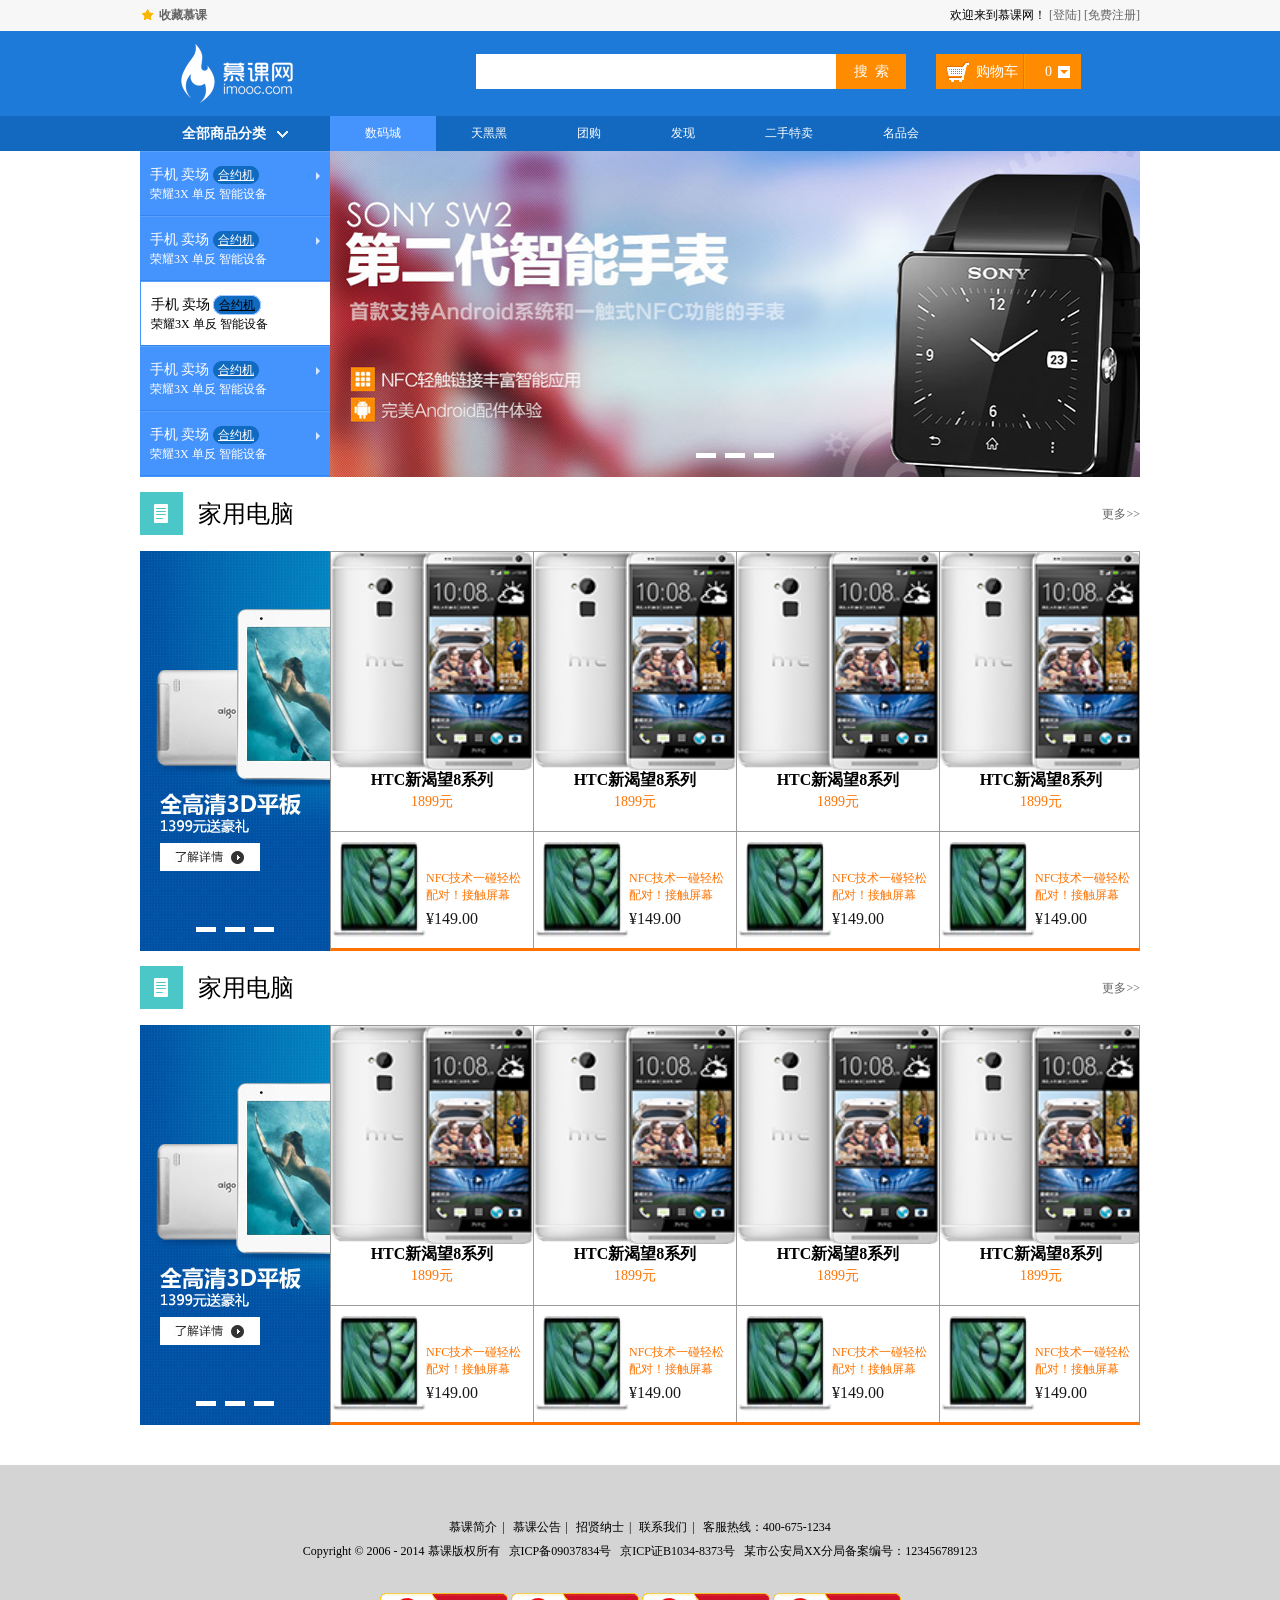
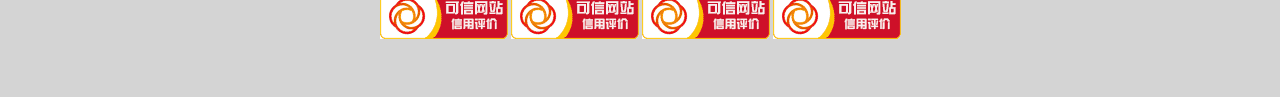
<file: shopImoocQD/index.html>
<!DOCTYPE html>
<html>

	<head>
		<meta charset="utf-8" />
		<title>首页</title>
		<link type="text/css" rel="stylesheet" href="style/reset.css">
		<link type="text/css" rel="stylesheet" href="style/main.css">
		<!--[if IE 6]>
			<script type="text/javascript" src="js/DD_belatedPNG_0.0.8a-min.js"></script>
		<![endif]-->
	</head>

	<body>
		<div class="headerBar">
			<div class="topBar">
				<div class="comWidth">
					<div class="leftArea fl">
						<a href="#" class="collection">收藏慕课</a>
					</div>
					<div class="rightArea fr">
						欢迎来到慕课网！
						<a href="#">[登陆]</a>
						<a href="#">[免费注册]</a>
					</div>
				</div>
			</div>

			<div class="logoBar">
				<div class="comWidth">
					<div class="logo fl">
						<a href="#"><img src="images/logo.png" alt="慕课网"></a>
					</div>
					<div class="search_box fl">
						<input type="text" class="search_text fl">
						<input type="button" value="搜  索" class="search_btn fr">
					</div>
					<div class="shopCar fr">
						<span class="shopText fl">购物车</span>
						<span class="shopNum fl">0</span>
					</div>
				</div>
			</div>

			<div class="navBox">
				<div class="comWidth">
					<div class="shopClass fl">
						<h3>全部商品分类<i></i></h3>
						<div class="shopClass_show">
							<div class="shopClass_item">
								<dt>
									<a href="#" class="b">手机</a>
									<a href="#" class="b">卖场</a>
									<a href="#" class="aLink">合约机</a>
								</dt>
								<dd>
									<a href="#">荣耀3X</a>
									<a href="#">单反</a>
									<a href="#">智能设备</a>
								</dd>
							</div>
							<div class="shopClass_item">
								<dt>
									<a href="#" class="b">手机</a>
									<a href="#" class="b">卖场</a>
									<a href="#" class="aLink">合约机</a>
								</dt>
								<dd>
									<a href="#">荣耀3X</a>
									<a href="#">单反</a>
									<a href="#">智能设备</a>
								</dd>
							</div>
							<div class="shopClass_item shopClass_active">
								<dt>
									<a href="#" class="b">手机</a>
									<a href="#" class="b">卖场</a>
									<a href="#" class="aLink">合约机</a>
								</dt>
								<dd>
									<a href="#">荣耀3X</a>
									<a href="#">单反</a>
									<a href="#">智能设备</a>
								</dd>
							</div>
							<div class="shopClass_item">
								<dt>
									<a href="#" class="b">手机</a>
									<a href="#" class="b">卖场</a>
									<a href="#" class="aLink">合约机</a>
								</dt>
								<dd>
									<a href="#">荣耀3X</a>
									<a href="#">单反</a>
									<a href="#">智能设备</a>
								</dd>
							</div>
							<div class="shopClass_item">
								<dt>
									<a href="#" class="b">手机</a>
									<a href="#" class="b">卖场</a>
									<a href="#" class="aLink">合约机</a>
								</dt>
								<dd>
									<a href="#">荣耀3X</a>
									<a href="#">单反</a>
									<a href="#">智能设备</a>
								</dd>
							</div>
						</div>
						<div class="shopClass_list">
							<div class="shopClass_cont hide">
								<dl class="shopList_item">
									<dt>电脑装机</dt>
									<dd>
										<a href="#">A</a>
										<a href="#">A</a>
										<a href="#">A</a>
										<a href="#">A</a>
										<a href="#">A</a>
										<a href="#">A</a>
									</dd>
								</dl>
								<dl class="shopList_item">
									<dt>电脑装机</dt>
									<dd>
										<a href="#">A</a>
										<a href="#">A</a>
										<a href="#">A</a>
										<a href="#">A</a>
										<a href="#">A</a>
										<a href="#">A</a>
									</dd>
								</dl>
								<dl class="shopList_item">
									<dt>电脑装机</dt>
									<dd>
										<a href="#">A</a>
										<a href="#">A</a>
										<a href="#">A</a>
										<a href="#">A</a>
										<a href="#">A</a>
										<a href="#">A</a>
									</dd>
								</dl>
								<dl class="shopList_item">
									<dt>电脑装机</dt>
									<dd>
										<a href="#">A</a>
										<a href="#">A</a>
										<a href="#">A</a>
										<a href="#">A</a>
										<a href="#">A</a>
										<a href="#">A</a>
										<a href="#">A</a>
										<a href="#">A</a>
										<a href="#">A</a>
										<a href="#">A</a>
										<a href="#">A</a>
										<a href="#">A</a>
										<a href="#">A</a>
										<a href="#">A</a>
										<a href="#">A</a>
										<a href="#">A</a>
										<a href="#">A</a>
										<a href="#">A</a>
										<a href="#">A</a>
										<a href="#">A</a>
										<a href="#">A</a>
										<a href="#">A</a>
										<a href="#">A</a>
										<a href="#">A</a>
									</dd>
								</dl>
								<dl class="shopList_item">
									<dt>电脑装机</dt>
									<dd>
										<a href="#">A</a>
										<a href="#">A</a>
										<a href="#">A</a>
										<a href="#">A</a>
										<a href="#">A</a>
										<a href="#">A</a>
									</dd>
								</dl>
								<dl class="shopList_item">
									<dt>电脑装机</dt>
									<dd>
										<a href="#">A</a>
										<a href="#">A</a>
										<a href="#">A</a>
										<a href="#">A</a>
										<a href="#">A</a>
										<a href="#">A</a>
									</dd>
								</dl>
								<dl class="shopList_item">
									<dt>电脑装机</dt>
									<dd>
										<a href="#">A</a>
										<a href="#">A</a>
										<a href="#">A</a>
										<a href="#">A</a>
										<a href="#">A</a>
										<a href="#">A</a>
									</dd>
								</dl>

								<div class="shopList_links">
									<a href="#">测试文字长度<span></span></a>
									<a href="#">测试文字长度<span></span></a>
								</div>
							</div>
						</div>
					</div>
					<ul class="nav fl">
						<li>
							<a href="#" class="active">数码城</a>
						</li>
						<li>
							<a href="#">天黑黑</a>
						</li>
						<li>
							<a href="#">团购</a>
						</li>
						<li>
							<a href="#">发现</a>
						</li>
						<li>
							<a href="#">二手特卖</a>
						</li>
						<li>
							<a href="#">名品会</a>
						</li>
					</ul>
				</div>
			</div>

		</div>
		<div class="banner comWidth clearfix">
			<div class="banner_bar banner_big">
				<ul class="imgBox">
					<li>
						<a href="#"><img src="images/banner/banner_01.png" alt=""></a>
					</li>
					<li>
						<a href="#"><img src="images/banner/banner_02.png" alt=""></a>
					</li>
				</ul>
				<div class="imgNum">
					<a href="#" class="active"></a>
					<a href="#"></a>
					<a href="#"></a>
				</div>
			</div>
		</div>
		<div class="shopTit comWidth">
			<span class="icon"></span>
			<h3>家用电脑</h3>
			<a href="#" class="more">更多&gt;&gt;</a>
		</div>
		<div class="shopList comWidth clearfix">
			<div class="leftArea">
				<div class="banner_bar banner_sm">
					<ul class="imgBox">
						<li>
							<a href="#"><img src="images/banner/banner_sm_01.png" alt=""></a>
						</li>
						<li>
							<a href="#"><img src="images/banner/banner_sm_02.png" alt=""></a>
						</li>
					</ul>
					<div class="imgNum">
						<a href="#" class="active"></a>
						<a href="#"></a>
						<a href="#"></a>
					</div>
				</div>
			</div>
			<div class="rightArea">
				<div class="shopList_top clearfix">
					<div class="shop_item">
						<div class="shop_img">
							<a href="#"><img src="images/shopImg.png" alt=""></a>
						</div>
						<h3>HTC新渴望8系列</h3>
						<p>1899元</p>
					</div>
					<div class="shop_item">
						<div class="shop_img">
							<a href="#"><img src="images/shopImg.png" alt=""></a>
						</div>
						<h3>HTC新渴望8系列</h3>
						<p>1899元</p>
					</div>
					<div class="shop_item">
						<div class="shop_img">
							<a href="#"><img src="images/shopImg.png" alt=""></a>
						</div>
						<h3>HTC新渴望8系列</h3>
						<p>1899元</p>
					</div>
					<div class="shop_item">
						<div class="shop_img">
							<a href="#"><img src="images/shopImg.png" alt=""></a>
						</div>
						<h3>HTC新渴望8系列</h3>
						<p>1899元</p>
					</div>
				</div>
				<div class="shopList_sm">
					<div class="shopItem_sm clearfix">
						<div class="shopItem_smImg">
							<a href="#"><img src="images/shopImg_sm.png" alt=""></a>
						</div>
						<div class="shopItem_text">
							<p>NFC技术一碰轻松配对！接触屏幕</p>
							<h3>¥149.00</h3>
						</div>
					</div>
				</div>
				<div class="shopList_sm">
					<div class="shopItem_sm">
						<div class="shopItem_smImg">
							<a href="#"><img src="images/shopImg_sm.png" alt=""></a>
						</div>
						<div class="shopItem_text">
							<p>NFC技术一碰轻松配对！接触屏幕</p>
							<h3>¥149.00</h3>
						</div>
					</div>
				</div>
				<div class="shopList_sm">
					<div class="shopItem_sm">
						<div class="shopItem_smImg">
							<a href="#"><img src="images/shopImg_sm.png" alt=""></a>
						</div>
						<div class="shopItem_text">
							<p>NFC技术一碰轻松配对！接触屏幕</p>
							<h3>¥149.00</h3>
						</div>
					</div>
				</div>
				<div class="shopList_sm">
					<div class="shopItem_sm">
						<div class="shopItem_smImg">
							<a href="#"><img src="images/shopImg_sm.png" alt=""></a>
						</div>
						<div class="shopItem_text">
							<p>NFC技术一碰轻松配对！接触屏幕</p>
							<h3>¥149.00</h3>
						</div>
					</div>
				</div>
			</div>
		</div>
		<div class="shopTit comWidth">
			<span class="icon"></span>
			<h3>家用电脑</h3>
			<a href="#" class="more">更多&gt;&gt;</a>
		</div>
		<div class="shopList comWidth clearfix">
			<div class="leftArea">
				<div class="banner_bar banner_sm">
					<ul class="imgBox">
						<li>
							<a href="#"><img src="images/banner/banner_sm_01.png" alt=""></a>
						</li>
						<li>
							<a href="#"><img src="images/banner/banner_sm_02.png" alt=""></a>
						</li>
					</ul>
					<div class="imgNum">
						<a href="#" class="active"></a>
						<a href="#"></a>
						<a href="#"></a>
					</div>
				</div>
			</div>
			<div class="rightArea">
				<div class="shopList_top clearfix">
					<div class="shop_item">
						<div class="shop_img">
							<a href="#"><img src="images/shopImg.png" alt=""></a>
						</div>
						<h3>HTC新渴望8系列</h3>
						<p>1899元</p>
					</div>
					<div class="shop_item">
						<div class="shop_img">
							<a href="#"><img src="images/shopImg.png" alt=""></a>
						</div>
						<h3>HTC新渴望8系列</h3>
						<p>1899元</p>
					</div>
					<div class="shop_item">
						<div class="shop_img">
							<a href="#"><img src="images/shopImg.png" alt=""></a>
						</div>
						<h3>HTC新渴望8系列</h3>
						<p>1899元</p>
					</div>
					<div class="shop_item">
						<div class="shop_img">
							<a href="#"><img src="images/shopImg.png" alt=""></a>
						</div>
						<h3>HTC新渴望8系列</h3>
						<p>1899元</p>
					</div>
				</div>
				<div class="shopList_sm">
					<div class="shopItem_sm clearfix">
						<div class="shopItem_smImg">
							<a href="#"><img src="images/shopImg_sm.png" alt=""></a>
						</div>
						<div class="shopItem_text">
							<p>NFC技术一碰轻松配对！接触屏幕</p>
							<h3>¥149.00</h3>
						</div>
					</div>
				</div>
				<div class="shopList_sm">
					<div class="shopItem_sm">
						<div class="shopItem_smImg">
							<a href="#"><img src="images/shopImg_sm.png" alt=""></a>
						</div>
						<div class="shopItem_text">
							<p>NFC技术一碰轻松配对！接触屏幕</p>
							<h3>¥149.00</h3>
						</div>
					</div>
				</div>
				<div class="shopList_sm">
					<div class="shopItem_sm">
						<div class="shopItem_smImg">
							<a href="#"><img src="images/shopImg_sm.png" alt=""></a>
						</div>
						<div class="shopItem_text">
							<p>NFC技术一碰轻松配对！接触屏幕</p>
							<h3>¥149.00</h3>
						</div>
					</div>
				</div>
				<div class="shopList_sm">
					<div class="shopItem_sm">
						<div class="shopItem_smImg">
							<a href="#"><img src="images/shopImg_sm.png" alt=""></a>
						</div>
						<div class="shopItem_text">
							<p>NFC技术一碰轻松配对！接触屏幕</p>
							<h3>¥149.00</h3>
						</div>
					</div>
				</div>
			</div>
		</div>
		<div class="hr_25">
		</div>
		<div class="footer">
			<p>
				<a href="#">慕课简介</a><i>|</i>
				<a href="#">慕课公告</a><i>|</i>
				<a href="#">招贤纳士</a><i>|</i>
				<a href="#">联系我们</a><i>|</i> 客服热线：400-675-1234
			</p>
			<p>Copyright &copy; 2006 - 2014 慕课版权所有&nbsp;&nbsp;&nbsp;京ICP备09037834号&nbsp;&nbsp;&nbsp;京ICP证B1034-8373号&nbsp;&nbsp;&nbsp;某市公安局XX分局备案编号：123456789123</p>
			<p class="web">
				<a href="#"><img src="images/webLogo.png" alt="logo"></a>
				<a href="#"><img src="images/webLogo.png" alt="logo"></a>
				<a href="#"><img src="images/webLogo.png" alt="logo"></a>
				<a href="#"><img src="images/webLogo.png" alt="logo"></a>
			</p>
		</div>

	</body>

</html>
</file>
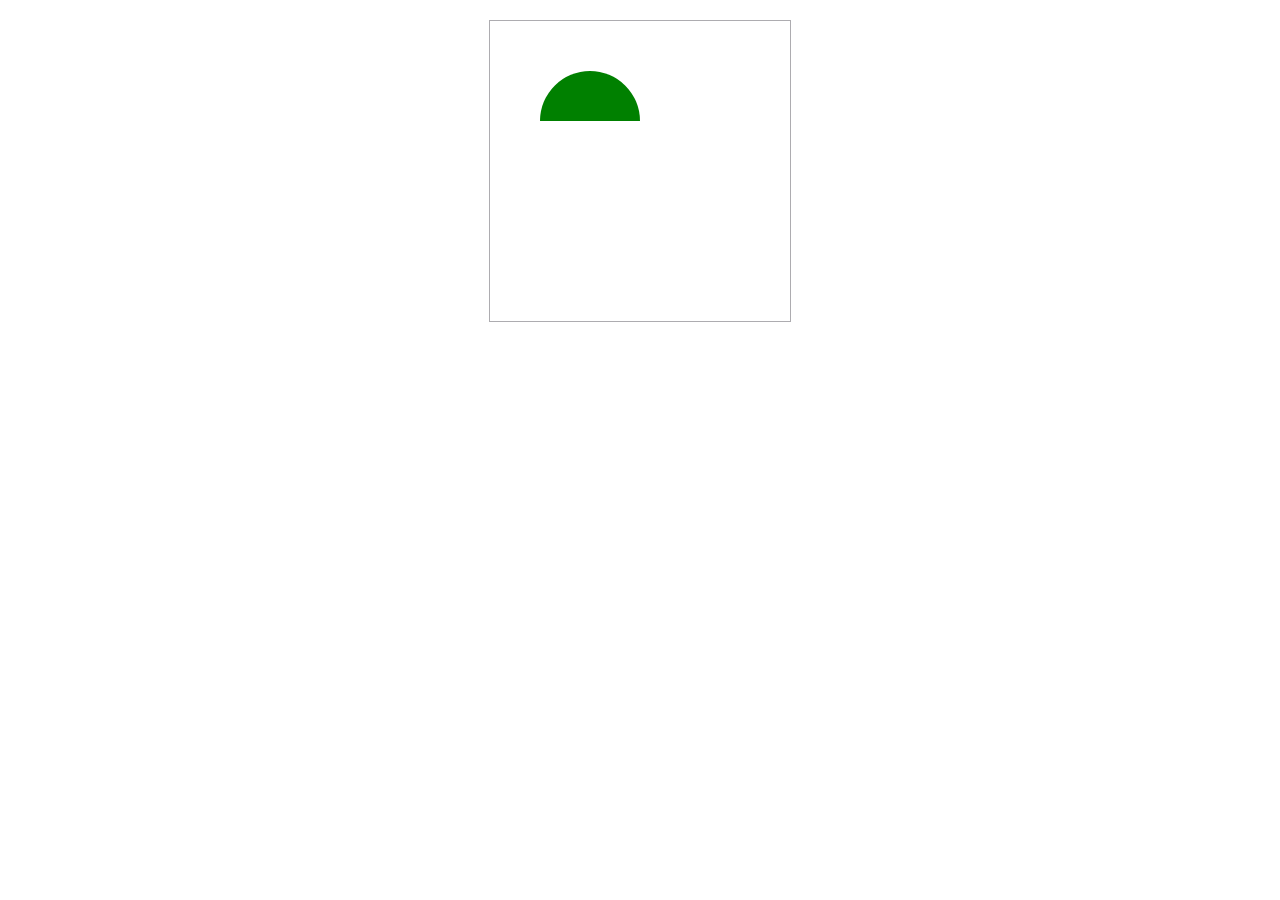
<file: test/index.html>
<!DOCTYPE html>
<html lang="en">

	<head>
		<script src="js/jQueryJavaScriptLibrary v2.1.4.js"></script>
		<script src="js/jquery.transit.js"></script>
		<meta charset="UTF-8">
		<title>canvas绘图演示</title>
		<style type="text/css">
			#canvas {
				border: 1px solid #ADACB0;
				display: block;
				margin: 20px auto;
			}
		</style>
	</head>

	<body>
		<canvas id="canvas" width="300" height="300">
        你的浏览器还不支持canvas
    </canvas>
	</body>
	<script type="text/javascript">
		var canvas = document.getElementById("canvas");
		var context = canvas.getContext("2d");

		context.beginPath();
		context.fillStyle = "green";
		context.arc(100, 100, 50, 0, Math.PI, true);
		context.closePath();
		context.fill();
	</script>

</html>
</file>
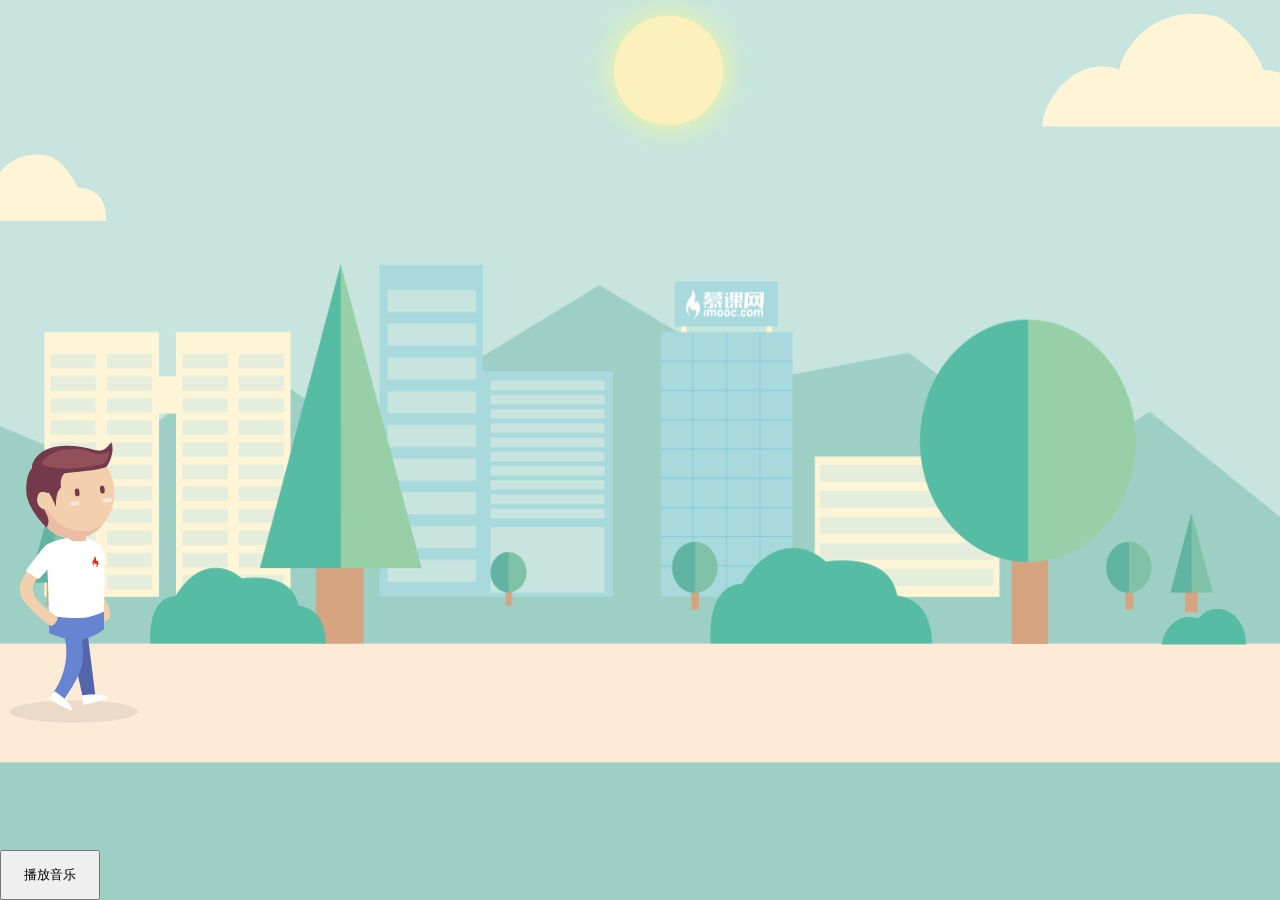
<file: 七夕言情_2/index.html>
<!DOCTYPE html>
<html>

	<head>
		<meta charset="utf-8" />
		<title>慕课七夕主题</title>
		<link rel='stylesheet' href='css/style.css'>
		<link rel='stylesheet' href='css/pageA.css'>
		<link rel='stylesheet' href='css/pageB.css'>
		<link rel='stylesheet' href='css/pageC.css'>
		<script src="js/jQueryJavaScriptLibrary v2.1.4.js"></script>
		<script src="js/jquery.transit.js"></script>

	</head>
	<!--<style type="text/css">

	</style>-->

	<body>
		<div id="content">
			<ul class='content-wrap'>
				<li>
					<div class="a_background">
						<div class="a_background_top"></div>
						<div class="a_background_middle"></div>
						<div class="a_background_bottom"></div>
					</div>
					<div class="cloudArea">
						<div class="cloud cloud1"></div>
						<div class="cloud cloud2"></div>
					</div>
					<div id="sun"></div>
				</li>
				<li>
					<div class="b_background"></div>
					<div class="b_background_preload"></div>
					<div class="shop">
						<div class="door">
							<div class="door-left"></div>
							<div class="door-right"></div>
						</div>
						<div class="lamp"></div>
					</div>
					<div class="bird"></div>
				</li>
				<li>
					<div class="c_background">
						<div class="c_background_top"></div>
						<div class="c_background_middle"></div>
						<div class="c_background_bottom"></div>
					</div>
					<div class="girl"></div>
					<div class="bridge-bottom">
						<div class="water">
							<div id="water1" class="water_1"></div>
							<div id="water2" class="water_2"></div>
							<div id="water3" class="water_3"></div>
							<div id="water4" class="water_4"></div>
						</div>
					</div>
					<ul class="stars">
						<li class="stars1"></li>
						<li class="stars2"></li>
						<li class="stars3"></li>
						<li class="stars4"></li>
						<li class="stars5"></li>
						<li class="stars6"></li>
					</ul>
					<div class="logo"></div>
				</li>
				<div id="snowflake"></div>
			</ul>
			<div id='boy' class="charector"></div>
			<div class="button">
				<button>播放音乐</button>
				<!--<button>关门灭灯</button>-->
			</div>
		</div>
		<script type="text/javascript">
			$(function() {
				var boy = BoyWalk();
				//				boy.talkFlower();

				var girl = {
					elem: $('.girl'),
					getHeight: function() {
						return this.elem.height();
					},
					rotate: function() {
						this.elem.addClass('girl-rotate');
					},
					setPosition: function() {
						this.elem.css({
							left: $('#content').width() / 2,
							top: bridgeY - this.getHeight()
						});
					},
					getPosition: function() {
						return this.elem.position();
					},
					getWidth: function() {
						return this.elem.width();
					}
				}

				girl.setPosition();

				var logo = {
					elem: $('.logo'),
					run: function() {
						this.elem.addClass('logolightSpeedIn').on(animationEnd, function() {
							$(this).addClass('logoshake').off();
						});
					}
				}

				var bird = {
					elem: $('.bird'),
					fly: function() {
						this.elem.addClass('birdFly')
						this.elem.transition({
							right: container.width()
						}, 15000, 'linear');
					}
				}
				$("button:first").click(function() {
					$("#sun").addClass('rotation');
					$(".cloud:first").addClass('cloud1Anim');
					$(".cloud:last").addClass('cloud2Anim');
					var audio1 = Html5Audio(audioConfig.playURL);
					audio1.end(function() {
						Html5Audio(audioConfig.cycleURL, true);
					});
					boy.walkTo(2000, 0.2).then(function() {
						scrollTo(5000, 1);
					}).then(function() {
						return boy.walkTo(5000, 0.5);
					}).then(function() {
						boy.stopWalk();
					}).then(function() {
						return openDoor();
					}).then(function() {
						lamp.bright();
					}).then(function() {
						return boy.toShop(2000);
					}).then(function() {
						return boy.talkFlower();
					}).then(function() {
						bird.fly();
					}).then(function() {
						return boy.outShop(2000);
					}).then(function() {
						return shutDoor();
					}).then(function() {
						lamp.dark();
					}).then(function() {
						scrollTo(5000, 2);
					}).then(function() {
						return boy.walkTo(5000, 0.15);
					}).then(function() {
						return boy.walkTo(1500, 0.25, girl.getPosition().top / $('#content').height());
					}).then(function() {
						//						var proportionX = (girl.getPosition().left - boy.getWidth() + girl.getWidth() / 5) / container.width();
						var proportionX = (girl.getPosition().left - boy.getWidth()) / container.width();
						return boy.walkTo(1500, proportionX);
					}).then(function() {
						boy.resetOriginal();
					}).then(function() {
						setTimeout(function() {
							girl.rotate();
							boy.rotate(function() {
								logo.run();
							});
						}, 1000);
					}).then(function() {
						snowflake();
					})
				})

				function startRun() {
					boy.walkTo(2000, 0.5).then(function() {
						boy.stopWalk();
					}).then(function() {
						return openDoor();
					}).then(function() {
						lamp.bright();
					}).then(function() {
						return boy.toShop(2000);
					}).then(function() {
						return boy.talkFlower();
					}).then(function() {
						bird.fly();
					}).then(function() {
						return boy.outShop(2000);
					}).then(function() {
						return shutDoor();
					}).then(function() {
						lamp.dark();
					});
				}

				//				$('button:first').click(startRun);

				//								$("button:first").click(function() {
				//									boy.walkTo(2000, 0.15).then(function() {
				//										return boy.walkTo(1500, 0.25, girl.getPosition().top / $('#content').height());
				//									}).then(function() {
				//										var proportionX = (girl.getPosition().left - boy.getWidth() + girl.getWidth() / 5) / container.width();
				//										return boy.walkTo(1500, proportionX);
				//									}).then(function() {
				//										boy.resetOriginal();
				//									}).then(function() {
				//										setTimeout(function() {
				//											girl.rotate();
				//											boy.rotate(function() {
				//												logo.run();
				//											});
				//										}, 1000);
				//									}).then(function() {
				//										snowflake();
				//									})
				//								})

				var snowflakeURL = ['img/snowflake/snowflake1.png',
					'img/snowflake/snowflake2.png',
					'img/snowflake/snowflake3.png',
					'img/snowflake/snowflake4.png',
					'img/snowflake/snowflake5.png',
					'img/snowflake/snowflake6.png'
				];

				function snowflake() {
					var $flakeContainer = $('#snowflake');

					function getImagesName() {
						return snowflakeURL[Math.floor(Math.random() * 6)];
					}

					function createSnowBox() {
						var url = getImagesName();
						return $('<div class="snowbox" />').css({
							'width': 41,
							'height': 41,
							'position': 'absolute',
							'backgroundSize': 'cover',
							'zIndex': 100000,
							'top': '-41px',
							'backgroundImage': 'url(' + url + ')'
						}).addClass('snowRoll');
					}

					setInterval(function() {
						var startPositionLeft = Math.random() * visualWidth - 100 + 2 * visualWidth,
							startOpacity = 1,
							endPositionTop = visualHeight,
							endPositionLeft = startPositionLeft - 100 + Math.random() * 500,
							duration = 10000;

						var randomStart = Math.random();
						randomStart = randomStart < 0.5 ? startOpacity : randomStart;

						var $flake = createSnowBox();

						$flake.css({
							left: startPositionLeft,
							opacity: randomStart
						})

						$flakeContainer.append($flake);

						$flake.transition({
							top: endPositionTop,
							left: endPositionLeft,
							opacity: 0.7
						}, duration, 'ease-out', function() {
							$(this).remove();
						});

			}, 200);
				}

				var audioConfig = {
					enable: true,
					playURL: '/七夕言情_2/music/happy.wav',
					cycleURL: '/七夕言情_2/music/circulation.wav'
				}

				function Html5Audio(url, isloop) {
					var audio = new Audio(url);
					audio.autoplay = true;
					audio.loop = isloop || false;
					return {
						//						带方法名的属性
						end: function(callback) {
							audio.addEventListener('ended', function() {
								callback();
							}, false);
						}
					}
				}
				//								$("button:first").click(function() {
				//									snowflake();
				//								})
				//				$("button").click(function(){
				//					var audio1=Html5Audio(audioConfig.playURL);
				//					audio1.end(function(){
				//						Html5Audio(audioConfig.cycleURL,true);
				//					});
				//				})
			})
		</script>
		<script type="text/javascript" src="js/Swipe.js"></script>
		<script src="js/Qixi.js"></script>
		<script src="js/BoyWalk.js"></script>
		<!--脚本上下顺序也很重要-->
		<!--脚本在body和在head中this的意义不一样-->
	</body>

</html>
</file>
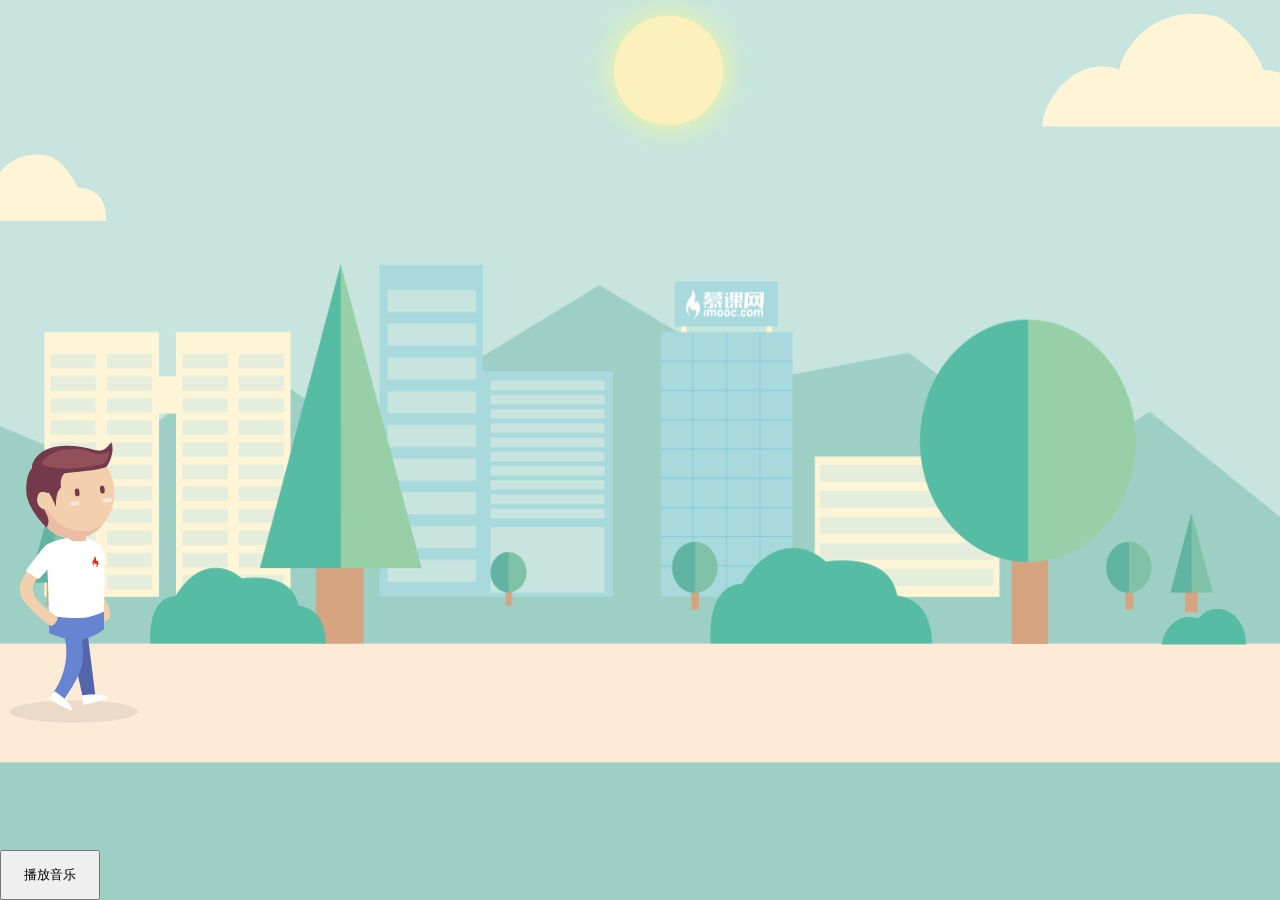
<file: 七夕言情_3/index.html>
<!DOCTYPE html>
<html>

	<head>
		<meta charset="utf-8" />
		<title>慕课七夕主题</title>
		<link rel='stylesheet' href='css/style.css'>
		<link rel='stylesheet' href='css/pageA.css'>
		<link rel='stylesheet' href='css/pageB.css'>
		<link rel='stylesheet' href='css/pageC.css'>
		<script src="js/jQueryJavaScriptLibrary v2.1.4.js"></script>
		<script src="js/jquery.transit.js"></script>

	</head>
	<!--<style type="text/css">

	</style>-->

	<body>
		<div id="content">
			<ul class='content-wrap'>
				<li>
					<div class="a_background">
						<div class="a_background_top"></div>
						<div class="a_background_middle"></div>
						<div class="a_background_bottom"></div>
					</div>
					<div class="cloudArea">
						<div class="cloud cloud1"></div>
						<div class="cloud cloud2"></div>
					</div>
					<div id="sun"></div>
				</li>
				<li>
					<div class="b_background"></div>
					<div class="b_background_preload"></div>
					<div class="shop">
						<div class="door">
							<div class="door-left"></div>
							<div class="door-right"></div>
						</div>
						<div class="lamp"></div>
					</div>
					<div class="bird"></div>
				</li>
				<li>
					<div class="c_background">
						<div class="c_background_top"></div>
						<div class="c_background_middle"></div>
						<div class="c_background_bottom"></div>
					</div>
					<div class="girl"></div>
					<div class="bridge-bottom">
						<div class="water">
							<div id="water1" class="water_1"></div>
							<div id="water2" class="water_2"></div>
							<div id="water3" class="water_3"></div>
							<div id="water4" class="water_4"></div>
						</div>
					</div>
					<ul class="stars">
						<li class="stars1"></li>
						<li class="stars2"></li>
						<li class="stars3"></li>
						<li class="stars4"></li>
						<li class="stars5"></li>
						<li class="stars6"></li>
					</ul>
					<div class="logo"></div>
				</li>
				<div id="snowflake"></div>
			</ul>
			<div id='boy' class="charector"></div>
			<div class="button">
				<button>播放音乐</button>
				<!--<button>关门灭灯</button>-->
			</div>
		</div>
		<script type="text/javascript">
			$(function() {
				var boy = BoyWalk();
				//				boy.talkFlower();

				var girl = {
					elem: $('.girl'),
					getHeight: function() {
						return this.elem.height();
					},
					rotate: function() {
						this.elem.addClass('girl-rotate');
					},
					setPosition: function() {
						this.elem.css({
							left: $('#content').width() / 2,
							top: bridgeY - this.getHeight()
						});
					},
					getPosition: function() {
						return this.elem.position();
					},
					getWidth: function() {
						return this.elem.width();
					}
				}

				girl.setPosition();

				var logo = {
					elem: $('.logo'),
					run: function() {
						this.elem.addClass('logolightSpeedIn').on(animationEnd, function() {
							$(this).addClass('logoshake').off();
						});
					}
				}

				var bird = {
					elem: $('.bird'),
					fly: function() {
						this.elem.addClass('birdFly')
						this.elem.transition({
							right: container.width()
						}, 15000, 'linear');
					}
				}
				$("button:first").click(function() {
					$("#sun").addClass('rotation');
					$(".cloud:first").addClass('cloud1Anim');
					$(".cloud:last").addClass('cloud2Anim');
					var audio1 = Html5Audio(audioConfig.playURL);
					audio1.end(function() {
						Html5Audio(audioConfig.cycleURL, true);
					});
					boy.walkTo(2000, 0.2).then(function() {
						scrollTo(5000, 1);
					}).then(function() {
						return boy.walkTo(5000, 0.5);
					}).then(function() {
						boy.stopWalk();
					}).then(function() {
						return openDoor();
					}).then(function() {
						lamp.bright();
					}).then(function() {
						return boy.toShop(2000);
					}).then(function() {
						return boy.talkFlower();
					}).then(function() {
						bird.fly();
					}).then(function() {
						return boy.outShop(2000);
					}).then(function() {
						return shutDoor();
					}).then(function() {
						lamp.dark();
					}).then(function() {
						scrollTo(5000, 2);
					}).then(function() {
						return boy.walkTo(5000, 0.15);
					}).then(function() {
						return boy.walkTo(1500, 0.25, girl.getPosition().top / $('#content').height());
					}).then(function() {
						//						var proportionX = (girl.getPosition().left - boy.getWidth() + girl.getWidth() / 5) / container.width();
						var proportionX = (girl.getPosition().left - boy.getWidth()) / container.width();
						return boy.walkTo(1500, proportionX);
					}).then(function() {
						boy.resetOriginal();
					}).then(function() {
						setTimeout(function() {
							girl.rotate();
							boy.rotate(function() {
								logo.run();
							});
						}, 1000);
					}).then(function() {
						snowflake();
					})
				})

				function startRun() {
					boy.walkTo(2000, 0.5).then(function() {
						boy.stopWalk();
					}).then(function() {
						return openDoor();
					}).then(function() {
						lamp.bright();
					}).then(function() {
						return boy.toShop(2000);
					}).then(function() {
						return boy.talkFlower();
					}).then(function() {
						bird.fly();
					}).then(function() {
						return boy.outShop(2000);
					}).then(function() {
						return shutDoor();
					}).then(function() {
						lamp.dark();
					});
				}

				//				$('button:first').click(startRun);

				//								$("button:first").click(function() {
				//									boy.walkTo(2000, 0.15).then(function() {
				//										return boy.walkTo(1500, 0.25, girl.getPosition().top / $('#content').height());
				//									}).then(function() {
				//										var proportionX = (girl.getPosition().left - boy.getWidth() + girl.getWidth() / 5) / container.width();
				//										return boy.walkTo(1500, proportionX);
				//									}).then(function() {
				//										boy.resetOriginal();
				//									}).then(function() {
				//										setTimeout(function() {
				//											girl.rotate();
				//											boy.rotate(function() {
				//												logo.run();
				//											});
				//										}, 1000);
				//									}).then(function() {
				//										snowflake();
				//									})
				//								})

				var snowflakeURL = ['img/snowflake/snowflake1.png',
					'img/snowflake/snowflake2.png',
					'img/snowflake/snowflake3.png',
					'img/snowflake/snowflake4.png',
					'img/snowflake/snowflake5.png',
					'img/snowflake/snowflake6.png'
				];

				function snowflake() {
					var $flakeContainer = $('#snowflake');

					function getImagesName() {
						return snowflakeURL[Math.floor(Math.random() * 6)];
					}

					function createSnowBox() {
						var url = getImagesName();
						return $('<div class="snowbox" />').css({
							'width': 41,
							'height': 41,
							'position': 'absolute',
							'backgroundSize': 'cover',
							'zIndex': 100000,
							'top': '-41px',
							'backgroundImage': 'url(' + url + ')'
						}).addClass('snowRoll');
					}

					setInterval(function() {
						var startPositionLeft = Math.random() * visualWidth - 100 + 2 * visualWidth,
							startOpacity = 1,
							endPositionTop = visualHeight,
							endPositionLeft = startPositionLeft - 100 + Math.random() * 500,
							duration = 10000;

						var randomStart = Math.random();
						randomStart = randomStart < 0.5 ? startOpacity : randomStart;

						var $flake = createSnowBox();

						$flake.css({
							left: startPositionLeft,
							opacity: randomStart
						})

						$flakeContainer.append($flake);

						$flake.transition({
							top: endPositionTop,
							left: endPositionLeft,
							opacity: 0.7
						}, duration, 'ease-out', function() {
							$(this).remove();
						});

					}, 200);
				}

				var audioConfig = {
					enable: true,
					playURL: '/七夕言情_2/music/happy.wav',
					cycleURL: '/七夕言情_2/music/circulation.wav'
				}

				function Html5Audio(url, isloop) {
					var audio = new Audio(url);
					audio.autoplay = true;
					audio.loop = isloop || false;
					return {
						//						带方法名的属性
						end: function(callback) {
							audio.addEventListener('ended', function() {
								callback();
							}, false);
						}
					}
				}
				//								$("button:first").click(function() {
				//									snowflake();
				//								})
				//				$("button").click(function(){
				//					var audio1=Html5Audio(audioConfig.playURL);
				//					audio1.end(function(){
				//						Html5Audio(audioConfig.cycleURL,true);
				//					});
				//				})
			})
		</script>
		<script type="text/javascript" src="js/Swipe.js"></script>
		<script src="js/Qixi.js"></script>
		<script src="js/BoyWalk.js"></script>
		<!--脚本上下顺序也很重要-->
		<!--脚本在body和在head中this的意义不一样-->
	</body>

</html>
</file>
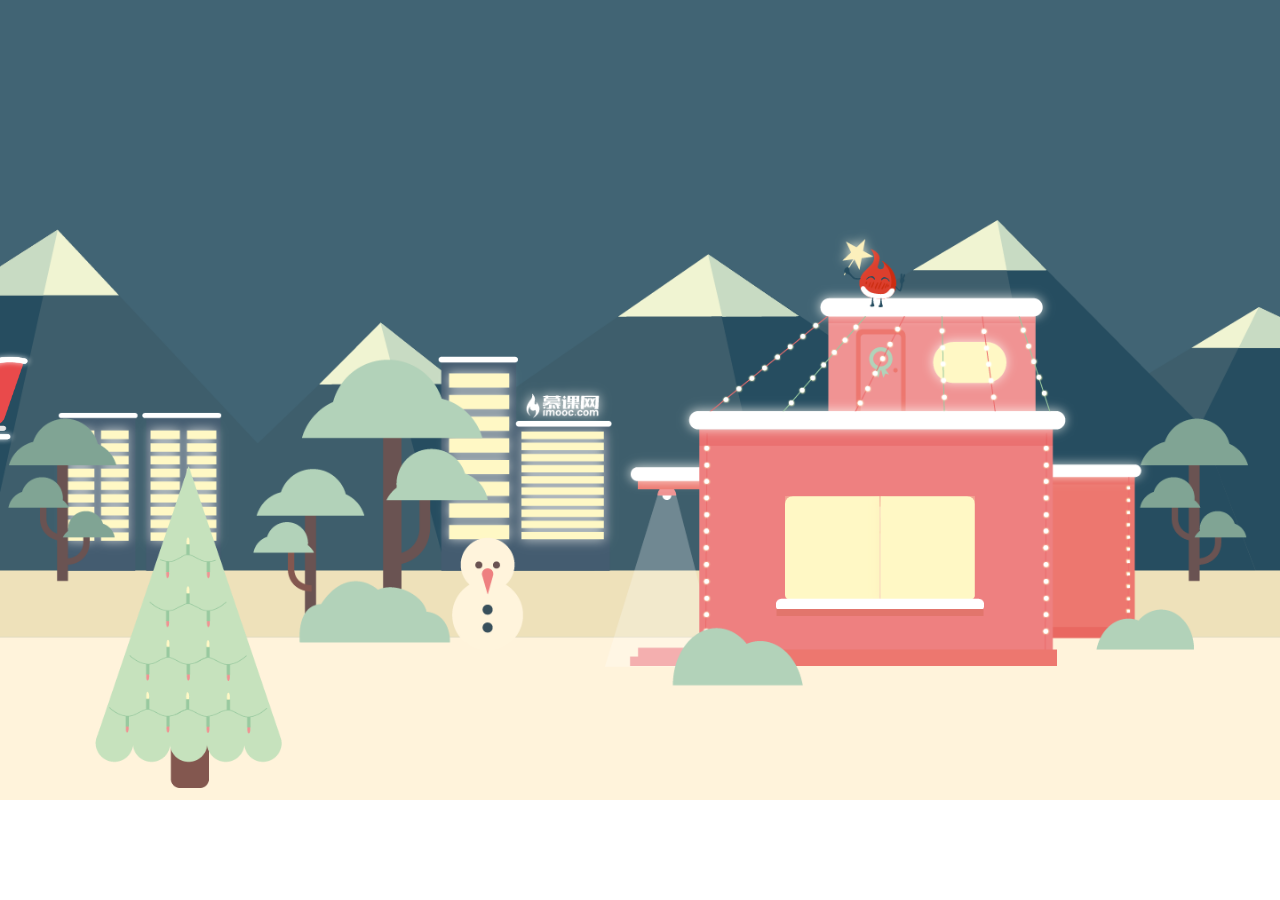
<file: 圣诞情缘/index.html>
<!DOCTYPE html>
<html>
	<head>
		<meta http-equiv="content-type" content="text/html;charset=utf-8" />
		<title>圣诞主题</title>
		<!--
        	样式选择，靠后的样式更有效。
        	由于effect-in中的z-index要覆盖page-c中的z-index样式，
        	所以common.css（有effect-in）要放在pageC.css（有page-c）的后面。
        -->
		<link rel="stylesheet" href="css/pageA.css">
		<link rel="stylesheet" href="css/pageB.css">
		<link rel="stylesheet" href="css/pageC.css">
		<link rel="stylesheet" href="css/common.css">
		<script src="js/jQueryJavaScriptLibrary v2.1.4.js"></script>
		<script src="js/jquery.transit.js"></script>
		<script src="js/pageA.js"></script>
		<script src="js/pageB.js"></script>
		<script src="js/pageC.js"></script>
		<script src="js/christmas.js"></script>
		<script src="js/observer.js"></script>
		<script src="js/carousel.js"></script>
		<script src="js/snowflake.js"></script>
	</head>

	<body>
		<section class="container">
			<section class="page-a bg-adaptive">
				<div class="chs-boy chs-boy-deer"></div>
				<div class="window wood">
					<div class="window-bg"></div>
					<div class="window-content">
						<div class="window-left"></div>
						<div class="window-right"></div>
					</div>
				</div>
				<figure class="moon"></figure>
				<figure class="tree"></figure>
				<figure class="cloudy"></figure>
			</section>
			<section class="page-b bg-adaptive">
				<figure class="cat"></figure>
				<figure class="girl"></figure>
				<figure class="christmas-boy-head"></figure>
				<figure class="christmas-boy boy-walk"></figure>
				<div id="carousel">
					<figure id="spinner" class="hiddenSpinner"></figure>
				</div>
			</section>
			<section class="page-c bg-adaptive">
				<div class="window wood">
					<div class="window-content" data-attr="red">
						<div class="window-scene-bg"></div>
						<div class="window-close-bg"></div>
						<div class="window-left hover"></div>
						<div class="window-right hover"></div>
					</div>
				</div>
				<canvas id = "snowflake"></canvas>
			</section>
		</section>
		<!--<button>Action</button>-->
	</body>
	<script>
		(function(doc, win) {
			var docE1 = document.documentElement;
			var resizeEvt = 'orientationchange' in window ? 'orientationchange' : 'resize';
			var recalc = function() {
				//var container = document.querySelector(".container");
				//var proportion = 900 / 1440;
				//container.style.height = container.clientWidth * proportion + 'px';
				var clientWidth = docE1.clientWidth;
				if(!clientWidth) {
					return;
				}
				docE1.style.fontSize = 20 * (clientWidth / 320) + 'px';
				document.body.style.height = clientWidth * (900 / 1440) + 'px';
			};
			window.addEventListener(resizeEvt, recalc, false);
			document.addEventListener('DOMContentLoaded', recalc, false);
		})(document, window);
	</script>

</html>
</file>
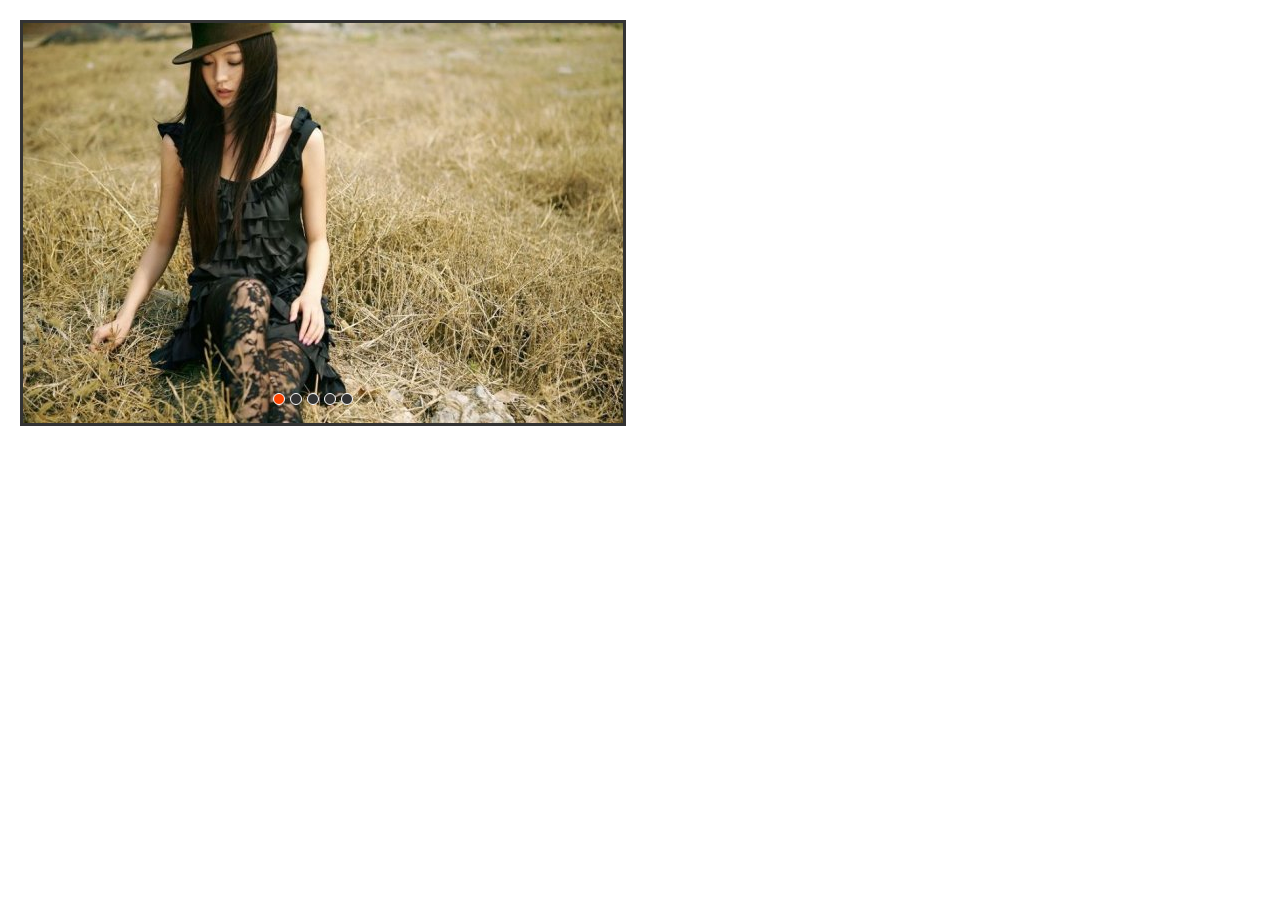
<file: 焦点图轮播特效/index.html>
<!DOCTYPE html>
<html>
	<head>
		<meta charset="utf-8" />
		<title>焦点图轮播特效</title>
		<style type="text/css">
        *{ margin: 0; padding: 0; text-decoration: none;}
        body { padding: 20px;}
        #container { width: 600px; height: 400px; border: 3px solid #333; overflow: hidden; position: relative;}
        #list { width: 4200px; height: 400px; position: absolute; z-index: 1;}
        #list img { float: left;}
        #buttons { position: absolute; height: 10px; width: 100px; z-index: 2; bottom: 20px; left: 250px;}
        #buttons span { cursor: pointer; float: left; border: 1px solid #fff; width: 10px; height: 10px; border-radius: 50%; background: #333; margin-right: 5px;}
        #buttons .on {  background: orangered;}
        .arrow { cursor: pointer; display: none; line-height: 39px; text-align: center; font-size: 36px; font-weight: bold; width: 40px; height: 40px;  position: absolute; z-index: 2; top: 180px; background-color: RGBA(0,0,0,.3); color: #fff;}
        .arrow:hover { background-color: RGBA(0,0,0,.7);}
        #container:hover .arrow { display: block;}
        #prev { left: 20px;}
        #next { right: 20px;}
		</style>
		<script type="text/javascript">
			window.onload=function()
			{
				var container = document.getElementById('container');
				var list = document.getElementById('list');
				var buttons = document.getElementById('buttons').getElementsByTagName('span');
				var prev = document.getElementById('prev');
				var next = document.getElementById('next');
				var index = 1;
				var animated = false;
				var timer;
				function showButton()
				{
					for(var i = 0;i<buttons.length;i++)
					{
						if(buttons[i].className == 'on')
						{
							buttons[i].className = '';
							break;
						}
					}
					buttons[index - 1].className = 'on';
				}
				function animate(offset)
				{
					animated = true;
					var newLeft = parseInt(list.style.left) + offset;
					var time = 300;//位移总时间
					var interval = 10;//位移间隔时间
					var speed = offset/(time/interval);//每次的位移量
					function go()
					{
						if(speed < 0 && parseInt(list.style.left) > newLeft || (speed > 0 && parseInt(list.style.left) < newLeft))
						{
							list.style.left = parseInt(list.style.left) + speed + 'px';
							setTimeout(go,interval);
						}
						else
						{
							animated = false;
							list.style.left = newLeft + 'px';
							if(newLeft > -600)
							{
								list.style.left = -3000 +'px';
							}
							if(newLeft < -3000)
							{
								list.style.left = -600 + 'px';
							}
						}
					}
					go();
					//debugger;
				}
				function play()
				{
					timer = setInterval(function()
					{
						next.onclick();
					},3000);
				}
				function stop()
				{
					clearInterval(timer);
				}
				next.onclick = function()
				{
					if(index == 5)
					{
						index = 1;
					}
					else
					{
						index += 1;
					}
					showButton();
					if(!animated)
					{
						animate(-600);
					}
				}
				prev.onclick = function()
				{
					if(index == 1)
					{
						index = 5;
					}
					else
					{
						index -= 1;
					}
					showButton();
					if(!animated)
					{
						 animate(600);
					}
				}
				for(var i = 0;i<buttons.length;i++)
				{
					if(this.className == 'on')
					{
						return;
					}
					buttons[i].onclick = function()
					{
						var myIndex = parseInt(this.getAttribute('index'));//自带和自定义的属性都可以获取
						var offset = -600 * (myIndex - index);
						animate(offset);
						index = myIndex;
						showButton();
					}
				}
				container.onmouseover = stop;
				container.onmouseout = play;
				
				play();
			}
			
		</script>
	</head>
	<body>
		<div id="container">
			<div id="list" style="left: -600px;">
				<img src="img/5.jpg" alt="1"/>
				<img src="img/1.jpg" alt="1"/>
				<img src="img/2.jpg" alt="2"/>
				<img src="img/3.jpg" alt="3"/>
				<img src="img/4.jpg" alt="4"/>
				<img src="img/5.jpg" alt="5"/>
				<img src="img/1.jpg" alt="5"/>
			</div>
			<div id="buttons">
				<span index="1" class="on"></span>
				<span index="2"></span>
				<span index="3"></span>
				<span index="4"></span>
				<span index="5"></span>
			</div>
			<a href="javascript:;" id="prev" class="arrow">&lt;</a>
			<a href="javascript:;" id="next" class="arrow">&gt;</a>
		</div>
	</body>
</html>
</file>
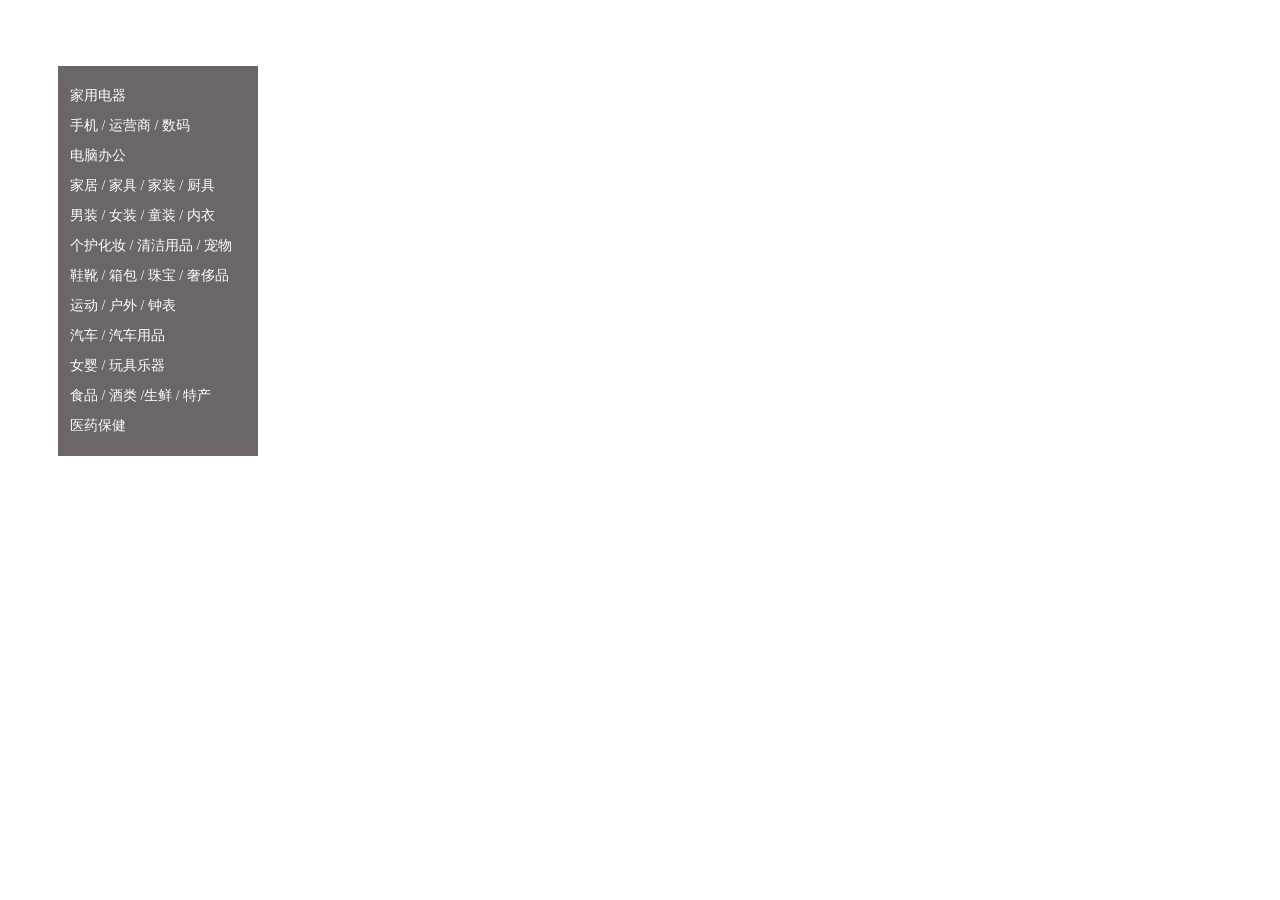
<file: 菜单特效/index.html>
<!DOCTYPE html>
<html lang="en">

	<head>
		<meta charset="utf-8" />
		<title>菜单特效</title>
	</head>
	<style>
		.wrap {
			position: relative;
			/*
			目的是为了让子菜单的定位是相对于
			这个外围容器,而不是body
			*/
			width: 200px;
			left: 50px;
			top: 50px;
		}
		
		ul {
			padding: 15px 0;
			margin: 9;
			list-style: none;
			background: #6c6669;
			color: #ffffff;
			border-right-width: 0;
		}
		
		li {
			display: block;
			height: 30px;
			line-height: 30px;
			/*常见的垂直居中的写法：行高等于高*/
			padding-left: 12px;
			cursor: pointer;
			font-size: 14px;
			position: relative;
		}
		
		li.active {
			background: #999395;
		}
		
		li span:hover {
			color: #c81623;
		}
		/* * 用无序列表来实现基本结构 */
		.none {
			display: none;
		}
		/*在html里不能直接写箭头,因为这样会和元素的闭合和开始的箭头存在二义性,所以要实体*/
		#sub {
			width: 600px;
			position: absolute;
			border: 1px solid #F7F7F7;
			background: #F7F7F7;
			box-shadow: 2px 0 5px rgba(0,0,0,.3);
			left: 200px;
			top: 0;
			box-sizing: border-box;/*盒模型*/
			margin: 0;
			padding: 10px;
		}
		
		.sub_content a{
			font-size: 12px;/*a标签最小12px，再小有的浏览器不认*/
			color: #666;
			text-decoration: none;
		}
		
		.sub_content dd a{
			border-left: 1px solid #e0e0e0;
			padding: 1 10px;
			margin: 4px 0;
		}
		
		.sub_content dl{
			overflow: hidden;
		}
		
		.sub_content dt{
			float: left;
			width: 70px;
			font-weight: bold;
			clear: left;
			position: relative;
		}
		
		.sub_content dd{
			float: left;
			margin-left: 5px;
			border-top: 1px solid #eee;
			margin-bottom: 5px;
		}
		
		.sub_content dt i {
			width: 4px;
			height: 14px;
			font: 400 9px/14px consolas;
			position: absolute;
			right: 5px;
			top: 5px;
		}
	</style>

	<body>
		<div class="wrap" id="test">
			<ul>
				<li data-id="a">
					<span>家用电器</span>
				</li>
				<li data-id="b">
					<span>手机 / 运营商 / 数码</span>
				</li>
				<li data-id="c">
					<span>电脑办公</span>
				</li>
				<li data-id="d">
					<span>家居 / 家具 / 家装 / 厨具</span>
				</li>
				<li data-id="e">
					<span>男装 / 女装 / 童装 / 内衣</span>
				</li>
				<li data-id="f">
					<span>个护化妆 / 清洁用品 / 宠物</span>
				</li>
				<li data-id="g">
					<span>鞋靴 / 箱包 / 珠宝 / 奢侈品</span>
				</li>
				<li data-id="h">
					<span>运动 / 户外 / 钟表</span>
				</li>
				<li data-id="i">
					<span>汽车 / 汽车用品</span>
				</li>
				<li data-id="j">
					<span>女婴 / 玩具乐器</span>
				</li>
				<li data-id="k">
					<span>食品 / 酒类 /生鲜 / 特产</span>
				</li>
				<li data-id="l">
					<span>医药保健</span>
				</li>
			</ul>
			
			<div id = "sub" class="none">
				<div id = "a" class="sub_content none">
					<dl>
						<dt>
							<a href = "a">电视a<i>&gt;</i></a>
						</dt>
						<dd>
							<a href="#">合资品牌</a>
							<a href="#">国产品牌</a>
							<a href="#">互联网品牌</a>
						</dd>
					</dl>
				</div>
				<div id = "b" class="sub_content none">
					<dl>
						<dt>
							<a href = "b">电视b<i>&gt;</i></a>
						</dt>
						<dd>
							<a href="#">合资品牌</a>
							<a href="#">国产品牌</a>
							<a href="#">互联网品牌</a>
						</dd>
					</dl>
				</div>
				<div id = "c" class="sub_content none">
					<dl>
						<dt>
							<a href = "c">电视c<i>&gt;</i></a>
						</dt>
						<dd>
							<a href="#">合资品牌</a>
							<a href="#">国产品牌</a>
							<a href="#">互联网品牌</a>
						</dd>
					</dl>
				</div>
				<div id = "d" class="sub_content none">
					<dl>
						<dt>
							<a href = "d">电视d<i>&gt;</i></a>
						</dt>
						<dd>
							<a href="#">合资品牌</a>
							<a href="#">国产品牌</a>
							<a href="#">互联网品牌</a>
						</dd>
					</dl>
				</div>
				<div id = "e" class="sub_content none">
					<dl>
						<dt>
							<a href = "e">电视e<i>&gt;</i></a>
						</dt>
						<dd>
							<a href="#">合资品牌</a>
							<a href="#">国产品牌</a>
							<a href="#">互联网品牌</a>
						</dd>
					</dl>
				</div>
				<div id = "f" class="sub_content none">
					<dl>
						<dt>
							<a href = "f">电视f<i>&gt;</i></a>
						</dt>
						<dd>
							<a href="#">合资品牌</a>
							<a href="#">国产品牌</a>
							<a href="#">互联网品牌</a>
						</dd>
					</dl>
				</div>
				<div id = "g" class="sub_content none">
					<dl>
						<dt>
							<a href = "g">电视g<i>&gt;</i></a>
						</dt>
						<dd>
							<a href="#">合资品牌</a>
							<a href="#">国产品牌</a>
							<a href="#">互联网品牌</a>
						</dd>
					</dl>
				</div>
				<div id = "h" class="sub_content none">
					<dl>
						<dt>
							<a href = "h">电视h<i>&gt;</i></a>
						</dt>
						<dd>
							<a href="#">合资品牌</a>
							<a href="#">国产品牌</a>
							<a href="#">互联网品牌</a>
						</dd>
					</dl>
				</div>
				<div id = "i" class="sub_content none">
					<dl>
						<dt>
							<a href = "i">电视i<i>&gt;</i></a>
						</dt>
						<dd>
							<a href="#">合资品牌</a>
							<a href="#">国产品牌</a>
							<a href="#">互联网品牌</a>
						</dd>
					</dl>
				</div>
				<div id = "j" class="sub_content none">
					<dl>
						<dt>
							<a href = "j">电视j<i>&gt;</i></a>
						</dt>
						<dd>
							<a href="#">合资品牌</a>
							<a href="#">国产品牌</a>
							<a href="#">互联网品牌</a>
						</dd>
					</dl>
				</div>
				<div id = "k" class="sub_content none">
					<dl>
						<dt>
							<a href = "k">电视k<i>&gt;</i></a>
						</dt>
						<dd>
							<a href="#">合资品牌</a>
							<a href="#">国产品牌</a>
							<a href="#">互联网品牌</a>
						</dd>
					</dl>
				</div>
				<div id = "l" class="sub_content none">
					<dl>
						<dt>
							<a href = "l">电视l<i>&gt;</i></a>
						</dt>
						<dd>
							<a href="#">合资品牌</a>
							<a href="#">国产品牌</a>
							<a href="#">互联网品牌</a>
						</dd>
					</dl>
				</div>
			</div>
		</div>
		<script src = "js/jquery-2.1.0.js"></script>
		<script src = "js/megadropdown_2.js"></script>
	</body>

</html>
</file>
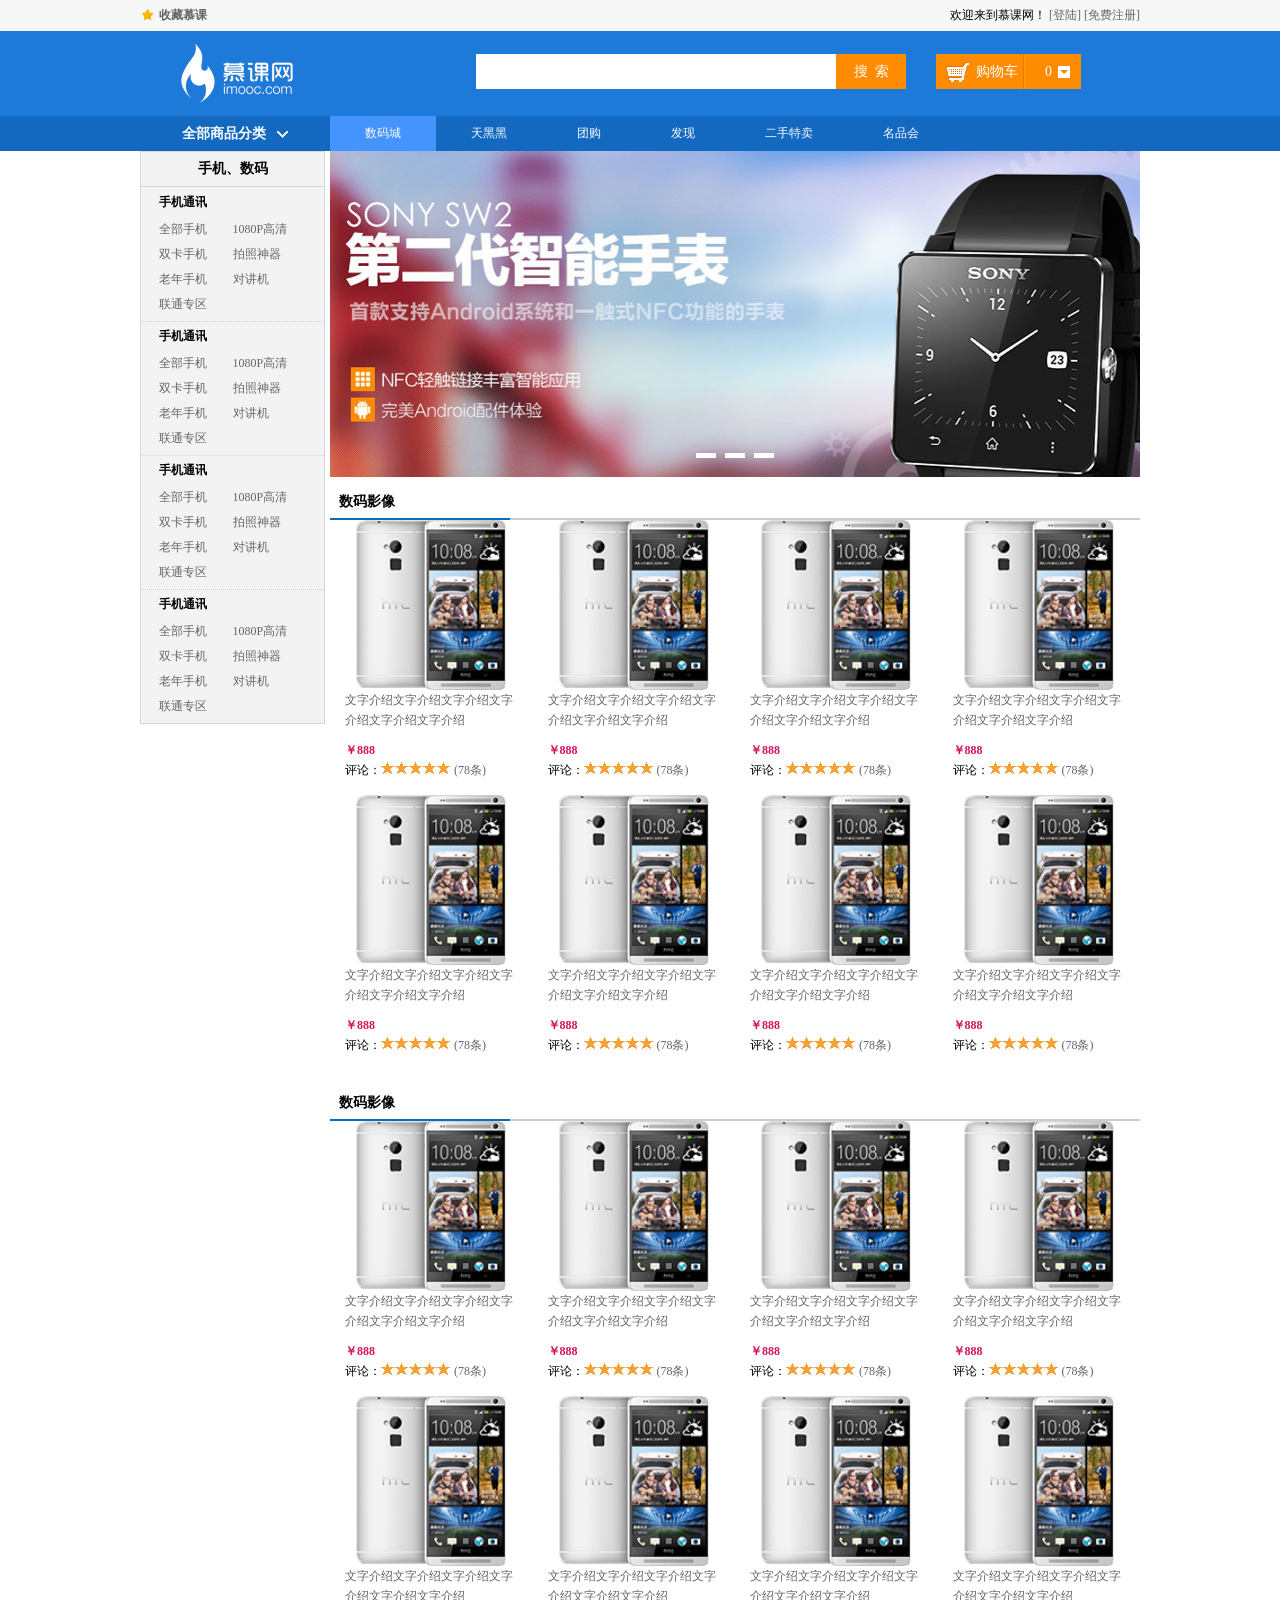
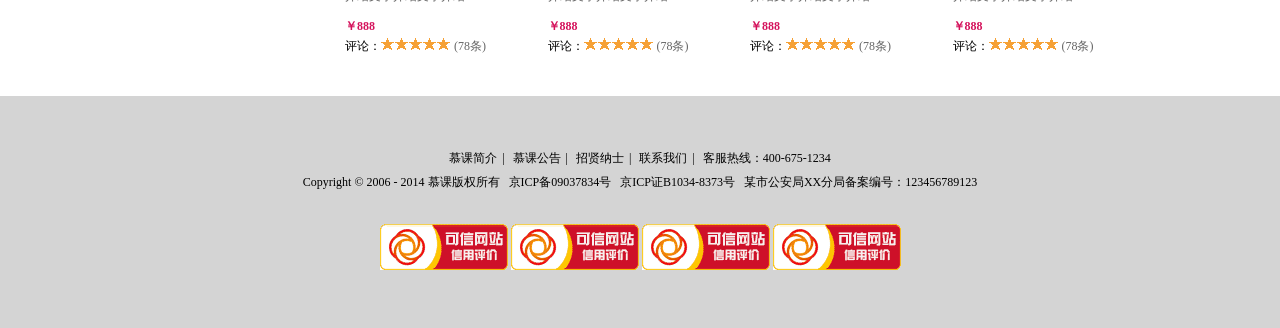
<file: shopImoocQD/产品分类.html>
<!DOCTYPE html>
<html>

	<head>
		<meta charset="utf-8" />
		<title>产品分类</title>
		<link type="text/css" rel="stylesheet" href="style/reset.css">
		<link type="text/css" rel="stylesheet" href="style/main.css">
		<!--[if IE 6]>
			<script type="text/javascript" src="js/DD_belatedPNG_0.0.8a-min.js"></script>
		<![endif]-->
	</head>

	<body>
		<div class="headerBar">
			<div class="topBar">
				<div class="comWidth">
					<div class="leftArea fl">
						<a href="#" class="collection">收藏慕课</a>
					</div>
					<div class="rightArea fr">
						欢迎来到慕课网！
						<a href="#">[登陆]</a>
						<a href="#">[免费注册]</a>
					</div>
				</div>
			</div>

			<div class="logoBar">
				<div class="comWidth">
					<div class="logo fl">
						<a href="#"><img src="images/logo.png" alt="慕课网"></a>
					</div>
					<div class="search_box fl">
						<input type="text" class="search_text fl">
						<input type="button" value="搜  索" class="search_btn fr">
					</div>
					<div class="shopCar fr">
						<span class="shopText fl">购物车</span>
						<span class="shopNum fl">0</span>
					</div>
				</div>
			</div>

			<div class="navBox">
				<div class="comWidth">
					<div class="shopClass fl">
						<h3>全部商品分类<i></i></h3>
						<div class="showClass_show hide">
							<div class="shopClass_item">
								<dt>
									<a href="#" class="b">手机</a>
									<a href="#" class="b">卖场</a>
									<a href="#" class="aLink">合约机</a>
								</dt>
								<dd>
									<a href="#">荣耀3X</a>
									<a href="#">单反</a>
									<a href="#">智能设备</a>
								</dd>
							</div>
							<div class="shopClass_item">
								<dt>
									<a href="#" class="b">手机</a>
									<a href="#" class="b">卖场</a>
									<a href="#" class="aLink">合约机</a>
								</dt>
								<dd>
									<a href="#">荣耀3X</a>
									<a href="#">单反</a>
									<a href="#">智能设备</a>
								</dd>
							</div>
							<div class="shopClass_item shopClass_active">
								<dt>
									<a href="#" class="b">手机</a>
									<a href="#" class="b">卖场</a>
									<a href="#" class="aLink">合约机</a>
								</dt>
								<dd>
									<a href="#">荣耀3X</a>
									<a href="#">单反</a>
									<a href="#">智能设备</a>
								</dd>
							</div>
							<div class="shopClass_item">
								<dt>
									<a href="#" class="b">手机</a>
									<a href="#" class="b">卖场</a>
									<a href="#" class="aLink">合约机</a>
								</dt>
								<dd>
									<a href="#">荣耀3X</a>
									<a href="#">单反</a>
									<a href="#">智能设备</a>
								</dd>
							</div>
							<div class="shopClass_item">
								<dt>
									<a href="#" class="b">手机</a>
									<a href="#" class="b">卖场</a>
									<a href="#" class="aLink">合约机</a>
								</dt>
								<dd>
									<a href="#">荣耀3X</a>
									<a href="#">单反</a>
									<a href="#">智能设备</a>
								</dd>
							</div>
						</div>
						<div class="shopClass_list">
							<div class="shopClass_cont hide">
								<dl class="shopList_item">
									<dt>电脑装机</dt>
									<dd>
										<a href="#">A</a>
										<a href="#">A</a>
										<a href="#">A</a>
										<a href="#">A</a>
										<a href="#">A</a>
										<a href="#">A</a>
									</dd>
								</dl>
								<dl class="shopList_item">
									<dt>电脑装机</dt>
									<dd>
										<a href="#">A</a>
										<a href="#">A</a>
										<a href="#">A</a>
										<a href="#">A</a>
										<a href="#">A</a>
										<a href="#">A</a>
									</dd>
								</dl>
								<dl class="shopList_item">
									<dt>电脑装机</dt>
									<dd>
										<a href="#">A</a>
										<a href="#">A</a>
										<a href="#">A</a>
										<a href="#">A</a>
										<a href="#">A</a>
										<a href="#">A</a>
									</dd>
								</dl>
								<dl class="shopList_item">
									<dt>电脑装机</dt>
									<dd>
										<a href="#">A</a>
										<a href="#">A</a>
										<a href="#">A</a>
										<a href="#">A</a>
										<a href="#">A</a>
										<a href="#">A</a>
										<a href="#">A</a>
										<a href="#">A</a>
										<a href="#">A</a>
										<a href="#">A</a>
										<a href="#">A</a>
										<a href="#">A</a>
										<a href="#">A</a>
										<a href="#">A</a>
										<a href="#">A</a>
										<a href="#">A</a>
										<a href="#">A</a>
										<a href="#">A</a>
										<a href="#">A</a>
										<a href="#">A</a>
										<a href="#">A</a>
										<a href="#">A</a>
										<a href="#">A</a>
										<a href="#">A</a>
									</dd>
								</dl>
								<dl class="shopList_item">
									<dt>电脑装机</dt>
									<dd>
										<a href="#">A</a>
										<a href="#">A</a>
										<a href="#">A</a>
										<a href="#">A</a>
										<a href="#">A</a>
										<a href="#">A</a>
									</dd>
								</dl>
								<dl class="shopList_item">
									<dt>电脑装机</dt>
									<dd>
										<a href="#">A</a>
										<a href="#">A</a>
										<a href="#">A</a>
										<a href="#">A</a>
										<a href="#">A</a>
										<a href="#">A</a>
									</dd>
								</dl>
								<dl class="shopList_item">
									<dt>电脑装机</dt>
									<dd>
										<a href="#">A</a>
										<a href="#">A</a>
										<a href="#">A</a>
										<a href="#">A</a>
										<a href="#">A</a>
										<a href="#">A</a>
									</dd>
								</dl>

								<div class="shopList_links">
									<a href="#">测试文字长度<span></span></a>
									<a href="#">测试文字长度<span></span></a>
								</div>
							</div>
						</div>
					</div>
					<ul class="nav fl">
						<li>
							<a href="#" class="active">数码城</a>
						</li>
						<li>
							<a href="#">天黑黑</a>
						</li>
						<li>
							<a href="#">团购</a>
						</li>
						<li>
							<a href="#">发现</a>
						</li>
						<li>
							<a href="#">二手特卖</a>
						</li>
						<li>
							<a href="#">名品会</a>
						</li>
					</ul>
				</div>
			</div>
		</div>

		<div class="comWidth clearfix products">
			<div class="leftArea">
				<div class="leftNav">
					<h3 class="nav_title">手机、数码</h3>
					<div class="nav_cont">
						<h3>手机通讯</h3>
						<ul class="navCont_list clearfix">
							<li>
								<a href="#">全部手机</a>
							</li>
							<li>
								<a href="#">1080P高清</a>
							</li>
							<li>
								<a href="#">双卡手机</a>
							</li>
							<li>
								<a href="#">拍照神器</a>
							</li>
							<li>
								<a href="#">老年手机</a>
							</li>
							<li>
								<a href="#">对讲机</a>
							</li>
							<li>
								<a href="#">联通专区</a>
							</li>
						</ul>
					</div>
					<div class="nav_cont">
						<h3>手机通讯</h3>
						<ul class="navCont_list clearfix">
							<li>
								<a href="#">全部手机</a>
							</li>
							<li>
								<a href="#">1080P高清</a>
							</li>
							<li>
								<a href="#">双卡手机</a>
							</li>
							<li>
								<a href="#">拍照神器</a>
							</li>
							<li>
								<a href="#">老年手机</a>
							</li>
							<li>
								<a href="#">对讲机</a>
							</li>
							<li>
								<a href="#">联通专区</a>
							</li>
						</ul>
					</div>
					<div class="nav_cont">
						<h3>手机通讯</h3>
						<ul class="navCont_list clearfix">
							<li>
								<a href="#">全部手机</a>
							</li>
							<li>
								<a href="#">1080P高清</a>
							</li>
							<li>
								<a href="#">双卡手机</a>
							</li>
							<li>
								<a href="#">拍照神器</a>
							</li>
							<li>
								<a href="#">老年手机</a>
							</li>
							<li>
								<a href="#">对讲机</a>
							</li>
							<li>
								<a href="#">联通专区</a>
							</li>
						</ul>
					</div>
					<div class="nav_cont">
						<h3>手机通讯</h3>
						<ul class="navCont_list clearfix">
							<li>
								<a href="#">全部手机</a>
							</li>
							<li>
								<a href="#">1080P高清</a>
							</li>
							<li>
								<a href="#">双卡手机</a>
							</li>
							<li>
								<a href="#">拍照神器</a>
							</li>
							<li>
								<a href="#">老年手机</a>
							</li>
							<li>
								<a href="#">对讲机</a>
							</li>
							<li>
								<a href="#">联通专区</a>
							</li>
						</ul>
					</div>
				</div>
			</div>
			<div class="rightArea">
				<div class="banner_bar banner_big">
					<ul class="imgBox">
						<li>
							<a href="#"><img src="images/banner/banner_01.png" alt=""></a>
						</li>
						<li>
							<a href="#"><img src="images/banner/banner_02.png" alt=""></a>
						</li>
					</ul>
					<div class="imgNum">
						<a href="#" class="active"></a>
						<a href="#"></a>
						<a href="#"></a>
					</div>
				</div>
				<div class="hr_7">
				</div>
				<div class="products_title">
					<h3>数码影像</h3>
				</div>
				<div class="product_list clearfix">
					<div class="item">
						<div class="item_cont">
							<div class="img_item">
								<a href="#"><img src="images/shopImg.png"></a>
							</div>
							<p>
								<a href="#">文字介绍文字介绍文字介绍文字介绍文字介绍文字介绍</a>
							</p>
							<p class="money">￥888</p>
							<p>评论：<span class="stars"></span><span class="stars"></span><span class="stars"></span><span class="stars"></span><span class="stars"></span>
								<a href="#">(78条)</a>
							</p>
						</div>
					</div>
					<div class="item">
						<div class="item_cont">
							<div class="img_item">
								<a href="#"><img src="images/shopImg.png"></a>
							</div>
							<p>
								<a href="#">文字介绍文字介绍文字介绍文字介绍文字介绍文字介绍</a>
							</p>
							<p class="money">￥888</p>
							<p>评论：<span class="stars"></span><span class="stars"></span><span class="stars"></span><span class="stars"></span><span class="stars"></span>
								<a href="#">(78条)</a>
							</p>
						</div>
					</div>
					<div class="item">
						<div class="item_cont">
							<div class="img_item">
								<a href="#"><img src="images/shopImg.png"></a>
							</div>
							<p>
								<a href="#">文字介绍文字介绍文字介绍文字介绍文字介绍文字介绍</a>
							</p>
							<p class="money">￥888</p>
							<p>评论：<span class="stars"></span><span class="stars"></span><span class="stars"></span><span class="stars"></span><span class="stars"></span>
								<a href="#">(78条)</a>
							</p>
						</div>
					</div>
					<div class="item">
						<div class="item_cont">
							<div class="img_item">
								<a href="#"><img src="images/shopImg.png"></a>
							</div>
							<p>
								<a href="#">文字介绍文字介绍文字介绍文字介绍文字介绍文字介绍</a>
							</p>
							<p class="money">￥888</p>
							<p>评论：<span class="stars"></span><span class="stars"></span><span class="stars"></span><span class="stars"></span><span class="stars"></span>
								<a href="#">(78条)</a>
							</p>
						</div>
					</div>
					<div class="item">
						<div class="item_cont">
							<div class="img_item">
								<a href="#"><img src="images/shopImg.png"></a>
							</div>
							<p>
								<a href="#">文字介绍文字介绍文字介绍文字介绍文字介绍文字介绍</a>
							</p>
							<p class="money">￥888</p>
							<p>评论：<span class="stars"></span><span class="stars"></span><span class="stars"></span><span class="stars"></span><span class="stars"></span>
								<a href="#">(78条)</a>
							</p>
						</div>
					</div>
					<div class="item">
						<div class="item_cont">
							<div class="img_item">
								<a href="#"><img src="images/shopImg.png"></a>
							</div>
							<p>
								<a href="#">文字介绍文字介绍文字介绍文字介绍文字介绍文字介绍</a>
							</p>
							<p class="money">￥888</p>
							<p>评论：<span class="stars"></span><span class="stars"></span><span class="stars"></span><span class="stars"></span><span class="stars"></span>
								<a href="#">(78条)</a>
							</p>
						</div>
					</div>
					<div class="item">
						<div class="item_cont">
							<div class="img_item">
								<a href="#"><img src="images/shopImg.png"></a>
							</div>
							<p>
								<a href="#">文字介绍文字介绍文字介绍文字介绍文字介绍文字介绍</a>
							</p>
							<p class="money">￥888</p>
							<p>评论：<span class="stars"></span><span class="stars"></span><span class="stars"></span><span class="stars"></span><span class="stars"></span>
								<a href="#">(78条)</a>
							</p>
						</div>
					</div>
					<div class="item">
						<div class="item_cont">
							<div class="img_item">
								<a href="#"><img src="images/shopImg.png"></a>
							</div>
							<p>
								<a href="#">文字介绍文字介绍文字介绍文字介绍文字介绍文字介绍</a>
							</p>
							<p class="money">￥888</p>
							<p>评论：<span class="stars"></span><span class="stars"></span><span class="stars"></span><span class="stars"></span><span class="stars"></span>
								<a href="#">(78条)</a>
							</p>
						</div>
					</div>

				</div>
				<div class="hr_15"></div>
				<div class="products_title">
					<h3>数码影像</h3>
				</div>
				<div class="product_list clearfix">
					<div class="item">
						<div class="item_cont">
							<div class="img_item">
								<a href="#"><img src="images/shopImg.png"></a>
							</div>
							<p>
								<a href="#">文字介绍文字介绍文字介绍文字介绍文字介绍文字介绍</a>
							</p>
							<p class="money">￥888</p>
							<p>评论：<span class="stars"></span><span class="stars"></span><span class="stars"></span><span class="stars"></span><span class="stars"></span>
								<a href="#">(78条)</a>
							</p>
						</div>
					</div>
					<div class="item">
						<div class="item_cont">
							<div class="img_item">
								<a href="#"><img src="images/shopImg.png"></a>
							</div>
							<p>
								<a href="#">文字介绍文字介绍文字介绍文字介绍文字介绍文字介绍</a>
							</p>
							<p class="money">￥888</p>
							<p>评论：<span class="stars"></span><span class="stars"></span><span class="stars"></span><span class="stars"></span><span class="stars"></span>
								<a href="#">(78条)</a>
							</p>
						</div>
					</div>
					<div class="item">
						<div class="item_cont">
							<div class="img_item">
								<a href="#"><img src="images/shopImg.png"></a>
							</div>
							<p>
								<a href="#">文字介绍文字介绍文字介绍文字介绍文字介绍文字介绍</a>
							</p>
							<p class="money">￥888</p>
							<p>评论：<span class="stars"></span><span class="stars"></span><span class="stars"></span><span class="stars"></span><span class="stars"></span>
								<a href="#">(78条)</a>
							</p>
						</div>
					</div>
					<div class="item">
						<div class="item_cont">
							<div class="img_item">
								<a href="#"><img src="images/shopImg.png"></a>
							</div>
							<p>
								<a href="#">文字介绍文字介绍文字介绍文字介绍文字介绍文字介绍</a>
							</p>
							<p class="money">￥888</p>
							<p>评论：<span class="stars"></span><span class="stars"></span><span class="stars"></span><span class="stars"></span><span class="stars"></span>
								<a href="#">(78条)</a>
							</p>
						</div>
					</div>
					<div class="item">
						<div class="item_cont">
							<div class="img_item">
								<a href="#"><img src="images/shopImg.png"></a>
							</div>
							<p>
								<a href="#">文字介绍文字介绍文字介绍文字介绍文字介绍文字介绍</a>
							</p>
							<p class="money">￥888</p>
							<p>评论：<span class="stars"></span><span class="stars"></span><span class="stars"></span><span class="stars"></span><span class="stars"></span>
								<a href="#">(78条)</a>
							</p>
						</div>
					</div>
					<div class="item">
						<div class="item_cont">
							<div class="img_item">
								<a href="#"><img src="images/shopImg.png"></a>
							</div>
							<p>
								<a href="#">文字介绍文字介绍文字介绍文字介绍文字介绍文字介绍</a>
							</p>
							<p class="money">￥888</p>
							<p>评论：<span class="stars"></span><span class="stars"></span><span class="stars"></span><span class="stars"></span><span class="stars"></span>
								<a href="#">(78条)</a>
							</p>
						</div>
					</div>
					<div class="item">
						<div class="item_cont">
							<div class="img_item">
								<a href="#"><img src="images/shopImg.png"></a>
							</div>
							<p>
								<a href="#">文字介绍文字介绍文字介绍文字介绍文字介绍文字介绍</a>
							</p>
							<p class="money">￥888</p>
							<p>评论：<span class="stars"></span><span class="stars"></span><span class="stars"></span><span class="stars"></span><span class="stars"></span>
								<a href="#">(78条)</a>
							</p>
						</div>
					</div>
					<div class="item">
						<div class="item_cont">
							<div class="img_item">
								<a href="#"><img src="images/shopImg.png"></a>
							</div>
							<p>
								<a href="#">文字介绍文字介绍文字介绍文字介绍文字介绍文字介绍</a>
							</p>
							<p class="money">￥888</p>
							<p>评论：<span class="stars"></span><span class="stars"></span><span class="stars"></span><span class="stars"></span><span class="stars"></span>
								<a href="#">(78条)</a>
							</p>
						</div>
					</div>
				</div>
			</div>
		</div>
		<div class="hr_25"></div>
		<div class="footer">
			<p>
				<a href="#">慕课简介</a><i>|</i>
				<a href="#">慕课公告</a><i>|</i>
				<a href="#">招贤纳士</a><i>|</i>
				<a href="#">联系我们</a><i>|</i> 客服热线：400-675-1234
			</p>
			<p>Copyright &copy; 2006 - 2014 慕课版权所有&nbsp;&nbsp;&nbsp;京ICP备09037834号&nbsp;&nbsp;&nbsp;京ICP证B1034-8373号&nbsp;&nbsp;&nbsp;某市公安局XX分局备案编号：123456789123</p>
			<p class="web">
				<a href="#"><img src="images/webLogo.png" alt="logo"></a>
				<a href="#"><img src="images/webLogo.png" alt="logo"></a>
				<a href="#"><img src="images/webLogo.png" alt="logo"></a>
				<a href="#"><img src="images/webLogo.png" alt="logo"></a>
			</p>
		</div>

	</body>

</html>
</file>
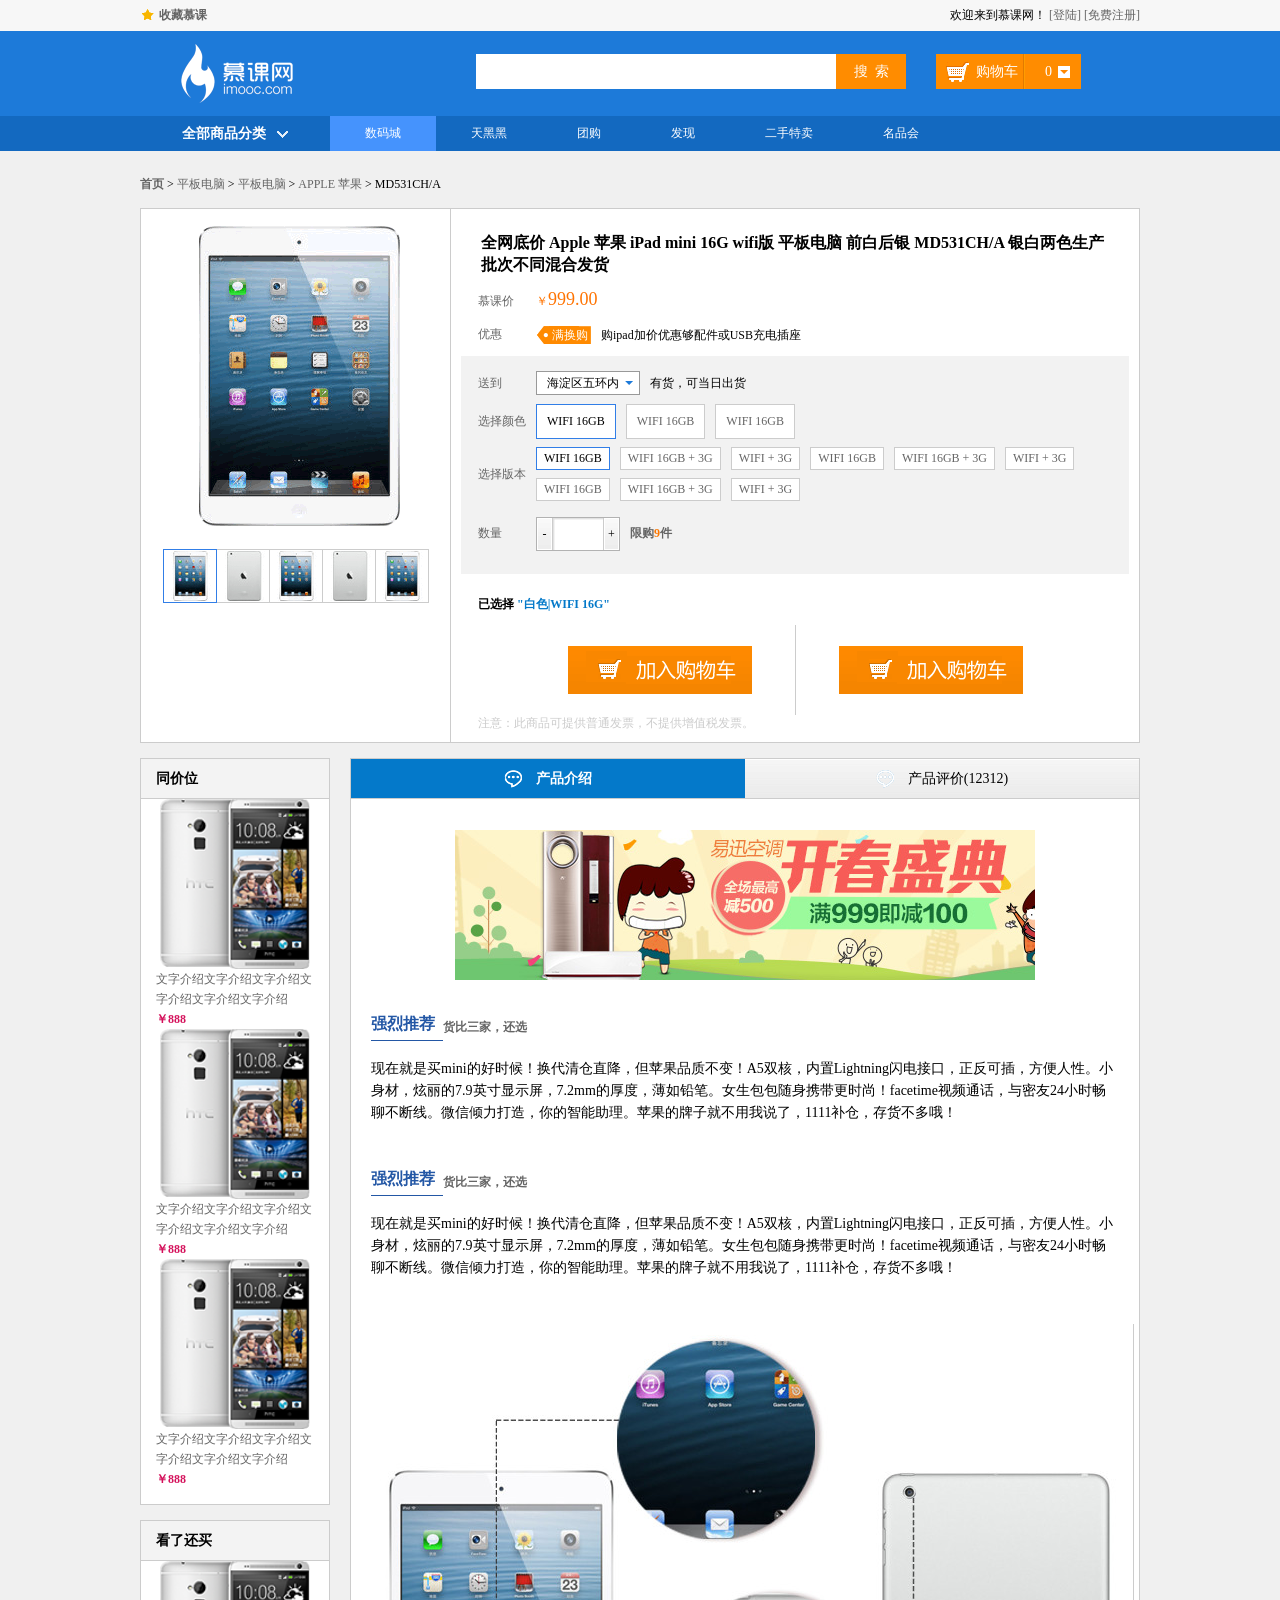
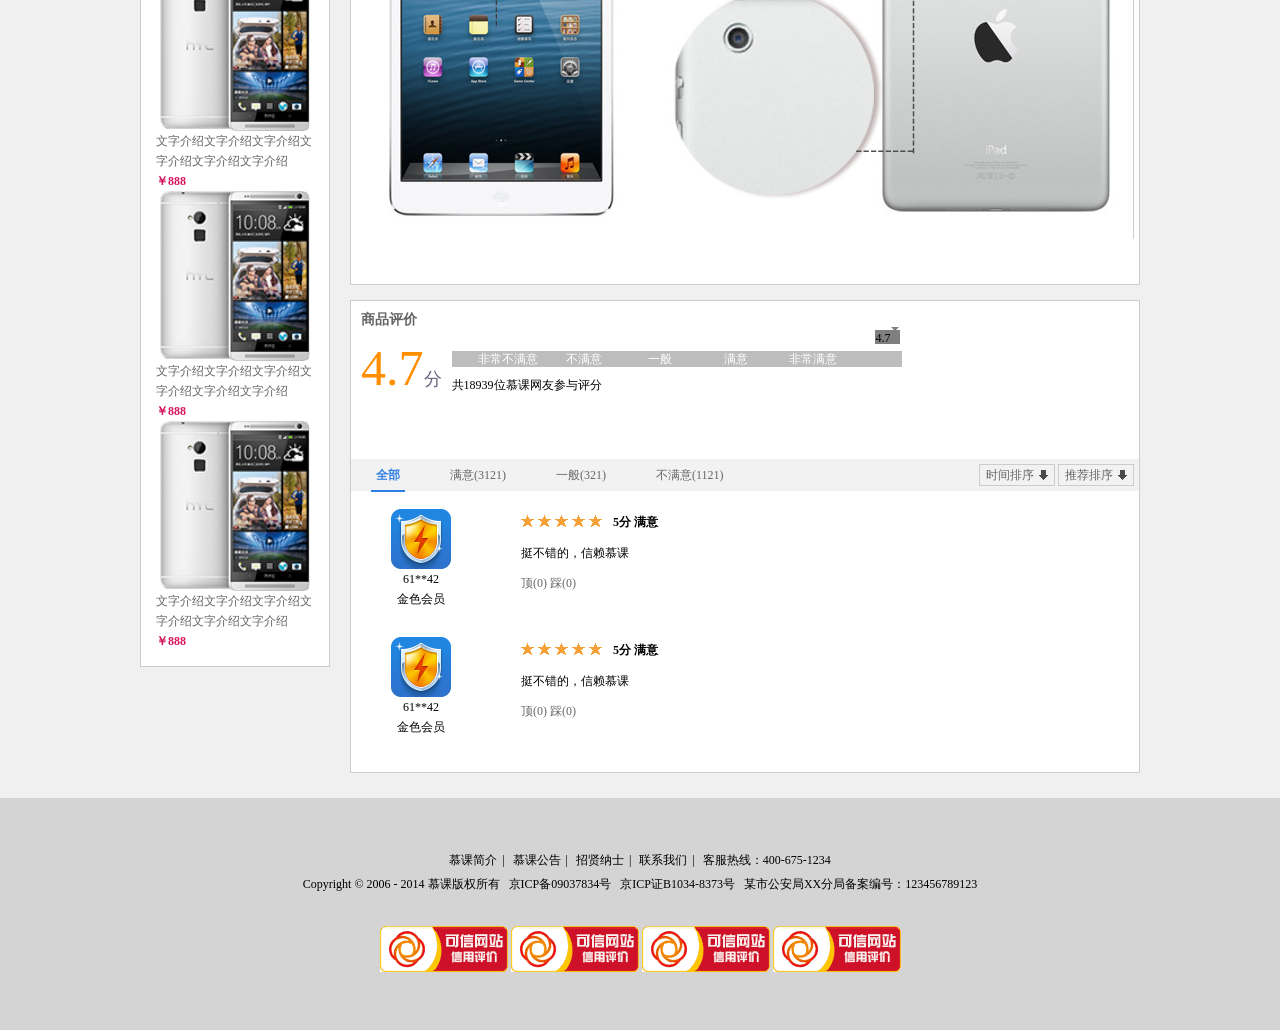
<file: shopImoocQD/商品介绍.html>
<!DOCTYPE html>
<html>

	<head>
		<meta charset="utf-8" />
		<title>商品介绍</title>
		<link type="text/css" rel="stylesheet" href="style/reset.css">
		<link type="text/css" rel="stylesheet" href="style/main.css">
		<!--[if IE 6]>
			<script type="text/javascript" src="js/DD_belatedPNG_0.0.8a-min.js"></script>
		<![endif]-->
	</head>

	<body class="grey">
		<div class="headerBar">
			<div class="topBar">
				<div class="comWidth">
					<div class="leftArea fl">
						<a href="#" class="collection">收藏慕课</a>
					</div>
					<div class="rightArea fr">
						欢迎来到慕课网！
						<a href="#">[登陆]</a>
						<a href="#">[免费注册]</a>
					</div>
				</div>
			</div>

			<div class="logoBar">
				<div class="comWidth">
					<div class="logo fl">
						<a href="#"><img src="images/logo.png" alt="慕课网"></a>
					</div>
					<div class="search_box fl">
						<input type="text" class="search_text fl">
						<input type="button" value="搜  索" class="search_btn fr">
					</div>
					<div class="shopCar fr">
						<span class="shopText fl">购物车</span>
						<span class="shopNum fl">0</span>
					</div>
				</div>
			</div>

			<div class="navBox">
				<div class="comWidth">
					<div class="shopClass fl">
						<h3>全部商品分类<i></i></h3>
						<div class="showClass_show hide">
							<div class="shopClass_item">
								<dt>
									<a href="#" class="b">手机</a>
									<a href="#" class="b">卖场</a>
									<a href="#" class="aLink">合约机</a>
								</dt>
								<dd>
									<a href="#">荣耀3X</a>
									<a href="#">单反</a>
									<a href="#">智能设备</a>
								</dd>
							</div>
							<div class="shopClass_item">
								<dt>
									<a href="#" class="b">手机</a>
									<a href="#" class="b">卖场</a>
									<a href="#" class="aLink">合约机</a>
								</dt>
								<dd>
									<a href="#">荣耀3X</a>
									<a href="#">单反</a>
									<a href="#">智能设备</a>
								</dd>
							</div>
							<div class="shopClass_item shopClass_active">
								<dt>
									<a href="#" class="b">手机</a>
									<a href="#" class="b">卖场</a>
									<a href="#" class="aLink">合约机</a>
								</dt>
								<dd>
									<a href="#">荣耀3X</a>
									<a href="#">单反</a>
									<a href="#">智能设备</a>
								</dd>
							</div>
							<div class="shopClass_item">
								<dt>
									<a href="#" class="b">手机</a>
									<a href="#" class="b">卖场</a>
									<a href="#" class="aLink">合约机</a>
								</dt>
								<dd>
									<a href="#">荣耀3X</a>
									<a href="#">单反</a>
									<a href="#">智能设备</a>
								</dd>
							</div>
							<div class="shopClass_item">
								<dt>
									<a href="#" class="b">手机</a>
									<a href="#" class="b">卖场</a>
									<a href="#" class="aLink">合约机</a>
								</dt>
								<dd>
									<a href="#">荣耀3X</a>
									<a href="#">单反</a>
									<a href="#">智能设备</a>
								</dd>
							</div>
						</div>
						<div class="shopClass_list">
							<div class="shopClass_cont hide">
								<dl class="shopList_item">
									<dt>电脑装机</dt>
									<dd>
										<a href="#">A</a>
										<a href="#">A</a>
										<a href="#">A</a>
										<a href="#">A</a>
										<a href="#">A</a>
										<a href="#">A</a>
									</dd>
								</dl>
								<dl class="shopList_item">
									<dt>电脑装机</dt>
									<dd>
										<a href="#">A</a>
										<a href="#">A</a>
										<a href="#">A</a>
										<a href="#">A</a>
										<a href="#">A</a>
										<a href="#">A</a>
									</dd>
								</dl>
								<dl class="shopList_item">
									<dt>电脑装机</dt>
									<dd>
										<a href="#">A</a>
										<a href="#">A</a>
										<a href="#">A</a>
										<a href="#">A</a>
										<a href="#">A</a>
										<a href="#">A</a>
									</dd>
								</dl>
								<dl class="shopList_item">
									<dt>电脑装机</dt>
									<dd>
										<a href="#">A</a>
										<a href="#">A</a>
										<a href="#">A</a>
										<a href="#">A</a>
										<a href="#">A</a>
										<a href="#">A</a>
										<a href="#">A</a>
										<a href="#">A</a>
										<a href="#">A</a>
										<a href="#">A</a>
										<a href="#">A</a>
										<a href="#">A</a>
										<a href="#">A</a>
										<a href="#">A</a>
										<a href="#">A</a>
										<a href="#">A</a>
										<a href="#">A</a>
										<a href="#">A</a>
										<a href="#">A</a>
										<a href="#">A</a>
										<a href="#">A</a>
										<a href="#">A</a>
										<a href="#">A</a>
										<a href="#">A</a>
									</dd>
								</dl>
								<dl class="shopList_item">
									<dt>电脑装机</dt>
									<dd>
										<a href="#">A</a>
										<a href="#">A</a>
										<a href="#">A</a>
										<a href="#">A</a>
										<a href="#">A</a>
										<a href="#">A</a>
									</dd>
								</dl>
								<dl class="shopList_item">
									<dt>电脑装机</dt>
									<dd>
										<a href="#">A</a>
										<a href="#">A</a>
										<a href="#">A</a>
										<a href="#">A</a>
										<a href="#">A</a>
										<a href="#">A</a>
									</dd>
								</dl>
								<dl class="shopList_item">
									<dt>电脑装机</dt>
									<dd>
										<a href="#">A</a>
										<a href="#">A</a>
										<a href="#">A</a>
										<a href="#">A</a>
										<a href="#">A</a>
										<a href="#">A</a>
									</dd>
								</dl>

								<div class="shopList_links">
									<a href="#">测试文字长度<span></span></a>
									<a href="#">测试文字长度<span></span></a>
								</div>
							</div>
						</div>
					</div>
					<ul class="nav fl">
						<li>
							<a href="#" class="active">数码城</a>
						</li>
						<li>
							<a href="#">天黑黑</a>
						</li>
						<li>
							<a href="#">团购</a>
						</li>
						<li>
							<a href="#">发现</a>
						</li>
						<li>
							<a href="#">二手特卖</a>
						</li>
						<li>
							<a href="#">名品会</a>
						</li>
					</ul>
				</div>
			</div>
		</div>
		<div class="userPosition comWidth">
			<strong><a href="#">首页</a></strong>
			<span>&nbsp;&gt;&nbsp;</span>
			<a href="#">平板电脑</a>
			<span>&nbsp;&gt;&nbsp;</span>
			<a href="#">平板电脑</a>
			<span>&nbsp;&gt;&nbsp;</span>
			<a href="#">APPLE 苹果</a>
			<span>&nbsp;&gt;&nbsp;</span>
			<em>MD531CH/A</em>
		</div>
		<div class="description_info comWidth">
			<div class="description clearfix">
				<div class="leftArea">
					<div class="description_imgs">
						<div class="big">
							<img src="images/des_big.png" alt="">
						</div>
						<ul class="des_smimg clearfix">
							<li>
								<a href="#"><img src="images/des_sm.png" class="active" alt=""></a>
							</li>
							<li>
								<a href="#"><img src="images/des_sm2.png" alt=""></a>
							</li>
							<li>
								<a href="#"><img src="images/des_sm.png" alt=""></a>
							</li>
							<li>
								<a href="#"><img src="images/des_sm2.png" alt=""></a>
							</li>
							<li>
								<a href="#"><img src="images/des_sm.png" alt=""></a>
							</li>
						</ul>
					</div>
				</div>
				<div class="rightArea">
					<div class="des_content">
						<h3 class="des_content_tit">全网底价 Apple 苹果 iPad mini 16G wifi版 平板电脑 前白后银 MD531CH/A 银白两色生产批次不同混合发货</h3>
						<div class="dl clearfix">
							<div class="dt">慕课价</div>
							<div class="dd"><span class="des_money"><em>￥</em>999.00</span></div>
						</div>
						<div class="dl clearfix">
							<div class="dt">优惠</div>
							<div class="dd"><span class="hg"><i class="hg_icon">满换购</i><em>购ipad加价优惠够配件或USB充电插座</em></span></div>
						</div>
						<div class="des_position">
							<div class="dl clearfix">
								<div class="dt">送到</div>
								<div class="dd clearfix">
									<div class="select">
										<h3>海淀区五环内</h3><span></span>
										<ul class="show_select">
											<li>上帝</li>
											<li>五道口</li>
										</ul>
									</div>
									<span class="theGoods">有货，可当日出货</span>
								</div>
							</div>
							<div class="dl clearfix">
								<div class="dt colorSelect">选择颜色</div>
								<div class="dd clearfix">
									<div class="des_item des_item_active">
										WIFI 16GB
									</div>
									<div class="des_item">
										WIFI 16GB
									</div>
									<div class="des_item">
										WIFI 16GB
									</div>
								</div>
							</div>
							<div class="dl clearfix">
								<div class="dt des_select_more">选择版本</div>
								<div class="dd clearfix">
									<div class="des_item des_item_sm des_item_active">
										WIFI 16GB
									</div>
									<div class="des_item des_item_sm">
										WIFI 16GB + 3G
									</div>
									<div class="des_item des_item_sm">
										WIFI + 3G
									</div>
									<div class="des_item des_item_sm">
										WIFI 16GB
									</div>
									<div class="des_item des_item_sm">
										WIFI 16GB + 3G
									</div>
									<div class="des_item des_item_sm">
										WIFI + 3G
									</div>
									<div class="des_item des_item_sm">
										WIFI 16GB
									</div>
									<div class="des_item des_item_sm">
										WIFI 16GB + 3G
									</div>
									<div class="des_item des_item_sm">
										WIFI + 3G
									</div>
								</div>
							</div>
							<div class="dl">
								<div class="dt des_num">数量</div>
								<div class="dd clearfix">
									<div class="des_number">
										<div class="reduction">-</div>
										<div class="des_input">
											<input type="text">
										</div>
										<div class="plus">+</div>
									</div>
									<span class="xg">限购<em>9</em>件</span>
								</div>
							</div>
						</div>
						<div class="des_select">
							已选择 <span>"白色|WIFI 16G"</span>
						</div>
						<div class="shop_buy">
							<a href="#" class="shopping_btn"></a>
							<span class="line"></span>
							<a href="#" class="buy_btn"></a>
						</div>
						<div class="notes">
							注意：此商品可提供普通发票，不提供增值税发票。
						</div>
					</div>
				</div>
			</div>
		</div>
		<div class="hr_15">
		</div>
		<div class="des_info comWidth clearfix">
			<div class="leftArea">
				<div class="recommend">
					<h3 class="tit">同价位</h3>
					<div class="item">
						<div class="item_cont">
							<div class="img_item">
								<a href="#"><img src="images/shopImg.png"></a>
							</div>
							<p>
								<a href="#">文字介绍文字介绍文字介绍文字介绍文字介绍文字介绍</a>
							</p>
							<p class="money">￥888</p>
						</div>
					</div>
					<div class="item">
						<div class="item_cont">
							<div class="img_item">
								<a href="#"><img src="images/shopImg.png"></a>
							</div>
							<p>
								<a href="#">文字介绍文字介绍文字介绍文字介绍文字介绍文字介绍</a>
							</p>
							<p class="money">￥888</p>
						</div>
					</div>
					<div class="item">
						<div class="item_cont">
							<div class="img_item">
								<a href="#"><img src="images/shopImg.png"></a>
							</div>
							<p>
								<a href="#">文字介绍文字介绍文字介绍文字介绍文字介绍文字介绍</a>
							</p>
							<p class="money">￥888</p>
						</div>
					</div>
				</div>
				<div class="hr_15">
				</div>
				<div class="recommend">
					<h3 class="tit">看了还买</h3>
					<div class="item">
						<div class="item_cont">
							<div class="img_item">
								<a href="#"><img src="images/shopImg.png"></a>
							</div>
							<p>
								<a href="#">文字介绍文字介绍文字介绍文字介绍文字介绍文字介绍</a>
							</p>
							<p class="money">￥888</p>
						</div>
					</div>
					<div class="item">
						<div class="item_cont">
							<div class="img_item">
								<a href="#"><img src="images/shopImg.png"></a>
							</div>
							<p>
								<a href="#">文字介绍文字介绍文字介绍文字介绍文字介绍文字介绍</a>
							</p>
							<p class="money">￥888</p>
						</div>
					</div>
					<div class="item">
						<div class="item_cont">
							<div class="img_item">
								<a href="#"><img src="images/shopImg.png"></a>
							</div>
							<p>
								<a href="#">文字介绍文字介绍文字介绍文字介绍文字介绍文字介绍</a>
							</p>
							<p class="money">￥888</p>
						</div>
					</div>
				</div>

			</div>
			<div class="rightArea">
				<div class="des_infoContent">
					<ul class="des_tit">
						<li class="active"><span>产品介绍</span></li>
						<li><span>产品评价(12312)</span></li>
					</ul>
					<div class="ad">
						<a href="#"><img src="images/ad.png"></a>
					</div>
					<div class="info_text">
						<div class="info_tit">
							<h3>强烈推荐</h3>
							<h4>货比三家，还选</h4>
						</div>
						<p>现在就是买mini的好时候！换代清仓直降，但苹果品质不变！A5双核，内置Lightning闪电接口，正反可插，方便人性。小身材，炫丽的7.9英寸显示屏，7.2mm的厚度，薄如铅笔。女生包包随身携带更时尚！facetime视频通话，与密友24小时畅聊不断线。微信倾力打造，你的智能助理。苹果的牌子就不用我说了，1111补仓，存货不多哦！</p>
						<div class="hr_45">
						</div>
						<div class="info_tit">
							<h3>强烈推荐</h3>
							<h4>货比三家，还选</h4>
						</div>
						<p>现在就是买mini的好时候！换代清仓直降，但苹果品质不变！A5双核，内置Lightning闪电接口，正反可插，方便人性。小身材，炫丽的7.9英寸显示屏，7.2mm的厚度，薄如铅笔。女生包包随身携带更时尚！facetime视频通话，与密友24小时畅聊不断线。微信倾力打造，你的智能助理。苹果的牌子就不用我说了，1111补仓，存货不多哦！</p>
						<div class="hr_45">
						</div>
						<img src="images/pad.png" class="center">
						<div class="hr_45">
						</div>
					</div>
				</div>
				<div class="hr_15">
				</div>
				<div class="des_infoContent">
					<h3 class="shopDes_tit">商品评价</h3>
					<div class="score_box clearfix">
						<div class="score">
							<span>4.7</span><em>分</em>
						</div>
						<div class="score_speed">
							<ul class="score_speed_text">
								<li class="speed_01">非常不满意</li>
								<li class="speed_02">不满意</li>
								<li class="speed_03">一般</li>
								<li class="speed_04">满意</li>
								<li>非常满意</li>
							</ul>
							<div class="score_num">
								4.7<i></i>
							</div>
							<p>共18939位慕课网友参与评分</p>
						</div>
					</div>
					<div class="review_tab">
						<ul class="review fl">
							<li>
								<a href="#" class="active">全部</a>
							</li>
							<li>
								<a href="#">满意(3121)</a>
							</li>
							<li>
								<a href="#">一般(321)</a>
							</li>
							<li>
								<a href="#">不满意(1121)</a>
							</li>
						</ul>
						<div class="review_sort fr">
							<a href="#" class="review_time">时间排序</a>
							<a href="#" class="review_reco">推荐排序</a>
						</div>
					</div>
					<div class="review_listBox">
						<div class="review_list clearfix">
							<div class="review_userHead fl">
								<div class="review_user">
									<img src="images/icon/userhead.png" alt="#">
									<p>61**42</p>
									<p>金色会员</p>
								</div>
							</div>
							<div class="review_cont">
								<div class="review_t clearfix">
									<div class="starsBox fl">
										<span class="stars"></span>
										<span class="stars"></span>
										<span class="stars"></span>
										<span class="stars"></span>
										<span class="stars"></span>
									</div>
									<span class="stars_text fl">5分 满意</span>
								</div>
								<p>挺不错的，信赖慕课</p>
								<p>
									<a href="#" class="ding">顶(0)</a>
									<a href="#" class="cai">踩(0)</a>
								</p>

							</div>
						</div>
						<div class="review_list clearfix">
							<div class="review_userHead fl">
								<div class="review_user">
									<img src="images/icon/userhead.png" alt="#">
									<p>61**42</p>
									<p>金色会员</p>
								</div>
							</div>
							<div class="review_cont">
								<div class="review_t clearfix">
									<div class="starsBox fl">
										<span class="stars"></span>
										<span class="stars"></span>
										<span class="stars"></span>
										<span class="stars"></span>
										<span class="stars"></span>
									</div>
									<span class="stars_text fl">5分 满意</span>
								</div>
								<p>挺不错的，信赖慕课</p>
								<p>
									<a href="#" class="ding">顶(0)</a>
									<a href="#" class="cai">踩(0)</a>
								</p>

							</div>
						</div>
						<div class="hr_25"></div>
					</div>
				</div>
			</div>
		</div>
		<div class="hr_25">
		</div>
		<div class="footer">
			<p>
				<a href="#">慕课简介</a><i>|</i>
				<a href="#">慕课公告</a><i>|</i>
				<a href="#">招贤纳士</a><i>|</i>
				<a href="#">联系我们</a><i>|</i> 客服热线：400-675-1234
			</p>
			<p>Copyright &copy; 2006 - 2014 慕课版权所有&nbsp;&nbsp;&nbsp;京ICP备09037834号&nbsp;&nbsp;&nbsp;京ICP证B1034-8373号&nbsp;&nbsp;&nbsp;某市公安局XX分局备案编号：123456789123</p>
			<p class="web">
				<a href="#"><img src="images/webLogo.png" alt="logo"></a>
				<a href="#"><img src="images/webLogo.png" alt="logo"></a>
				<a href="#"><img src="images/webLogo.png" alt="logo"></a>
				<a href="#"><img src="images/webLogo.png" alt="logo"></a>
			</p>
		</div>
	</body>

</html>
</file>
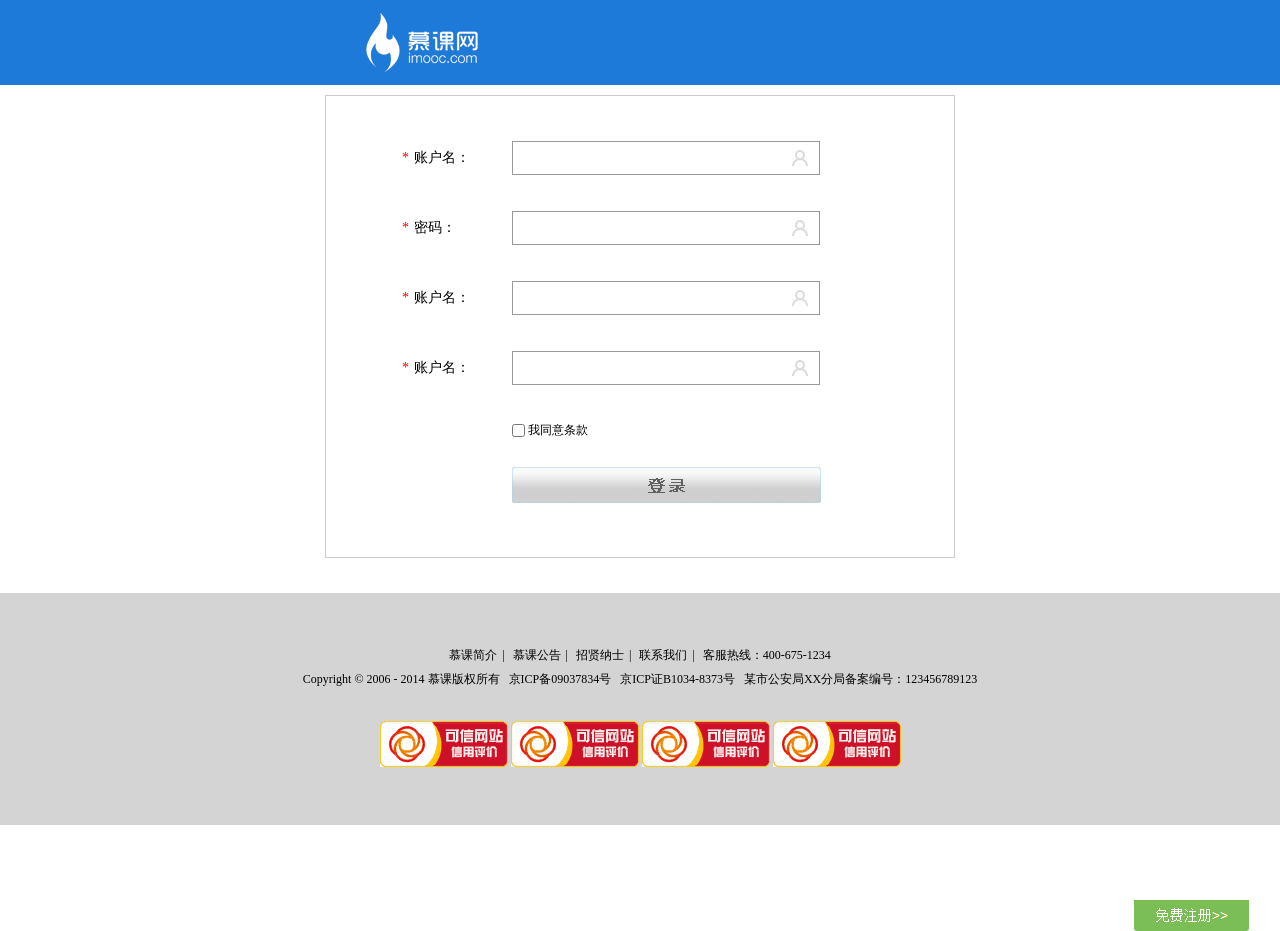
<file: shopImoocQD/注册.html>
<!DOCTYPE html>
<html>

	<head>
		<meta charset="utf-8" />
		<title>注册</title>
		<link type="text/css" rel="stylesheet" href="style/reset.css">
		<link type="text/css" rel="stylesheet" href="style/main.css">
		<!--[if IE 6]>
			<script type="text/javascript" src="js/DD_belatedPNG_0.0.8a-min.js"></script>
		<![endif]-->
	</head>

	<body>
		<div class="headerBar">
			<div class="logoBar reg_logo">
				<div class="comWidth">
					<div class="logo fl">
						<a href="#"><img src="images/logo.png" alt="慕课网"></a>
					</div>
				</div>
			</div>
		</div>
		<div class="regBox">
			<div class="login_cont">
				<ul class="login">
					<li><span class="reg_item"><i>*</i>账户名：</span><div class="input_item"><input type="text" class="login_input user_icon"></div></li>
					<li><span class="reg_item"><i>*</i>密码：</span><div class="input_item"><input type="password" class="login_input user_icon"></div></li>
					<li><span class="reg_item"><i>*</i>账户名：</span><div class="input_item"><input type="text" class="login_input user_icon"></div></li>
					<li><span class="reg_item"><i>*</i>账户名：</span><div class="input_item"><input type="text" class="login_input user_icon"></div></li>
					<li class="autoLogin"><span class="reg_item">&nbsp;</span><input type="checkbox" id="t1" class="checked"><label for="t1">我同意条款</label></li>
					<li><span class="reg_item">&nbsp;</span><input type="button" value="" class="login_btn"></li>
				</ul> 
			</div>
			<a class="reg_link" href="#"></a>
		</div>
		<div class="hr_25">
		</div>
		<div class="footer">
			<p>
				<a href="#">慕课简介</a><i>|</i>
				<a href="#">慕课公告</a><i>|</i>
				<a href="#">招贤纳士</a><i>|</i>
				<a href="#">联系我们</a><i>|</i> 客服热线：400-675-1234
			</p>
			<p>Copyright &copy; 2006 - 2014 慕课版权所有&nbsp;&nbsp;&nbsp;京ICP备09037834号&nbsp;&nbsp;&nbsp;京ICP证B1034-8373号&nbsp;&nbsp;&nbsp;某市公安局XX分局备案编号：123456789123</p>
			<p class="web">
				<a href="#"><img src="images/webLogo.png" alt="logo"></a>
				<a href="#"><img src="images/webLogo.png" alt="logo"></a>
				<a href="#"><img src="images/webLogo.png" alt="logo"></a>
				<a href="#"><img src="images/webLogo.png" alt="logo"></a>
			</p>
		</div>
	</body>
</html>
</file>
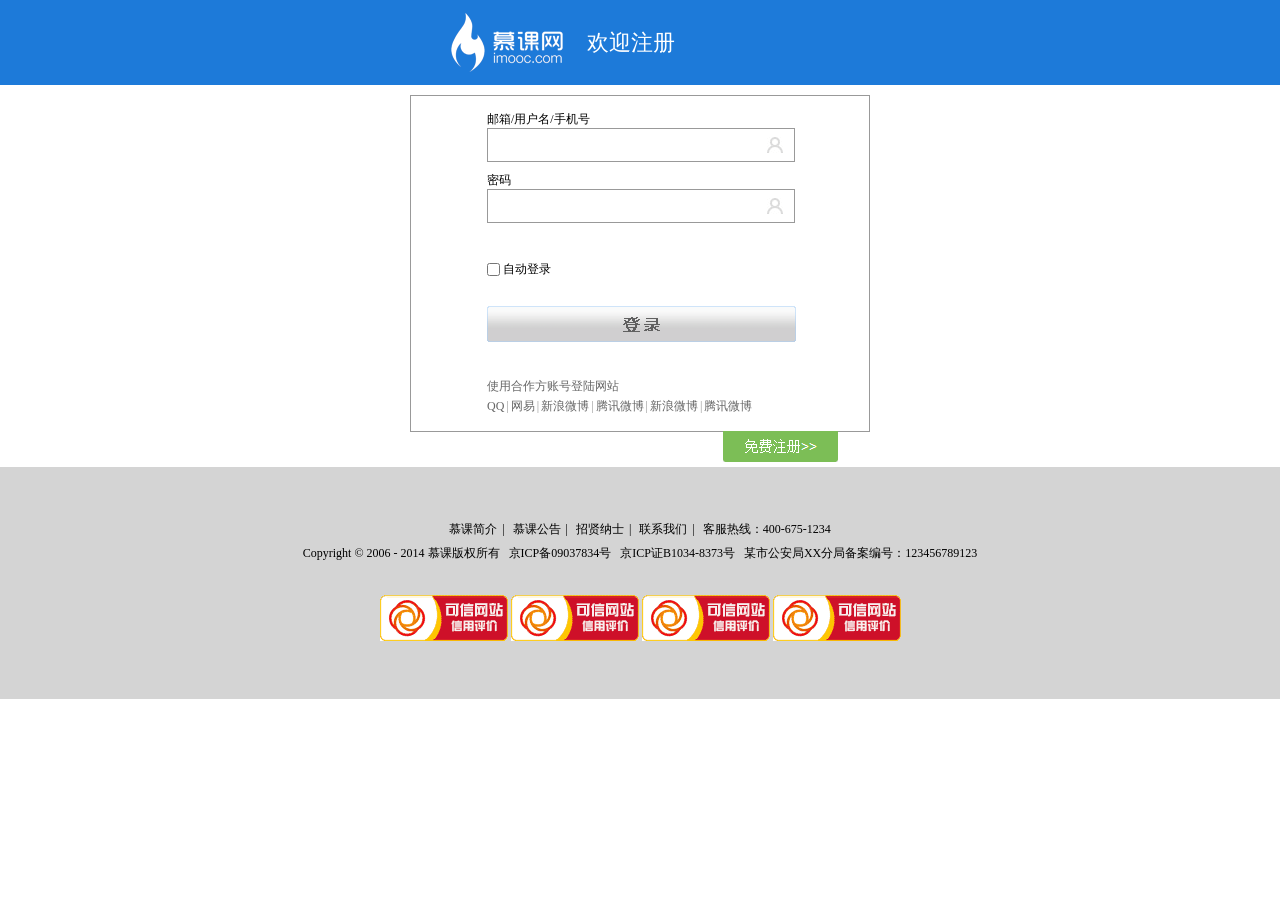
<file: shopImoocQD/登陆.html>
<!DOCTYPE html>
<html>

	<head>
		<meta charset="utf-8" />
		<title>登陆</title>
		<link type="text/css" rel="stylesheet" href="style/reset.css">
		<link type="text/css" rel="stylesheet" href="style/main.css">
		<!--[if IE 6]>
			<script type="text/javascript" src="js/DD_belatedPNG_0.0.8a-min.js"></script>
		<![endif]-->
	</head>

	<body>
		<div class="headerBar">
			<div class="logoBar login_logo">
				<div class="comWidth">
					<div class="logo fl">
						<a href="#"><img src="images/logo.png" alt="慕课网"></a>
					</div>
					<h3 class="welcome_title">欢迎注册</h3>
				</div>
			</div>
		</div>
		<div class="loginBox">
			<div class="login_cont">
				<ul class="login">
					<li>邮箱/用户名/手机号</li>
					<li class="mb_10"><input type="text" class="login_input user_icon"></li>
					<li>密码</li>
					<li class="mb_10"><input type="text" class="login_input user_icon"></li>
					<li class="autoLogin"><input type="checkbox" id="a1" class="checked"><label for="a1">自动登录</label></li>
					<li><input type="button" value="" class="login_btn"></li>
				</ul>
				<div class="login_parents">
					<p class="l_tit">使用合作方账号登陆网站</p>
					<ul class="login_list clearfix">
						<li class="l_tit"><a href="#">QQ</a></li>
						<li><span>|</span></li>
						<li class="l_tit"><a href="#">网易</a></li>
						<li><span>|</span></li>
						<li><a href="#">新浪微博</a></li>
						<li><span>|</span></li>
						<li><a href="#">腾讯微博</a></li>
						<li><span>|</span></li>
						<li><a href="#">新浪微博</a></li>
						<li><span>|</span></li>
						<li><a href="#">腾讯微博</a></li>
					</ul>
				</div> 
			</div>
			<a class="reg_link" href="#"></a>
		</div>
		<div class="hr_25">
		</div>
		<div class="footer">
			<p>
				<a href="#">慕课简介</a><i>|</i>
				<a href="#">慕课公告</a><i>|</i>
				<a href="#">招贤纳士</a><i>|</i>
				<a href="#">联系我们</a><i>|</i> 客服热线：400-675-1234
			</p>
			<p>Copyright &copy; 2006 - 2014 慕课版权所有&nbsp;&nbsp;&nbsp;京ICP备09037834号&nbsp;&nbsp;&nbsp;京ICP证B1034-8373号&nbsp;&nbsp;&nbsp;某市公安局XX分局备案编号：123456789123</p>
			<p class="web">
				<a href="#"><img src="images/webLogo.png" alt="logo"></a>
				<a href="#"><img src="images/webLogo.png" alt="logo"></a>
				<a href="#"><img src="images/webLogo.png" alt="logo"></a>
				<a href="#"><img src="images/webLogo.png" alt="logo"></a>
			</p>
		</div>
	</body>
</html>
</file>
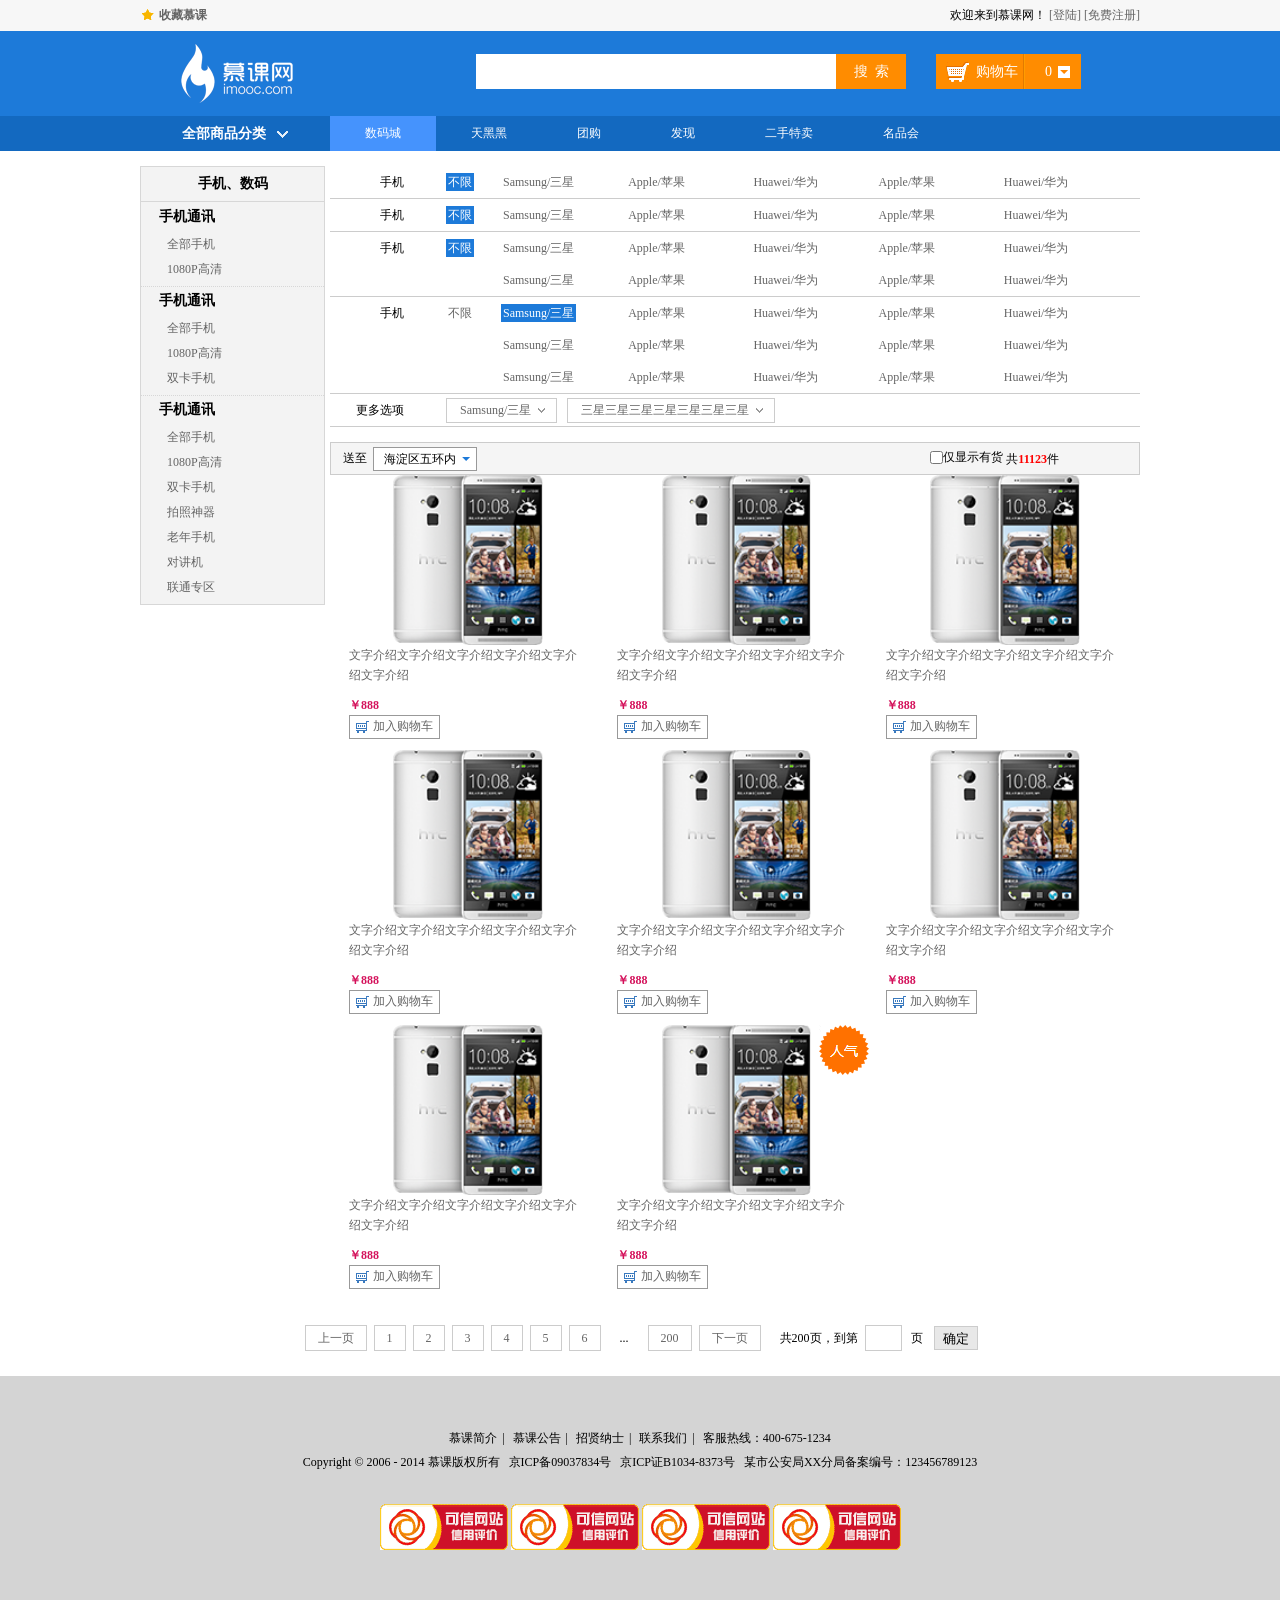
<file: shopImoocQD/筛选页.html>
<!DOCTYPE html>
<html>

	<head>
		<meta charset="utf-8" />
		<title>筛选页</title>
		<link type="text/css" rel="stylesheet" href="style/reset.css">
		<link type="text/css" rel="stylesheet" href="style/main.css">
		<!--[if IE 6]>
			<script type="text/javascript" src="js/DD_belatedPNG_0.0.8a-min.js"></script>
		<![endif]-->
	</head>

	<body>
		<div class="headerBar">
			<div class="topBar">
				<div class="comWidth">
					<div class="leftArea fl">
						<a href="#" class="collection">收藏慕课</a>
					</div>
					<div class="rightArea fr">
						欢迎来到慕课网！
						<a href="#">[登陆]</a>
						<a href="#">[免费注册]</a>
					</div>
				</div>
			</div>

			<div class="logoBar">
				<div class="comWidth">
					<div class="logo fl">
						<a href="#"><img src="images/logo.png" alt="慕课网"></a>
					</div>
					<div class="search_box fl">
						<input type="text" class="search_text fl">
						<input type="button" value="搜  索" class="search_btn fr">
					</div>
					<div class="shopCar fr">
						<span class="shopText fl">购物车</span>
						<span class="shopNum fl">0</span>
					</div>
				</div>
			</div>

			<div class="navBox">
				<div class="comWidth">
					<div class="shopClass fl">
						<h3>全部商品分类<i></i></h3>
						<div class="showClass_show hide">
							<div class="shopClass_item">
								<dt>
									<a href="#" class="b">手机</a>
									<a href="#" class="b">卖场</a>
									<a href="#" class="aLink">合约机</a>
								</dt>
								<dd>
									<a href="#">荣耀3X</a>
									<a href="#">单反</a>
									<a href="#">智能设备</a>
								</dd>
							</div>
							<div class="shopClass_item">
								<dt>
									<a href="#" class="b">手机</a>
									<a href="#" class="b">卖场</a>
									<a href="#" class="aLink">合约机</a>
								</dt>
								<dd>
									<a href="#">荣耀3X</a>
									<a href="#">单反</a>
									<a href="#">智能设备</a>
								</dd>
							</div>
							<div class="shopClass_item shopClass_active">
								<dt>
									<a href="#" class="b">手机</a>
									<a href="#" class="b">卖场</a>
									<a href="#" class="aLink">合约机</a>
								</dt>
								<dd>
									<a href="#">荣耀3X</a>
									<a href="#">单反</a>
									<a href="#">智能设备</a>
								</dd>
							</div>
							<div class="shopClass_item">
								<dt>
									<a href="#" class="b">手机</a>
									<a href="#" class="b">卖场</a>
									<a href="#" class="aLink">合约机</a>
								</dt>
								<dd>
									<a href="#">荣耀3X</a>
									<a href="#">单反</a>
									<a href="#">智能设备</a>
								</dd>
							</div>
							<div class="shopClass_item">
								<dt>
									<a href="#" class="b">手机</a>
									<a href="#" class="b">卖场</a>
									<a href="#" class="aLink">合约机</a>
								</dt>
								<dd>
									<a href="#">荣耀3X</a>
									<a href="#">单反</a>
									<a href="#">智能设备</a>
								</dd>
							</div>
						</div>
						<div class="shopClass_list">
							<div class="shopClass_cont hide">
								<dl class="shopList_item">
									<dt>电脑装机</dt>
									<dd>
										<a href="#">A</a>
										<a href="#">A</a>
										<a href="#">A</a>
										<a href="#">A</a>
										<a href="#">A</a>
										<a href="#">A</a>
									</dd>
								</dl>
								<dl class="shopList_item">
									<dt>电脑装机</dt>
									<dd>
										<a href="#">A</a>
										<a href="#">A</a>
										<a href="#">A</a>
										<a href="#">A</a>
										<a href="#">A</a>
										<a href="#">A</a>
									</dd>
								</dl>
								<dl class="shopList_item">
									<dt>电脑装机</dt>
									<dd>
										<a href="#">A</a>
										<a href="#">A</a>
										<a href="#">A</a>
										<a href="#">A</a>
										<a href="#">A</a>
										<a href="#">A</a>
									</dd>
								</dl>
								<dl class="shopList_item">
									<dt>电脑装机</dt>
									<dd>
										<a href="#">A</a>
										<a href="#">A</a>
										<a href="#">A</a>
										<a href="#">A</a>
										<a href="#">A</a>
										<a href="#">A</a>
										<a href="#">A</a>
										<a href="#">A</a>
										<a href="#">A</a>
										<a href="#">A</a>
										<a href="#">A</a>
										<a href="#">A</a>
										<a href="#">A</a>
										<a href="#">A</a>
										<a href="#">A</a>
										<a href="#">A</a>
										<a href="#">A</a>
										<a href="#">A</a>
										<a href="#">A</a>
										<a href="#">A</a>
										<a href="#">A</a>
										<a href="#">A</a>
										<a href="#">A</a>
										<a href="#">A</a>
									</dd>
								</dl>
								<dl class="shopList_item">
									<dt>电脑装机</dt>
									<dd>
										<a href="#">A</a>
										<a href="#">A</a>
										<a href="#">A</a>
										<a href="#">A</a>
										<a href="#">A</a>
										<a href="#">A</a>
									</dd>
								</dl>
								<dl class="shopList_item">
									<dt>电脑装机</dt>
									<dd>
										<a href="#">A</a>
										<a href="#">A</a>
										<a href="#">A</a>
										<a href="#">A</a>
										<a href="#">A</a>
										<a href="#">A</a>
									</dd>
								</dl>
								<dl class="shopList_item">
									<dt>电脑装机</dt>
									<dd>
										<a href="#">A</a>
										<a href="#">A</a>
										<a href="#">A</a>
										<a href="#">A</a>
										<a href="#">A</a>
										<a href="#">A</a>
									</dd>
								</dl>

								<div class="shopList_links">
									<a href="#">测试文字长度<span></span></a>
									<a href="#">测试文字长度<span></span></a>
								</div>
							</div>
						</div>
					</div>
					<ul class="nav fl">
						<li>
							<a href="#" class="active">数码城</a>
						</li>
						<li>
							<a href="#">天黑黑</a>
						</li>
						<li>
							<a href="#">团购</a>
						</li>
						<li>
							<a href="#">发现</a>
						</li>
						<li>
							<a href="#">二手特卖</a>
						</li>
						<li>
							<a href="#">名品会</a>
						</li>
					</ul>
				</div>
			</div>
		</div>
		<div class="hr_15"></div>
		<div class="comWidth clearfix products">
			<div class="leftArea">
				<div class="leftNav vertical">
					<h3 class="nav_title">手机、数码</h3>
					<div class="nav_cont">
						<h3>手机通讯</h3>
						<ul class="navCont_list clearfix">
							<li>
								<a href="#">全部手机</a>
							</li>
							<li>
								<a href="#">1080P高清</a>
							</li>

						</ul>
					</div>
					<div class="nav_cont">
						<h3>手机通讯</h3>
						<ul class="navCont_list clearfix">
							<li>
								<a href="#">全部手机</a>
							</li>
							<li>
								<a href="#">1080P高清</a>
							</li>
							<li>
								<a href="#">双卡手机</a>
							</li>

						</ul>
					</div>
					<div class="nav_cont">
						<h3>手机通讯</h3>
						<ul class="navCont_list clearfix">
							<li>
								<a href="#">全部手机</a>
							</li>
							<li>
								<a href="#">1080P高清</a>
							</li>
							<li>
								<a href="#">双卡手机</a>
							</li>
							<li>
								<a href="#">拍照神器</a>
							</li>
							<li>
								<a href="#">老年手机</a>
							</li>
							<li>
								<a href="#">对讲机</a>
							</li>
							<li>
								<a href="#">联通专区</a>
							</li>
						</ul>
					</div>

				</div>
			</div>
			<div class="rightArea">
				<div class="screen_box">
					<dl class="screening clearfix">
						<dt>手机</dt>
						<dd class="limit">
							<a href="#" class="active">不限</a>
						</dd>
						<dd class="screening_list">
							<ul class="clearfix">
								<li>
									<a href="#">Samsung/三星</a>
								</li>
								<li>
									<a href="#">Apple/苹果</a>
								</li>
								<li>
									<a href="#">Huawei/华为</a>
								</li>
								<li>
									<a href="#">Apple/苹果</a>
								</li>
								<li>
									<a href="#">Huawei/华为</a>
								</li>
							</ul>
						</dd>
					</dl>
					<dl class="screening clearfix">
						<dt>手机</dt>
						<dd class="limit">
							<a href="#" class="active">不限</a>
						</dd>
						<dd class="screening_list">
							<ul class="clearfix">
								<li>
									<a href="#">Samsung/三星</a>
								</li>
								<li>
									<a href="#">Apple/苹果</a>
								</li>
								<li>
									<a href="#">Huawei/华为</a>
								</li>
								<li>
									<a href="#">Apple/苹果</a>
								</li>
								<li>
									<a href="#">Huawei/华为</a>
								</li>
							</ul>
						</dd>
					</dl>
					<dl class="screening clearfix">
						<dt>手机</dt>
						<dd class="limit">
							<a href="#" class="active">不限</a>
						</dd>
						<dd class="screening_list">
							<ul class="clearfix">
								<li>
									<a href="#">Samsung/三星</a>
								</li>
								<li>
									<a href="#">Apple/苹果</a>
								</li>
								<li>
									<a href="#">Huawei/华为</a>
								</li>
								<li>
									<a href="#">Apple/苹果</a>
								</li>
								<li>
									<a href="#">Huawei/华为</a>
								</li>
								<li>
									<a href="#">Samsung/三星</a>
								</li>
								<li>
									<a href="#">Apple/苹果</a>
								</li>
								<li>
									<a href="#">Huawei/华为</a>
								</li>
								<li>
									<a href="#">Apple/苹果</a>
								</li>
								<li>
									<a href="#">Huawei/华为</a>
								</li>
							</ul>
						</dd>
					</dl>
					<dl class="screening clearfix">
						<dt>手机</dt>
						<dd class="limit">
							<a href="#">不限</a>
						</dd>
						<dd class="screening_list">
							<ul class="clearfix">
								<li>
									<a href="#" class="active">Samsung/三星</a>
								</li>
								<li>
									<a href="#">Apple/苹果</a>
								</li>
								<li>
									<a href="#">Huawei/华为</a>
								</li>
								<li>
									<a href="#">Apple/苹果</a>
								</li>
								<li>
									<a href="#">Huawei/华为</a>
								</li>
								<li>
									<a href="#">Samsung/三星</a>
								</li>
								<li>
									<a href="#">Apple/苹果</a>
								</li>
								<li>
									<a href="#">Huawei/华为</a>
								</li>
								<li>
									<a href="#">Apple/苹果</a>
								</li>
								<li>
									<a href="#">Huawei/华为</a>
								</li>
								<li>
									<a href="#">Samsung/三星</a>
								</li>
								<li>
									<a href="#">Apple/苹果</a>
								</li>
								<li>
									<a href="#">Huawei/华为</a>
								</li>
								<li>
									<a href="#">Apple/苹果</a>
								</li>
								<li>
									<a href="#">Huawei/华为</a>
								</li>
							</ul>
						</dd>
					</dl>
					<dl class="screening clearfix">
						<dt>更多选项</dt>
						<dd class="screening_list">
							<div class="screen_more">
								<a href="#">Samsung/三星</a>
							</div>
							<div class="screen_more">
								<a href="#">三星三星三星三星三星三星三星</a>
							</div>
						</dd>
					</dl>
				</div>
				<div class="hr_15"></div>
				<div class="addInfo">
					<div class="address">
						<span class="add_text">送至</span>
						<div class="select">
							<h3>海淀区五环内</h3><span></span>
							<ul class="show_select">
								<li>上帝</li>
								<li>五道口</li>
							</ul>
						</div>
					</div>
					<div class="fr screen_text">
						<span class="check">
							<input type="checkbox" id="check"><label for="check">仅显示有货</label>
						</span>
						<span class="shop_number">
							共<em>11123</em>件
						</span>
					</div>
				</div>
				<div class="product_list screening_list_more clearfix">
					<div class="item">
						<div class="item_cont">
							<div class="img_item">
								<a href="#"><img src="images/shopImg.png"></a>
							</div>
							<p>
								<a href="#">文字介绍文字介绍文字介绍文字介绍文字介绍文字介绍</a>
							</p>
							<p class="money">￥888</p>
							<p>
								<a href="#" class="addCar">加入购物车</a>
							</p>
						</div>
					</div>
					<div class="item">
						<div class="item_cont">
							<div class="img_item">
								<a href="#"><img src="images/shopImg.png"></a>
							</div>
							<p>
								<a href="#">文字介绍文字介绍文字介绍文字介绍文字介绍文字介绍</a>
							</p>
							<p class="money">￥888</p>
							<p>
								<a href="#" class="addCar">加入购物车</a>
							</p>
						</div>
					</div>
					<div class="item">
						<div class="item_cont">
							<div class="img_item">
								<a href="#"><img src="images/shopImg.png"></a>
							</div>
							<p>
								<a href="#">文字介绍文字介绍文字介绍文字介绍文字介绍文字介绍</a>
							</p>
							<p class="money">￥888</p>
							<p>
								<a href="#" class="addCar">加入购物车</a>
							</p>
						</div>
					</div>
					<div class="item">
						<div class="item_cont">
							<div class="img_item">
								<a href="#"><img src="images/shopImg.png"></a>
							</div>
							<p>
								<a href="#">文字介绍文字介绍文字介绍文字介绍文字介绍文字介绍</a>
							</p>
							<p class="money">￥888</p>
							<p>
								<a href="#" class="addCar">加入购物车</a>
							</p>
						</div>
					</div>
					<div class="item">
						<div class="item_cont">
							<div class="img_item">
								<a href="#"><img src="images/shopImg.png"></a>
							</div>
							<p>
								<a href="#">文字介绍文字介绍文字介绍文字介绍文字介绍文字介绍</a>
							</p>
							<p class="money">￥888</p>
							<p>
								<a href="#" class="addCar">加入购物车</a>
							</p>
						</div>
					</div>
					<div class="item">
						<div class="item_cont">
							<div class="img_item">
								<a href="#"><img src="images/shopImg.png"></a>
							</div>
							<p>
								<a href="#">文字介绍文字介绍文字介绍文字介绍文字介绍文字介绍</a>
							</p>
							<p class="money">￥888</p>
							<p>
								<a href="#" class="addCar">加入购物车</a>
							</p>
						</div>
					</div>
					<div class="item">
						<div class="item_cont">
							<div class="img_item">
								<a href="#"><img src="images/shopImg.png"></a>
							</div>
							<p>
								<a href="#">文字介绍文字介绍文字介绍文字介绍文字介绍文字介绍</a>
							</p>
							<p class="money">￥888</p>
							<p>
								<a href="#" class="addCar">加入购物车</a>
							</p>
						</div>
					</div>
					<div class="item">
						<div class="item_cont">
							<div class="img_item">
								<a href="#"><img src="images/shopImg.png"></a>
							</div>
							<p>
								<a href="#">文字介绍文字介绍文字介绍文字介绍文字介绍文字介绍</a>
							</p>
							<p class="money">￥888</p>
							<p>
								<a href="#" class="addCar">加入购物车</a>
							</p>
						</div>
						<div class="hot">
						</div>
					</div>
				</div>
			</div>
		</div>
		<div class="hr_25"></div>
		<div class="page">
			<a href="#">上一页</a>
			<a href="#">1</a>
			<a href="#">2</a>
			<a href="#">3</a>
			<a href="#">4</a>
			<a href="#">5</a>
			<a href="#">6</a>
			<span class="hl">...</span>
			<a href="#">200</a>
			<a href="#">下一页</a>	
			<span class="morePage">共200页，到第</span>
			<input type="text" class="pageNum">
			<span class="ye">页</span>
			<input type="button" value="确定" class="page_btn">
			
		</div>
		<div class="hr_25"></div>
		<div class="footer">
			<p>
				<a href="#">慕课简介</a><i>|</i>
				<a href="#">慕课公告</a><i>|</i>
				<a href="#">招贤纳士</a><i>|</i>
				<a href="#">联系我们</a><i>|</i> 客服热线：400-675-1234
			</p>
			<p>Copyright &copy; 2006 - 2014 慕课版权所有&nbsp;&nbsp;&nbsp;京ICP备09037834号&nbsp;&nbsp;&nbsp;京ICP证B1034-8373号&nbsp;&nbsp;&nbsp;某市公安局XX分局备案编号：123456789123</p>
			<p class="web">
				<a href="#"><img src="images/webLogo.png" alt="logo"></a>
				<a href="#"><img src="images/webLogo.png" alt="logo"></a>
				<a href="#"><img src="images/webLogo.png" alt="logo"></a>
				<a href="#"><img src="images/webLogo.png" alt="logo"></a>
			</p>
		</div>

	</body>

</html>
</file>
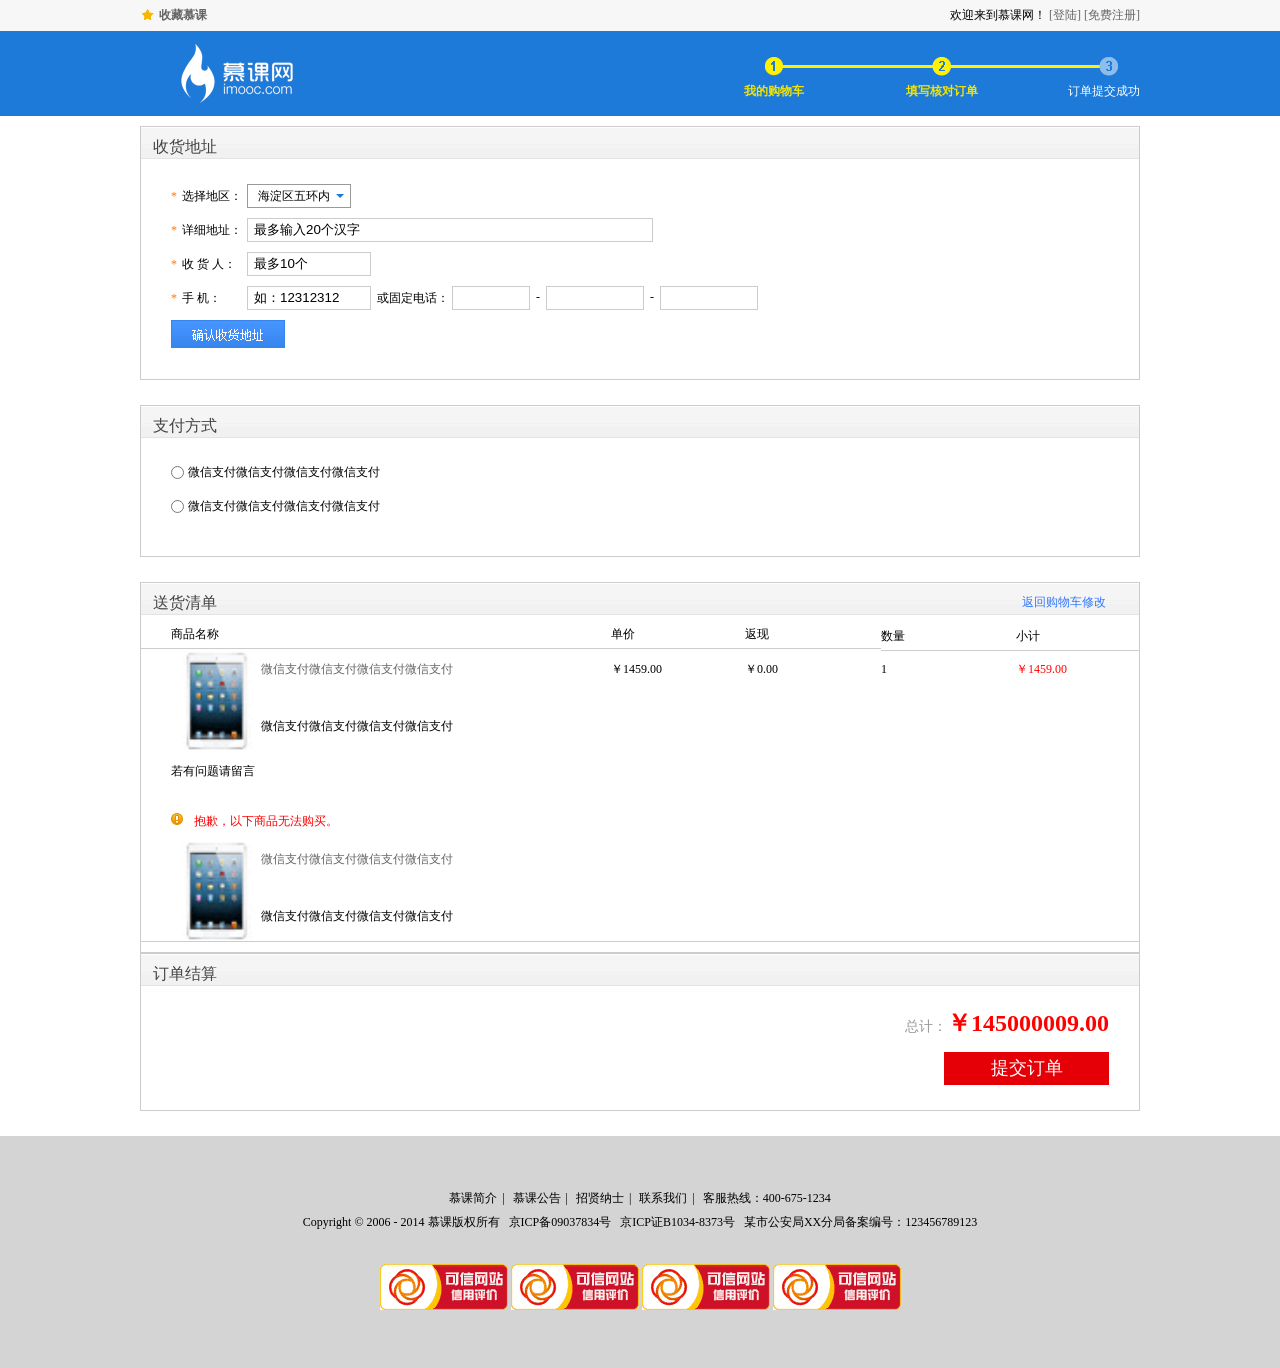
<file: shopImoocQD/购物车.html>
<!DOCTYPE html>
<html>

	<head>
		<meta charset="utf-8" />
		<title>购物车</title>
		<link type="text/css" rel="stylesheet" href="style/reset.css">
		<link type="text/css" rel="stylesheet" href="style/main.css">
		<!--[if IE 6]>
			<script type="text/javascript" src="js/DD_belatedPNG_0.0.8a-min.js"></script>
		<![endif]-->
	</head>

	<body>
		<div class="headerBar">
			<div class="topBar">
				<div class="comWidth">
					<div class="leftArea fl">
						<a href="#" class="collection">收藏慕课</a>
					</div>
					<div class="rightArea fr">
						欢迎来到慕课网！
						<a href="#">[登陆]</a>
						<a href="#">[免费注册]</a>
					</div>
				</div>
			</div>

			<div class="logoBar">
				<div class="comWidth">
					<div class="logo fl">
						<a href="#"><img src="images/logo.png" alt="慕课网"></a>
					</div>
					<div class="stepBox fr">
						<div class="step">
						</div>
						<ul class="step_text">
							<li class="s01 active">我的购物车</li>
							<li class="s02 active">填写核对订单</li>
							<li class="s03">订单提交成功</li>
						</ul>
					</div>
				</div>
			</div>
		</div>
		<div class="shoppingCart comWidth">
			<div class="shopping_item">
				<h3 class="shopping_tit">收货地址</h3>
				<div class="shopping_cont padding_shop">
					<ul class="shopping_list">
						<li><span class="shopping_list_text"><em>*</em>选择地区：</span>
							<div class="select">
								<h3>海淀区五环内</h3><span></span>
								<ul class="show_select">
									<li>上帝</li>
									<li>五道口</li>
								</ul>
							</div>
						</li>
						<li><span class="shopping_list_text"><em>*</em>详细地址：</span><input type="text" value="最多输入20个汉字" class="input input_b"></li>
						<li><span class="shopping_list_text"><em>*</em>收 货 人：</span><input type="text" value="最多10个" class="input"></li>
						<li>
							<span class="shopping_list_text">
								<em>*</em>手	机：
							</span>
							<input type="text" value="如：12312312" class="input">
								<span class="cart_tel">&nbsp;或固定电话：</span>
							<input type="text" class="input input_s">
							<span class="jian">-</span>
							<input type="text" class="input input_s2">
							<span class="jian">-</span>
							<input type="text" class="input input_s2">
						</li>
						<li><input type="button" class="affirm"></li>
					</ul>
				</div>
			</div>
			<div class="hr_25">
			</div>
			<div class="shopping_item">
				<h3 class="shopping_tit">支付方式</h3>
				<div class="shopping_cont padding_shop">
					<ul class="shopping_list">
						<li><input type="radio" class="radio" id="r1"><label for="r1">微信支付</label>微信支付微信支付微信支付</li>
						<li><input type="radio" class="radio" id="r2"><label for="r2">微信支付</label>微信支付微信支付微信支付</li>
					</ul>
				</div>
			</div>
			<div class="hr_25">
			</div>
			<div class="shopping_item">
				<h3 class="shopping_tit">送货清单<a href="#" class="backCar">返回购物车修改</a></h3>
				<div class="shopping_cont pb_10">
					<div class="cart_inner">
						<div class="cart_head clearfix">
							<div class="cart_item t_name">商品名称</div>
							<div class="cart_item t_price">单价</div>
							<div class="cart_item t_return">返现</div>
							<div class="cart_item t_num">数量</div>
							<div class="cart_item t_subtotal">小计</div>
						</div>
						<div class="cart_cont cart_no_bor clearfix">
							<div class="cart_item t_name">
								<div class="cart_shopInfo clearfix">
									<img src="images/des_sm.png" alt="">
									<div class="cart_shopInfo_cont">
										<p class="cart_link"><a href="#">微信支付微信支付微信支付微信支付</a></p>
										<p class="cart_info">微信支付微信支付微信支付微信支付</p>
									</div>
								</div>
							</div>
							<div class="cart_item t_price">￥1459.00</div>
							<div class="cart_item t_return">￥0.00</div>
							<div class="cart_item t_num">1</div>
							<div class="cart_item t_subtotal t_red">￥1459.00</div>
						</div>
						<div class="cart_message">
							若有问题请留言
						</div>
						<div class="cart_prompt"><i class="cart_prompt_icon"></i>抱歉，以下商品无法购买。</div>
						<div class="cart_cont clearfix">
							<div class="cart_item t_name">
								<div class="cart_shopInfo clearfix">
									<img src="images/des_sm.png" alt="">
									<div class="cart_shopInfo_cont">
										<p class="cart_link"><a href="#">微信支付微信支付微信支付微信支付</a></p>
										<p class="cart_info">微信支付微信支付微信支付微信支付</p>
									</div>
								</div>
							</div>
						</div>
					</div>
				</div>
			</div>
			<div class="shopping_item">
				<h3 class="shopping_tit">订单结算</h3>
				<div class="shopping_cont padding_shop clearfix">
					<div class="cart_count fr">
						<div class="cart_rmb">
							<i>总计：</i><span>￥145000009.00</span>
						</div>
						<div class="cart_btnBox">
							<input type="button" class="cart_btn" value="提交订单">
						</div>
					</div>
				</div>
			</div>
		</div>
		<div class="hr_25">
		</div>
		<div class="footer">
			<p>
				<a href="#">慕课简介</a><i>|</i>
				<a href="#">慕课公告</a><i>|</i>
				<a href="#">招贤纳士</a><i>|</i>
				<a href="#">联系我们</a><i>|</i> 客服热线：400-675-1234
			</p>
			<p>Copyright &copy; 2006 - 2014 慕课版权所有&nbsp;&nbsp;&nbsp;京ICP备09037834号&nbsp;&nbsp;&nbsp;京ICP证B1034-8373号&nbsp;&nbsp;&nbsp;某市公安局XX分局备案编号：123456789123</p>
			<p class="web">
				<a href="#"><img src="images/webLogo.png" alt="logo"></a>
				<a href="#"><img src="images/webLogo.png" alt="logo"></a>
				<a href="#"><img src="images/webLogo.png" alt="logo"></a>
				<a href="#"><img src="images/webLogo.png" alt="logo"></a>
			</p>
		</div>

	</body>

</html>
</file>
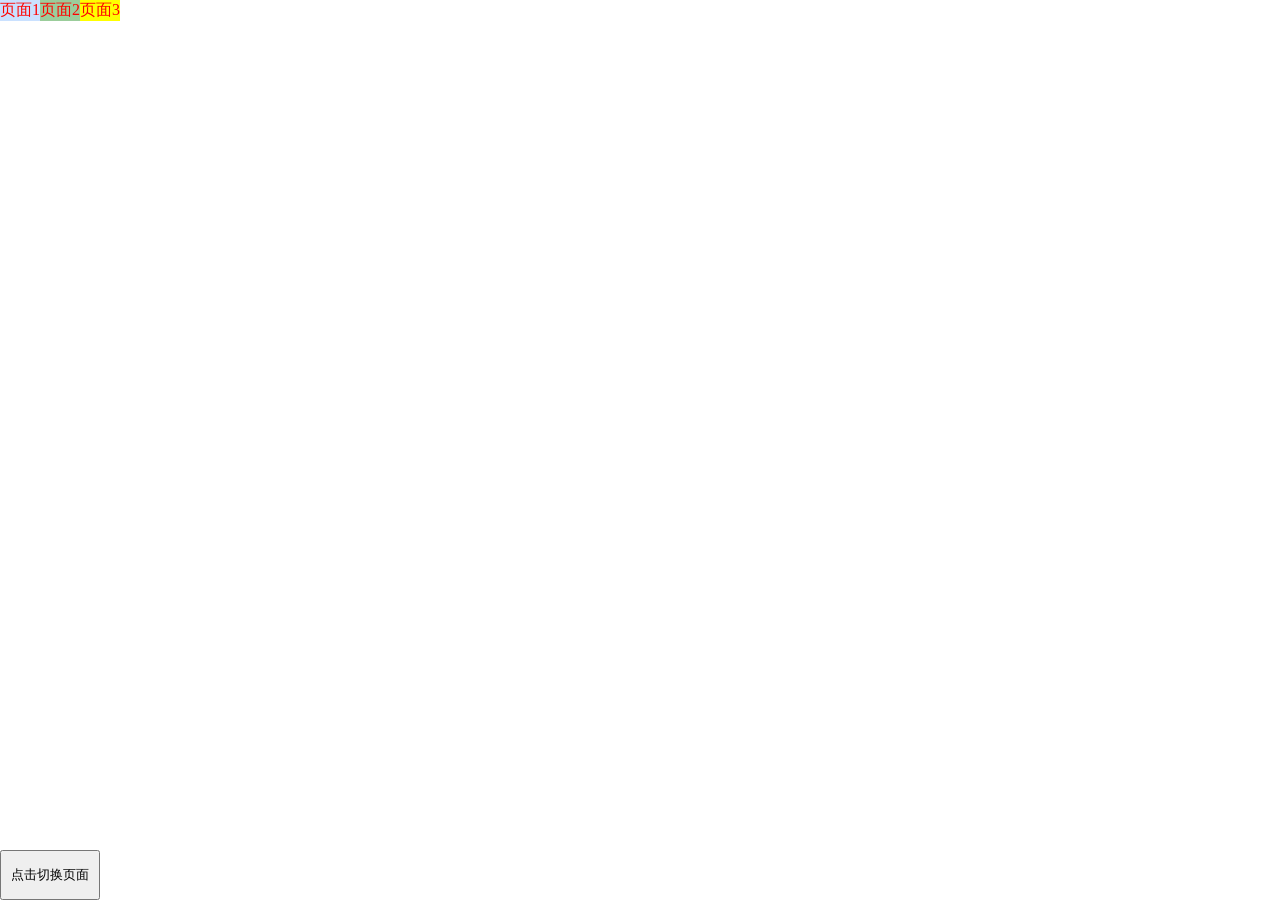
<file: 七夕言情_2/index_0.html>
<!DOCTYPE html>
<html>

<head>
    <meta http-equiv="Content-type" content="text/html; charset=utf-8" />
    <title>慕课七夕主题</title>
    <script src="http://libs.baidu.com/jquery/1.9.1/jquery.min.js"></script>
    <style type="text/css">
    * {
        padding: 0;
        margin: 0;
    }
    
    ul,
    li {
        list-style-type: none;
    }
    
    #content {
        width: 100%;
        height: 100%;
        /* top: 20%;
        left: 20%; */
        overflow: hidden;
        position: absolute;
    }
    
    .content-wrap {
        position: relative;
    }
    
    .content-wrap > li {
        background: #CAE1FF;
        color: red;
        float: left;
        overflow: hidden;
        position: relative;
    }
    
    li:nth-child(2) {
        background: #9BCD9B;
    }
    
    li:nth-child(3) {
        background: yellow;
    }
    
    button {
        width: 100px;
        height: 50px;
    }
    
    .button {
        position: absolute;
        bottom: 0;
    }
    </style>
</head>

<body>
    <div id='content'>
        <ul class='content-wrap'>
            <!-- 第一副画面 -->
            <li> 页面1 </li>
            <!-- 第二副画面 -->
            <li> 页面2 </li>
            <!-- 第三副画面 -->
            <li> 页面3 </li>
        </ul>
        <div class="button">
            <button>点击切换页面</button>
        </div>
    </div>
    <script type="text/javascript">
        var container = $("#content");
        // 获取第一个子节点
        var element = container.find(":first");
        // li页面数量
        var slides = element.find("li");
        // 获取容器尺寸
        var width = container.width();
        var height = container.height();
        
        // 设置li页面总宽度
        element.css({
            width: (slides.length * width) + 'px',
            height: height + 'px'
        });
        
        // 设置每一个页面li的宽度
        $.each(slides, function(index) {
            var slide = slides.eq(index); // 获取到每一个li元素    
            slide.css({ // 设置每一个li的尺寸
                width: width + 'px',
                height: height + 'px'
            });
        });
    
        // 绑定一个事件，触发通过
        $('button').click(function() {
            // 在5秒的时间内，移动X的位置，为2个页面单位
            //?
            element.css({
    'transition-timing-function': 'linear',
    'transition-duration': '5000ms',
    'transform': 'translate3d(-' + (width * 2) + 'px,0px,0px)' //设置页面X轴移动
});
        });
    </script>
</body>

</html>
</file>
<file: shopImoocQD/style/main.css>
@charset "utf-8";

/*公用*/

.comWidth {
	width: 1000px;
	margin-left: auto;
	margin-right: auto;
}

.leftArea {
	float: left;
}

.rightArea {
	float: right;
}

.hide {
	display: none;
}

.show {
	display: block;
}


/*topBar*/

.topBar {
	height: 31px;
	background-color: #F7F7F7;
	line-height: 31px;
	width: 100%;
}

.collection {
	background: url(../images/icon/collection.png) left center no-repeat;
	padding-left: 19px;
	font-weight: bold;
}

.topBar a:hover {
	color: red;
}


/*logo*/

.logoBar {
	height: 85px;
	background-color: #1D7AD9;
}

.logo {
	padding-left: 41px;
	padding-top: 13px;
}


/*search*/

.search_box {
	width: 430px;
	margin-top: 23px;
	margin-left: 183px;
}


/*.search_text {
	width: 350px;
	height: 14px;
	line-height: 14px;
	padding: 11 5 10px;
	background: white;
}*/

.search_text {
	width: 350px;
	height: 35px;
	line-height: 35px\9;
	/*css hack \9所有的ie浏览器*/
	padding: 0 5px;
	background: white;
}

.search_btn {
	width: 70px;
	height: 35px;
	font-size: 14px;
	font-family: "微软雅黑", "microsoft yahei";
	background-color: #FF8C00;
	color: white;
}


/*购物车*/

.shopCar {
	width: 145px;
	height: 35px;
	background-color: #FF8C00;
	margin-top: 23px;
	font: 14px/35px "microsoft yahei", "微软雅黑";
	color: white;
	margin-right: 59px;
	display: inline;
	/*针对ie6*/
}

.shopText {
	/*
	font-size: 14px;
	font-family: "微软雅黑", "microsoft yahei";
	line-height:35px;
	*/
	height: 100%;
	width: 87px;
	border-right: #E27A00 solid 1px;
	background: url(../images/icon/shopIcon.png) 10px center no-repeat;
	text-indent: 40px;
}

.shopNum {
	width: 27px;
	height: 35px;
	border-left: #FF9C01 solid 1px;
	background: url(../images/icon/sanjiao.png) 33px center no-repeat;
	text-align: right;
	padding-right: 29px;
}


/*导航*/

.navBox {
	height: 35px;
	background-color: #1369C0;
	color: white;
}

.shopClass {
	width: 190px;
	position: relative;
}

.shopClass h3 {
	line-height: 35px;
	text-align: center;
}

.shopClass i {
	width: 11px;
	height: 7px;
	overflow: hidden;
	background: url(../images/icon/sanjiao_2.png) left center no-repeat;
	display: inline-block;
	margin-left: 11px;
}

.nav,
.shopClass h3 {
	font-family: "微软雅黑", "microsoft yahei";
}

.nav {
	line-height: 35px;
}

.nav li {
	float: left;
}

.nav a {
	height: 35px;
	display: inline-block;
	padding: 0 35px;
	color: white;
}

.nav .active {
	background-color: #4593FD;
}


/*商品弹出列表*/

.shopClass_show {
	background-color: #4593FD;
	position: absolute;
	left: 0;
	top: 35;
	width: 100%;
	padding-bottom: 1px;
}

.shopClass_item {
	padding: 13px 10px;
	border-bottom: #3487F2 solid 1px;
	border-top: #5AA1FE solid 1px;
	line-height: 16px;
}

.shopClass_item dt {
	height: 21px;
	/*1em=16px*/
	line-height: 1;
	/*针对ie6*/
	overflow: hidden;
	/*针对ie6*/
	background: url(../images/icon/sanjiao_3.png) right center no-repeat;
}

.shopClass_item .b {
	/*
	font-family: "微软雅黑", "microsoft yahei";
	font-size: 14px;
	font-weight: bold;
	*/
	font: 14px/1 "微软雅黑", "microsoft yahei";
}

.shopClass_item a {
	color: white;
}

.shopClass_item a:hover {
	text-decoration: underline;
}

.shopClass_item .aLink {
	width: 48px;
	height: 20px;
	background: url(../images/icon/aLink_bg.png) left center no-repeat;
	display: inline-block;
	text-align: center;
	line-height: 20px;
	text-decoration: underline;
}


/*shopClass_item active 状态*/

.shopClass_active {
	background-color: white;
	border-left: #4593FD solid 1px;
}

.shopClass_active dt {
	background: none;
}

.shopClass_active a {
	color: black;
} //样式选择器,以 后出现 的样式为准

/*↓这个显示不出来*/

.shopClass_active .aLink {
	color: white;
	text-decoration: none;
}


/*弹出的菜单*/

.shopClass_list {
	width: 589px; //高度想要自适应,就不要写明高度...
	/*这个边框显示不出来*/
	border: #CCC solid 1px;
	position: absolute;
	left: 190px;
	top: 35px;
}

.shopList_item {
	padding: 10px 0;
	border-bottom: #CCC solid 1px;
}

.shopClass_cont {
	padding: 0px 20px;
}

.shopList_item dt {
	color: #4B87D6;
	line-height: 24px;
	font-weight: bold;
	height: 24px;
}

.shopList_item dd {
	padding-left: 68px;
	line-height: 24px;
	margin-top: -24px;
}

.shopList_item dd a {
	margin-left: 12px;
}

.shopList_links {
	padding: 15px 0;
}

.shopList_links a {
	color: white;
	background-color: #2785E6;
	height: 26px;
	line-height: 26px;
	font-size: 12px;
	display: inline-block;
	padding: 0 14px 0 8px;
	margin-right: 10px;
}

.shopList_links span {
	width: 11px;
	height: 7px;
	background: url(../images/icon/sanjiao_3.png) left center no-repeat;
	display: inline-block;
	margin-left: 7px;
}


/*banner*/

.banner {
	padding-bottom: 15px;
}

.banner_bar {
	/*width: 810px;
	height: 326px;*/
	float: right;
	position: relative;
	overflow: hidden;
}

.imgBox {
	/*width: 1620px;
	height: 326px;*/
	position: absolute;
	left: 0;
	top: 0;
}

.imgBox li {
	float: left;
}

.imgBox img {
	/*width: 810px;
	height: 326px;*/
	display: block;
}

.imgNum {
	position: absolute;
	left: 0;
	bottom: 15px;
	width: 100%;
	text-align: center;
}

.imgNum a {
	width: 20px;
	height: 5px;
	overflow: hidden;
	background-color: white;
	display: inline-block;
	margin: 0 3px;
}

.banner_big,
.banner_big img {
	width: 810px;
	height: 326px;
}

.banner_big .imgBox {
	width: 1620px;
	height: 326px;
}

.banner_sm,
.banner_sm img {
	width: 190px;
	height: 400px;
}

.banner_sm .imgBox {
	width: 380px;
	height: 400px;
}


/*↓这个也显示不出来*/

.imgNum .avtive {
	background-color: #FF7700;
}


/*商品标题*/

.shopTit {
	height: 44px;
	font-family: "微软雅黑", "microsoft yahei";
	line-height: 44px;
	padding-bottom: 15px;
}

.shopTit h3 {
	font-size: 24px;
	float: left;
	font-weight: normal;
	padding-left: 15px;
}

.icon {
	width: 43px;
	height: 43px;
	/*浮動以後内嵌元素支持行高，所以display不需要啦*/
	/*display: inline-block;*/
	/*没有浮动的话一定要有这句啊不然span宽高为0！*/
	background: url(../images/icon/shopIcon_2.png) left top no-repeat;
	float: left;
}

.more {
	float: right;
	font-family: "simsun";
}

.more:hover {
	text-decoration: underline;
}


/*商品列表*/

.shopList .leftArea {
	width: 190px;
	/*高度不给*/
}

.shopList .rightArea {
	width: 808px;
	/*810px的时候由于清了浮动，会导致整块掉下去，因为横着放不下啊啊啊~*/
	border: #999999 solid 1px;
	border-bottom: #FF7201 solid 3px;
	height: 396px;
	/*高度+上下宽度才是实际高度*/
	overflow: hidden;
	/*多出来就隐藏掉*/
}


/*商品列表-右侧*/

.shopList {
	margin-bottom: 15px;
}

.shopList_top,
.shopList_sm {
	margin-right: -4px;
}

.shop_item {
	width: 202px;
	border-right: #999999 solid 1px;
	border-bottom: #999999 solid 1px;
	height: 279px;
	text-align: center;
	font-family: "微软雅黑", "microsoft yahei";
	float: left;
}

.shop_img {
	height: 218px;
}

.shop_img img {
	width: 100%;
	/*和父级一样宽*/
	height: 218px;
	display: block;
}

.shop_item h3 {
	font-size: 16px;
}

.shop_item p {
	font-size: 14px;
	color: #FF7300;
	line-height: 21px;
}


/*商品列表-小*/

.shopItem_sm {
	width: 202px;
	border-right: #999999 solid 1px;
	height: 106px;
	padding-top: 10px;
	float: left;
}

.shopItem_smImg {
	width: 95px;
	height: 95px;
	text-align: center;
	float: left;
}

.shopItem_smImg img {
	width: 95px;
	height: 95px;
}

.shopItem_text {
	padding-top: 28px;
	width: 100px;
	float: left;
}

.shopItem_text p {
	color: #FF7300;
}

.shopItem_text h3 {
	font-family: "微软雅黑", "microsoft yahei";
	font-size: 16px;
	font-weight: normal;
	color: #181818;
	line-height: 30px;
}

.hr_25 {
	height: 25px;
}
.hr_45 {
	height: 45px;
}
.hr_7 {
	height: 7px;
	overflow: hidden;
}

.hr_15 {
	height: 15px;
	overflow: hidden;
}


/*底部*/

.footer {
	text-align: center;
	background-color: #D4D4D4;
	line-height: 24px;
	padding: 50px 0;
}

.footer i {
	/*↓不知道为什么视频里没有这句话竖线会变成斜体*/
	font-style: normal;
	margin: 0 5px;
}

.footer a {
	color: black;
}

.footer a:hover {
	color: #F60;
}

.web {
	padding-top: 30px;
}

.web img {
	/*感觉这个效果没出来*/
	margin: 0, 12px;
}


/*产品分类*/

.products .leftArea {
	width: 185px;
}

.products .rightArea {
	width: 810px;
}

.products .banner_bar {
	float: none;
}

.products .item {
	width: 25%;
	*width: 24.9%;
	margin-bottom: 10px;
}


/*产品分类导航*/

.leftNav {
	background-color: #F3F3F3;
	border: #D7D7D7 solid 1px;
}

.nav_title {
	height: 34px;
	line-height: 34px;
	font-size: 14px;
	border-bottom: #D7D7D7 solid 1px;
	text-align: center;
}

.nav_cont {
	padding: 0 18px 4px;
	/*上 左右 下*/
	border-bottom: #D7D7D7 1px dotted;
	margin-bottom: -1px;
}

.nav_cont h3 {
	font-size: 12px;
	height: 30px;
	line-height: 30px;
	/*没这句文字就顶天了*/
}

.navCont_list {
	line-height: 25px;
}

.navCont_list li {
	float: left;
	width: 50%;
}

.vertical li {
	width: auto;
	float: none;
	padding-left: 8px;
}

.vertical .nav_title,
.vertical .nav_cont h3 {
	font-family: "微软雅黑", "microsoft yahei";
	font-size: 14px;
}


/*标题*/

.products_title {
	height: 34px;
	border-bottom: #CCCCCC solid 2px;
}

.products_title h3 {
	width: 180px;
	border-bottom: #096DBA solid 2px;
	height: 34px;
	line-height: 34px;
	text-indent: 9px;
	/*首行缩进*/
	/*子元素不能超过父级*/
	margin-bottom: -2px;
	position: relative;
}

.item {
	float: left;
	height: 265px;
	position: relative;
}

.item_cont {
	padding: 0 15px;
}

.img_item {
	height: 170px;
	text-align: center;
}

.img_item img {
	height: 170px;
}

.item p {
	line-height: 20px;
}

.item a:hover {
	text-decoration: underline;
}

.money {
	color: #D4105A;
	font-weight: bold;
	padding-top: 10px;
}

.stars {
	width: 13px;
	height: 12px;
	overflow: hidden;
	background: url(../images/icon/star.png) left top no-repeat;
	display: inline-block;
	/*内嵌元素*/
	margin-right: 1px;
}

.hot {
	width: 52px;
	height: 52px;
	background: url(../images/icon/hot.png) left top no-repeat;
	position: absolute;
	right: 0;
	top: 0;
}


/*筛选*/

.screening {
	border-bottom: #CCCCCC solid 1px;
	font-family: verdana;
}

.screening dt {
	line-height: 32px;
	width: 74px;
	text-align: right;
	float: left;
	margin-right: 42px;
}

.limit {
	width: 55px;
	float: left;
	line-height: 32px;
}

.screening .active {
	background-color: #1D7AD9;
	color: white;
}

.screening a {
	padding: 2px;
}

.screening_list {
	line-height: 32px;
	width: 626px;
	float: left;
}

.screening_list li {
	width: 20%;
	float: left;
}

.screen_more {
	border: #CCCCCC solid 1px;
	height: 23px;
	line-height: 23px;
	margin-top: 4px;
	float: left;
	padding-right: 11px;
	padding-left: 11px;
	margin-right: 10px;
}

.screen_more a {
	background: url(../images/icon/sj_gray.png) right center no-repeat;
	padding-right: 14px;
}

.addInfo {
	height: 31px;
	border: #CCCCCC solid 1px;
	background-color: #F5F5F5;
}

.address {
	float: left;
}

.add_text {
	float: left;
	line-height: 31px;
	padding-left: 12px;
	padding-right: 6px;
}

.addInfo .select {
	margin-top: 4px;
}

.screen_text {
	line-height: 31px;
	padding-right: 80px;
}

.check {
	position: relative;
	top: -2px;
	_top: 4px;
	/*下划线top？？*/
}

.shop_number {
	position: relative;
	_top: 4px;
}

.check input,
.check label {
	vertical-align: middle;
}

.shop_number em {
	color: red;
	font-style: normal;
	font-weight: bold;
}

.screen_text span {
	vertical-align: middle;
}

.addCar {
	border: #999999 solid 1px;
	height: 22px;
	display: inline-block;
	padding: 0 6px 0 23px;
	background: url(../images/icon/car.png) 6px center no-repeat;
}

.screening_list_more {
	padding-left: 0.5%;
}

.screening_list_more .item {
	width: 33.3%;
}


/*page*/

.page {
	text-align: center;
	position: relative;
	z-index: 2;
}

.page a {
	height: 24px;
	display: inline-block;
	line-height: 24px;
	border: #CCCCCC solid 1px;
	padding: 0 12px;
	margin: 0 2px;
}

.page .hl {
	display: inline-block;
	padding: 0 12px;
	margin: 0 2px;
}

.morePage {
	padding-left: 14px;
	display: inline-block;
	height: 24px;
	line-height: 24px;
}

.pageNum {
	width: 29px;
	padding: 0 3px;
	border: #CCCCCC solid 1px;
	height: 24px;
	line-height: 24px\9;
	/*\9让所有的ie认识*/
	text-align: center;
	margin-left: 4px;
}

.page_btn {
	width: 44px;
	height: 24px;
	line-height: 24px;
	background-color: #E8E8E8;
	border: #CCCCCC solid 1px;
}

.ye {
	padding: 0 8px 0 6px;
}

.page a,
.page span,
.page input {
	vertical-align: middle;
	position: relative;
}


/*组件*/

.select {
	border: #999999 solid 1px;
	height: 22px;
	line-height: 22px;
	float: left;
	background-color: white;
	padding-left: 10px;
	padding-right: 20px;
	position: relative;
	z-index: 4;
}

.select h3 {
	font-size: 12px;
	font-weight: normal;
}

.select span {
	position: absolute;
	right: 0;
	top: 0;
	height: 100%;
	width: 20px;
	background: url(../images/icon/sj_blue.png) center center no-repeat;
}

.show_select {
	position: absolute;
	left: -1px;
	top: 22px;
	background-color: #FFFFFF;
	width: 100%;
	border: #999999 solid 1px;
	display: none;
}

.show_select li {
	padding-left: 10px;
}


/*商品介绍*/

.grey {
	background-color: #F0F0F0;
}


/*位置*/

.userPosition {
	font-size: 0;
	font-family: verdana;
	margin-top: 25px;
	margin-bottom: 15px;
}

.userPosition em,
.userPosition span,
.userPosition strong,
.userPosition a {
	font-size: 12px;
}

.userPosition em {
	font-style: normal;
}

.userPosition a:hover {
	text-decoration: underline;
}

.description_info {
	background-color: white;

}
.description{
	border:#CCCCCC solid 1px;
}
.description .leftArea {
	width: 309px;
}

.description .rightArea {
	width: 688px;
	border-left: #CCCCCC solid 1px;
}

/*图片展示*/
.description_imgs .big{
	height: 340px;
	text-align: center;
}
.des_smimg{
	padding-left: 1px;
	width:265px;
	margin:0 auto;
}
.des_smimg li{
	float: left;
	margin-left: -1px;
}

.des_smimg img{
	border:#CCCCCC solid 1px;
}

.des_smimg .active{
	border-color:#317EE7;
	position: relative;
}

.des_content{
	padding: 10px;
}

.des_content_tit{
	font:bold 16px/22px "microsoft yahei","微软雅黑";
	padding: 13px 20px;
}
.des_content .dl{
	margin-bottom: 8px;
}
.des_content .dt{
	width: 75px;
	float: left;
	color:#666666;
	text-indent: 17px;
	line-height: 25px;
}

.des_content .dd{
	padding-left: 75px;
	*padding-left: 0;
}

.des_money{
	font-size: 18px;
	color:#FF7300;
	font-family: Verdana;
}

.des_money em{
	font-style: normal;
	font-size: 12px;
}
/*换购*/
.hg{
	padding-top: 4px;
	display: inline-block;
}
.hg_icon{
	width: 55px;
	height: 18px;
	display: inline-block;
	background: url(../images/icon/hg_icon.png) left top no-repeat;
	color: white;
	font-style: normal;
	text-indent: 16px;
	line-height: 18px;
	margin-right: 10px;
	float: left;
}
.hg em{
	float: left;
	font-style: normal;
	line-height: 18px;
}
/*送货*/
.des_position{
	background-color: #F2F2F2;
	padding: 15px 0;
}

.theGoods{
	line-height: 24px;
	padding-left: 10px;
}
.des_content .colorSelect{
	line-height: 35px;
}
.des_item{
	color:#666666;
	padding: 9px 10px;
	border:#CCCCCC solid 1px;
	float: left;
	background-color: white;
	margin-right: 10px;
}

.des_item_active{
	border-color: #317EE7;
	color: black;
}

.des_item_sm{
	padding: 3px 7px;
	margin-bottom: 8px;
}

.des_content .des_select_more{
	line-height: 55px;
}
.des_number{
	border:#B2B2B2 solid 1px;
	height: 32px;
	width: 82px;
	float: left;
}

.des_number div{
	height: 100%;
	float: left;
}
.reduction,.plus{
	width: 15px;
	background: url(../images/plus_bg.png) left top no-repeat;
	line-height: 32px;
	text-align: center;
	color:black;
}
.reduction{
	border-right: #CCCCCC solid 1px;
}
.plus{
	border-left: #CCCCCC solid 1px;
}
.des_input{
	width: 42px;
	background: url(../images/icon/des_input_bg.png) left top no-repeat;
	padding:0 4px;
	overflow: hidden;
}

.des_input input{
	width: 100%;
	height: 32px;
	line-height: 32px\9;
	text-align: center;
}

.xg{
	line-height: 32px;
	float:left;
	padding-left: 10px;
	font-weight: bold;
	color:#656565;
}

.xg em{
	color:#FB7700;
	font-style: normal;
}

.des_content .des_num{
	line-height: 32px;
}
/*已选择*/
.des_select{
	font-weight: bold;
	margin: 22px 0 12px;
	text-indent: 17px;
}

.des_select span{
	color:#0479C9;
}

.shop_buy{
	text-align: center;
}
.shopping_btn,.buy_btn{
	display: inline-block;
	width: 184px;
	height: 48px;
	background: url(../images/icon/buy_btn.png) left top no-repeat;
}

.line{
	width: 1px;
	height: 90px;
	overflow: hidden;
	background-color: #CCCCCC;
	display: inline-block;
	margin: 0 40px;
}
.line,.shopping_btn,.buy_btn{
	vertical-align: middle;
}
.notes{
	color: #CCCCCC;
	text-indent: 17px;
}
/*产品介绍*/
.des_info .leftArea{
	width: 190px;
}
.des_info .rightArea{
	width: 790px;
}

.recommend{
	border: #CCCCCC solid 1px;
	background-color: white;
	padding-bottom: 15px;
}

.recommend .tit{
	height: 39px;
	border-bottom: solid 1px #CCCCCC;
	line-height: 39px;
	text-indent: 15px;
	font-size: 14px;
	background-color: #F3F3F3;
}

.recommend .item{
	float:none;
	height: auto;
}

.recommend .money{
	padding-top: 0;
}
/*详细介绍*/
.des_infoContent{
	border:#CCCCCC solid 1px;
	background-color: white;
}

.des_tit{
	height: 39px;
	border-bottom: #CCCCCC solid 1px;
	background: url(../images/icon/des_tit.png) left top repeat-x;
}

.des_tit li{
	float:left;
	width: 50%;
	/*font-size: 14px;*/
	/*line-height: 39px;*/
	font:14px/39px "宋体";
	text-align: center;
	border-left:#CCCCCC solid 1px;
	margin-left: -1px;
}

.des_tit .active{
	background-color: #0479CA;
	font-weight: bold;
	color:white;
	position: relative;/*浏览器兼容*/
}

.des_tit span{
	background: url(../images/icon/des_tit_icon.png) left center no-repeat;
	padding-left: 32px;
	display: inline-block;
	line-height: 39px;
}
.ad{
	padding:30px 0;
	text-align: center;
}

.info_tit{
	height: 26px;
	border-bottom: #CCCCCC solid 1pxe;
	font-family: "microsoft yahei","微软雅黑";
	margin-bottom: 18px;
}

.info_tit h3{
	float: left;
	font-size: 16px;
	color: #2357A5;
	border-bottom: #2357A5 solid 1px;
	height: 26px;
	margin-bottom: -1px;/*浏览器兼容*/
	position: relative;/*浏览器兼容*/
	padding-right: 8px;
}

.info_tit h4{
	font-size: 12px;
	line-height: 26px;
	padding-left: 4px;
	color:#656565;
}
.info_text{
	padding:0 20px;
}
.info_text p{
	line-height: 22px;
	font-size: 14px;
}
.center{
	display: block;
	margin:0 auto;
}

/*商品评价*/
.shopDes_tit{
	line-height: 38px;
	height: 38px;
	font-size: 14px;
	color: #656565;
	padding-left: 10px;
}

.score{
	font-family: "微软雅黑","microsoft yahei";
	float: left;
	margin-right: 10px;
}

.score_box{
	padding-left: 10px;
	height: 120px;
}
.score em{
	font-size: 18px;
	color: #65657D;
	font-style: normal;
}

.score span{
	font-size: 50px;
	color: #FF8F00;
}

.score_speed{
	float: left;
	width: 450px;
	line-height: 16px;
	font-size: 12px;
	margin-top: 12px;
	position: relative;
}

.score_speed_text{
	overflow: hidden;
	margin-bottom: 10px;
	color: white;
	height: 16px;
	background-color: #BDBDBD;
}

.score_speed_text li{
	float:left;
}

.score_speed_text .speed_01{
	width: 114px;
	text-indent: 26px;
}
.score_speed_text .speed_02{
	width: 82px;
}
.score_speed_text .speed_03{
	width: 76px;
}
.score_speed_text .speed_04{
	width: 65px;
}
.score_num{
	position:absolute;
	left:94%;
	top: -21px;
	text-align: center;
	width: 25px;
	height: 14px;
	background-color: #7F7F7F;
}

.score_num i{
	border-width: 4px;
	border-style: solid dashed dashed dashed;
	border-color: #7F7F7F transparent transparent transparent;
	width: 0;
	height: 0;
}

/*满意切换*/

.review_tab{
	height: 32px;
	background-color: #F2F2F2;
}
.review{
	line-height: 32px;
	height: 100%;
	padding-left: 20px;
}
.review li{
	float: left;
	height: 100%;
	margin-right: 40px;
}

.review li a{
	display: inline-block;
	height: 30px;
	line-height: 30px;
	padding: 0 5px;
}
.review .active{
	color: #317DE6;
	font-weight: bold;
	border-bottom: #317DE6 solid 2px;
	margin-bottom: -2px;/*兼容*/
	position: relative;/*兼容*/
}
.review_sort{
	padding: 5px 5px 0 0;
}
.review_sort a{
	display: inline-block;
	line-height: 20px;
	height: 20px;
	border:solid 1px #CCCCCC;
	padding: 0 20px 0 6px;
	background: url(../images/icon/down.png) 58px center no-repeat;
}
.review_list{
	padding-top: 18px;
	margin-bottom: 10px;
}
.review_userHead{
	width: 170px;
}

.review_user{
	width: 60px;
	text-align: center;
	margin-left: 40px;
}

.review_user img{
	width: 60px;
	height: 60px;
	display: block;
}

.review_user p{
	line-height: 20px;
}

.review_cont{
	padding-left: 170px;
}
.starsBox .stars{
	margin-top: 1px;
}
.stars_text{
	font-weight: bold;
	padding-left: 10px;
}
.review_t{
	height: 24px;
	padding-top: 5px;
}
.review_cont p{
	line-height: 30px;
}

/*购物车*/
.stepBox{
	width:396px;
	padding-top: 26px;
}
.step{
	background: url(../images/step.png) left top no-repeat;
	height: 19px;
}
.step_text{
	color: white;
	font-size: 12px;
	line-height: 30px;
}
.step_text li{
	float: left;
}
.s01,.s03{
	width: 30%;
}
.s02{
	width:40%;
	text-align: center;
}
.s03{
	text-align: right;
}
.step_text .active{
	color: #F3E402;
	font-weight: bold;
}

.shoppingCart{
	padding-top: 10px;
}

.shopping_item{
	border: #CCCCCC solid 1px;
}

.shopping_tit{
	height: 31px;
	background: url(../images/shopping_bg.png) left top repeat-x;
	/*font-size: 16px;*/
	/*font-family: "微软雅黑","microsoft yahei";*/
	color: #444444;
	/*line-height: 31px;*/
	font:16px/39px "微软雅黑","microsoft yahei";
	text-indent: 12px;
	border-bottom: #E3E3E3 solid 1px;
}

.padding_shop{
	padding: 25px 30px;
}

.shopping_list_text{
	float: left;
	width: 76px;
	line-height: 24px;
}
.cart_tel,.input{
	vertical-align: middle;
}
.shopping_list li{
	height: 24px;
	margin-bottom: 10px;
}
.shopping_list_text em{
	color: #FF7300;
	font-style: normal;
	margin-right: 5px;
}
.input{
	height: 22px;
	line-height: 22px\9;
	border:#CCCCCC solid 1px;
	padding: 0 6px;
	width: 110px;
}
.input_b{
	width: 392px;
}
.input_s{
	width: 64px;
}
.input_s2{
	width: 84px;
}
.jian{
	padding: 0 3px;
}
.affirm{
	width: 114px;
	height: 28px;
	background: url(../images/sh_btn.png) left top no-repeat;
}
.radio{
	position:relative;
	top: 3px;
	margin-right: 4px;
}
.backCar{
	float:right;
	font-size: 12px;
	font-family: "宋体";
	margin-right: 33px;
	color: #3377FF;
}
.backCar:hover{
	text-decoration: underline;
}
.cart_head{
	padding-top: 5px;
}
.cart_head .cart_item{
	line-height: 28px;
}

.cart_item{
	border-bottom: #CCCCCC solid 1px;
	float: left;
}
.t_name{
	width: 440px;
	padding-left: 30px;
}
.t_price{
	width: 134px;
}
.t_return{
	width: 136px;
}
.t_num{
	width: 135px;
}
.t_subtotal{
	width: 123px;
}
.t_red{
	color: red;
}
/*商品信息*/
.cart_cont{
	border-bottom: solid 1px #CCCCCC;
}
.cart_cont .cart_item{
	border-bottom: none;
}
.cart_cont .t_price,
.cart_cont .t_return,
.cart_cont .t_num,
.cart_cont .t_subtotal{
	line-height: 37px;
}
.cart_shopInfo img{
	width: 90px;
	height: 100px;
	display: block;
	float: left;
}
.cart_shopInfo_cont{
	padding-left: 90px;
	font-size: 12px;
}
.cart_link{
	line-height: 37px;
	margin-bottom: 30px;
}
.cart_link a:hover{
	text-decoration: underline;
}
.cart_info{
	color: black;
}
.cart_message{
	line-height: 40px;
	padding-left: 30px;
	margin-bottom: 10px;
}

.cart_prompt{
	line-height: 40px;
	padding-left: 30px;
	color: red;
}

.cart_prompt_icon{
	width: 12px;
	height: 12px;
	display: inline-block;
	background: url(../images/icon/icon_cart_prompt.png) left top no-repeat;
	margin-right: 11px;
}
.pb_10{
	padding-bottom: 10px;
}
.cart_no_bor{
	border-bottom: none;
}
.cart_rmb{
	margin-bottom: 16px;
}
.cart_rmb i{
	font-size: 14px;
	color: #999999;
	font-style: normal;
}
.cart_btnBox{
	text-align: right;
}
.cart_rmb span{
	/*font-size: 24px;
	color: red;
	font-family: verdana;
	font-weight: bold;*/
	font:bold 24px/1 verdana;
	color: red;
}
.cart_btn{
	width: 165px;
	height: 33px;
	background-color: #E50007;
	font: 18px/33px "微软雅黑","microsoft yahei";
	color: white;
}
/*登陆*/
.login_logo .comWidth{
	width:460px;
}
.welcome_title{
	font:22px/85px "microsoft yahei","微软雅黑";
	color: white;
	float: left;
	padding-left: 24px;
}
.loginBox{
	width: 458px;
	border: #999999 solid 1px;
	margin:10px auto;
	position: relative;
}
.login_cont{
	padding: 15px 76px;
}
.l_tit{
	color: #666666;
	line-height: 20px;
}
.login_input{
	border: #999999 solid 1px;
	height: 32px;
	line-height: 32px\9;
	text-indent: 5px;
	width: 100%;
}
.user_icon{
	background: url(../images/icon/user_icon.png) right center no-repeat;
}

.mb_10{
	margin-bottom: 10px;
}
.autoLogin{
	padding-top: 27px;
	padding-bottom: 28px;
}
.checked{
	position: relative;
	top: 3px;
	margin-right: 3px;
}
.login_btn{
	width: 309px;
	height: 36px;
	background: url(../images/icon/login_btn.png) left top no-repeat;
}
.login_parents{
	padding-top: 34px;
}
.login_list li{
	float: left;
	line-height: 20px;
}
.login_list span{
	color: #999;
	margin: 0 2px;
}
.reg_link{
	width: 115px;
	height: 31px;
	background: url(../images/icon/reg_link.png) left top no-repeat;
	position: absolute;
	right: 31px;
	bottom: -31px;
}
.reg_logo .comWidth{
	width: 630px;
}
.regBox{
	width: 628px;
	margin:10px auto;
	border: #CCCCCC solid 1px;
}
.reg_item{
	font: 14px/34px "宋体";
	width: 110px;
	text-indent: right;
	float: left;
}
.reg_item i{
	color:red;
	font-style: normal;
	margin-right: 5px;
}
/*inline 和  inline-block 是根据 text align 而控制的*/ 
.input_item{
	width: 306px;
	float: left;
}
.regBox li{
	height: 70px;
	vertical-align: top;
}
.regBox .autoLogin{
	height: 46px;
	padding: 0;
}
.regBox .login_cont{
	padding: 45px 76px 20px 76px;
}

/*图片合并*/
/*background-image:url(...)
background-repeat:
background-position:*/
</file>
<file: 七夕言情_2/css/style.css>
* {
	padding: 0;
	margin: 0;
}

ul,
li {
	list-style-type: none;
}

#content {
	width: 100%;
	height: 100%;
	overflow: hidden;
	position: absolute;
}

.content-wrap {
	position: relative;
}

.content-wrap>li {
	float: left;
	overflow: hidden;
	position: relative;
}


/*li:nth-child(2){
	background: #9BCD9B;
}
li:nth-child(3){
	background: yellow;
}*/

button {
	width: 100px;
	height: 50px;
}

.button {
	position: absolute;
	bottom: 0;
}

.charector {
	width: 151px;
	height: 291px;
	background: url(../img/boy.png) 0px -291px no-repeat;
	position: absolute;
	left: 0%;
	top: 55%;
}

.slowWalk {
	-webkit-animation-name: person-slow;
	-webkit-animation-duration: 950ms;
	-webkit-animation-iteration-count: infinite;
	-webkit-animation-timing-function: steps(1, start);
	-moz-animation-name: person-slow;
	-moz-animation-duration: 950ms;
	-moz-animation-iteration-count: infinite;
	-moz-animation-timing-function: steps(1, start);
}

@-webkit-keyframes person-slow {
	0% {
		background-position: -0px -291px;
	}
	25% {
		background-position: -602px -0px;
	}
	50% {
		background-position: -302px -291px;
	}
	75% {
		background-position: -151px -291px;
	}
	100% {
		background-position: -0px -291px;
	}
}

@-moz-keyframes person-slow {
	0% {
		background-position: -0px -291px;
	}
	25% {
		background-position: -602px -0px;
	}
	50% {
		background-position: -302px -291px;
	}
	75% {
		background-position: -151px -291px;
	}
	100% {
		background-position: -0px -291px;
	}
}

.pauseWalk {
	-webkit-animation-play-state: paused;
	-moz-animation-play-state: paused;
}

.slowFlowerWalk {
	-webkit-animation-name: person-flower-slow;
	-webkit-animation-duration: 950ms;
	-webkit-animation-iteration-count: infinite;
	-webkit-animation-timing-function: step-start;
	-moz-animation-name: person-flower-slow;
	-moz-animation-duration: 950ms;
	-moz-animation-iteration-count: infinite;
	-moz-animation-timing-function: step-start;
}

@-webkit-keyframes person-flower-slow {
	0% {
		background-position: -453px -0px;
	}
	25% {
		background-position: -904px -0px;
	}
	50% {
		background-position: -451px -0px;
	}
	75% {
		background-position: -753px -0px;
	}
	100% {
		background-position: -300px -0px;
	}
}

@-moz-keyframes person-flower-slow {
	0% {
		background-position: -453px -0px;
	}
	25% {
		background-position: -904px -0px;
	}
	50% {
		background-position: -451px -0px;
	}
	75% {
		background-position: -753px -0px;
	}
	100% {
		background-position: -300px -0px;
	}
}

.boyOriginal {
	background-position: -150px -0px;
}

.boy-rotate {
	-webkit-animation-name: boy-rotate;
	-webkit-animation-duration: 850ms;
	-webkit-animation-iteration-count: 1;
	-webkit-animation-timing-function: step-start;
	-webkit-animation-fill-mode: forwards;
	-moz-animation-name: boy-rotate;
	-moz-animation-duration: 850ms;
	-moz-animation-iteration-count: 1;
	-moz-animation-timing-function: step-start;
	-moz-animation-fill-mode: forwards;
}

@-webkit-keyframes boy-rotate {
	0% {
		background-position: -603px -291px;
	}
	16.7% {
		background-position: -150px -0px;
	}
	33.4% {
		background-position: -453px -291px;
	}
	50.1% {
		background-position: -0px -0px;
	}
	66.8% {
		background-position: -903px -291px;
	}
	83.5% {
		background-position: -753px -291px;
	}
	100% {
		background-position: -603px -291px;
	}
}

@-moz-keyframes boy-rotate {
	0% {
		/*background-position: -603px -291px;*/
	}
	16.7% {
		background-position: -150px -0px;
	}
	33.4% {
		background-position: -453px -291px;
	}
	50.1% {
		background-position: -0px -0px;
	}
	66.8% {
		background-position: -903px -291px;
	}
	83.5% {
		background-position: -753px -291px;
	}
	100% {
		background-position: -603px -291px;
	}
}
</file>
<file: 七夕言情_2/css/pageA.css>
.a_background {
	width: 100%;
	height: 100%;
	position: absolute;
}

.a_background_top {
	width: 100%;
	height: 71.6%;
	background-image: url(../img/background/a_background_top.png);
	background-size: 100% 100%;
}

.a_background_middle {
	width: 100%;
	height: 13.1%;
	background-image: url(../img/background/a_background_middle.png);
	background-size: 100% 100%;
}

.a_background_bottom {
	width: 100%;
	height: 15.3%;
	background-image: url(../img/background/a_background_botton.png);
	background-size: 100% 100%;
}

#sun {
	background: url(../img/sun.png) no-repeat;
	position: absolute;
	z-index: 1;
	top: -30px;
	height: 201px;
	width: 201px;
	right: 40%;
}

.rotation {
	-webkit-animation-name: rotation;
	-webkit-animation-duration: 30s;
	-webkit-animation-iteration-count: 1;
	-moz-animation-name: rotation;
	-moz-animation-duration: 30s;
	-moz-animation-iteration-count: 1;
}

@-webkit-keyframes rotation {
	0% {
		transform: translateX(0) translateY(0);
	}
	100% {
		transform: translateX(-2000px) translateY(400px);
	}
}

@-moz-keyframes rotation {
	0% {
		transform: translateX(0) translateY(0);
	}
	100% {
		transform: translateX(-2000px) translateY(400px);
	}
}

.cloud {
	z-index: 2;
	position: absolute;
}

.cloud1 {
	width: 20%;
	height: 30%;
	left: -5%;
	top: 15%;
	background: url(../img/cloud1.png) no-repeat;
}

.cloud2 {
	width: 25%;
	height: 30%;
	right: -5%;
	background: url(../img/cloud2.png) no-repeat;
}

.cloud1Anim {
	-webkit-animation-name: smallCloud;
	-webkit-animation-duration: 30s;
	-webkit-animation-iteration-count: infinite;
	-moz-animation-name: smallCloud;
	-moz-animation-duration: 30s;
	-moz-animation-iteration-count: infinite;
}

.cloud2Anim {
	-webkit-animation-name: largeCloud;
	-webkit-animation-duration: 60s;
	-webkit-animation-iteration-count: infinite;
	-moz-animation-name: largeCloud;
	-moz-animation-duration: 60s;
	-moz-animation-iteration-count: infinite;
}

@-webkit-keyframes smallCloud {
	0% {
		left: -5%;
	}
	100% {
		left: 100%;
	}
}

@-moz-keyframes smallCloud {
	0% {
		left: -5%;
	}
	100% {
		left: 100%;
	}
}

@-webkit-keyframes largeCloud {
	0% {
		right: -5%;
	}
	100% {
		right: 100%;
	}
}

@-moz-keyframes largeCloud {
	0% {
		right: -5%;
	}
	100% {
		right: 100%;
	}
}
</file>
<file: 七夕言情_2/css/pageB.css>
.b_background {
	width: 100%;
	height: 100%;
	background-image: url(../img/QixiB-dark.png);
	background-size: 100% 100%;
	position: absolute;
}

.b_background_preload {
	background: url(../img/QixiB-bright.png) -9999px -9999px no-repeat;
}

.lamp-bright {
	background-image: url(../img/QixiB-bright.png); 
}

.shop {
	width: 39.5%;
	height: 35.5%;
	position: absolute;
	left: 29%;
	top: 36.5%;
}

.door {
	position: absolute;
	width: 32%;
	height: 68%;
	top: 32%;
	left: 58.5%;
	overflow: hidden;
	/*background-color: yellow;*/
}

.door-left,
.door-right {
	width: 50%;
	height: 100%;
	position: absolute;
}

.door-left{
	left: 0%;
	background: url(../img/door-left.png);
	background-size: 100% 100%;
}

.door-right{
	left: 50%;
	background: url(../img/door-right.png);
	background-size: 100% 100%;
}

.bird{
	min-width: 90px;
	min-height: 71px;
	top:10%;
	position:absolute;
	z-index: 10;
	right: -91px;
	background: url(../img/bird.png) -182px 0px no-repeat;
}
.birdFly{
	-webkit-animation-name: bird-slow;
	-webkit-animation-duration:400ms;
	-webkit-animation-timing-function:step-start;
	-webkit-animation-iteration-count: infinite;
	-moz-animation-name: bird-slow;
	-moz-animation-duration:400ms;
	-moz-animation-timing-function:step-start;
	-moz-animation-iteration-count: infinite;
}
@-webkit-keyframes bird-slow{
	0%{
		background-position: -182px 0px;
	}
	50%{
		background-position: 0px 0px;
	}
	75%{
		background-position: -91px 0px;
	}
	100%{
		background-position: -182px 0px;
	}
}
@-moz-keyframes bird-slow{
	0%{
		background-position: -182px 0px;
	}
	50%{
		background-position: 0px 0px;
	}
	75%{
		background-position: -91px 0px;
	}
	100%{
		background-position: -182px 0px;
	}
}
</file>
<file: 七夕言情_2/css/pageC.css>
.c_background {
	width: 100%;
	height: 100%;
	background-size: 100% 100%;
	position: absolute;
}

.c_background_top {
	width: 100%;
	height: 71.6%;
	background-image: url(../img/background/c_background_top.png);
	background-size: 100% 100%;
}

.c_background_middle {
	width: 100%;
	height: 13.1%;
	background-image: url(../img/background/c_background_middle.png);
	background-size: 100% 100%;
}

.c_background_bottom {
	width: 100%;
	height: 15.3%;
	background-image: url(../img/background/c_background_botton.png);
	background-size: 100% 100%;
}

.girl {
	background: url(../img/girl.png) -755px -0px no-repeat;
	position: absolute;
	right: 40%;
	top: 37%;
	width: 151px;
	height: 291px;
}

.girl-rotate {
	-webkit-animation-name: girl-rotate;
	-webkit-animation-duration: 850ms;
	-webkit-animation-iteration-count: 1;
	-webkit-animation-timing-function: step-start;
	-webkit-animation-fill-mode: forwards;
	-moz-animation-name: girl-rotate;
	-moz-animation-duration: 850ms;
	-moz-animation-iteration-count: 1;
	-moz-animation-timing-function: step-start;
	-moz-animation-fill-mode: forwards;
}

@-webkit-keyframes girl-rotate {
	0% {
		background-position: -604px 0px;
	}
	16.7% {
		background-position: -151px -0px;
	}
	33.4% {
		background-position: -906px -0px;
	}
	50.1% {
		background-position: -0px -0px;
	}
	66.8% {
		background-position: -302px -0px;
	}
	83.5% {
		background-position: -453px -0px;
	}
	100% {
		background-position: -604px -0px;
	}
}

@-moz-keyframes girl-rotate {
	0% {
		/*background-position: -604px 0px;*/
	}
	16.7% {
		background-position: -151px -0px;
	}
	33.4% {
		background-position: -906px -0px;
	}
	50.1% {
		background-position: -0px -0px;
	}
	66.8% {
		background-position: -302px -0px;
	}
	83.5% {
		background-position: -453px -0px;
	}
	100% {
		background-position: -604px -0px;
	}
}

.bridge-bottom {
	position: absolute;
	width: 41%;
	height: 24%;
	left: 29.5%;
	top: 76%;
	overflow: hidden;
}

.water {
	width: 100%;
	height: 100%;
}

.water_1,
.water_2,
.water_3,
.water_4 {
	width: 100%;
	height: 50%;
	position: absolute;
	-webkit-animation-name: shake;
	-webkit-animation-duration: 40s;
	-webkit-animation-direction: alternate;
	-webkit-animation-timing-function: linear;
	-webkit-animation-iteration-count: infinite;
	-moz-animation-name: shake;
	-moz-animation-duration: 40s;
	-moz-animation-direction: alternate;
	-moz-animation-timing-function: linear;
	-moz-animation-iteration-count: infinite;
}

.water_1 {
	width: 131px;
	height: 15px;
	top: 13%;
	left: 35%;
	background: url(../img/water.png) -261px -0px no-repeat;
}

.water_2 {
	width: 161px;
	height: 9px;
	top: 25%;
	left: 45%;
	background: url(../img/water.png) -693px -0px no-repeat;
	-webkit-animation-delay: 2s;
	-moz-animation-delay: 2s;
}

.water_3 {
	width: 261px;
	height: 29px;
	top: 50%;
	left: 15%;
	background: url(../img/water.png) -0px -0px no-repeat;
	-webkit-animation-delay: 1s;
	-moz-animation-delay: 1s;
}

.water_4 {
	width: 301px;
	height: 12px;
	top: 70%;
	left: 30%;
	background: url(../img/water.png) -392px -0px no-repeat;
	-webkit-animation-delay: 3s;
	-moz-animation-delay: 3s;
}

@-webkit-keyframes shake {
	0%,
	100% {
		-webkit-transform: translate3d(0px, 0px, 0px);
	}
	10%,
	30%,
	50%,
	70%,
	90% {
		-webkit-transform: translate3d(-30px, 0px, 0px);
	}
	20%,
	40%,
	60%,
	80% {
		-webkit-transform: translate3d(30px, 0px, 0px);
	}
}

@-moz-keyframes shake {
	0%,
	100% {
		-webkit-transform: translate3d(0px, 0px, 0px);
	}
	10%,
	30%,
	50%,
	70%,
	90% {
		-webkit-transform: translate3d(-30px, 0px, 0px);
	}
	20%,
	40%,
	60%,
	80% {
		-webkit-transform: translate3d(30px, 0px, 0px);
	}
}

.start {
	width: 100%;
	height: 100%;
	position: absolute;
}

.stars>li {
	position: absolute;
	width: 30px;
	height: 31px;
	background-image: url(../img/stars.png);
	-webkit-animation-name: flash;
	-webkit-animation-timing-function: ease-in-out;
	/*从0%到100%的时间*/
	-webkit-animation-iteration-count: infinite;
	-webkit-animation-direction: alternate;
	-moz-animation-name: flash;
	-moz-animation-timing-function: ease-in-out;
	-moz-animation-iteration-count: infinite;
	-moz-animation-direction: alternate;
}

.stars1 {
	top: 20%;
	left: 30%;
	-webkit-animation-duration: 5s;
	-moz-animation-duration: 5s;
}

.stars2 {
	top: 15%;
	left: 20%;
	-webkit-animation-duration: 20s;
	-moz-animation-duration: 20s;
}

.stars3 {
	top: 25%;
	left: 85%;
	-webkit-animation-duration: 15s;
	-moz-animation-duration: 15s;
}

.stars4 {
	top: 30%;
	left: 70%;
	-webkit-animation-duration: 25s;
	-moz-animation-duration: 25s;
}

.stars5 {
	top: 25%;
	left: 20%;
	-webkit-animation-duration: 30s;
	-moz-animation-duration: 30s;
}

.stars6 {
	top: 10%;
	left: 65%;
	-webkit-animation-duration: 10s;
	-moz-animation-duration: 10s;
}

@-webkit-keyframes flash {
	0%,
	50%,
	100% {
		opacity: 1;
	}
	25%,
	75% {
		opacity: 0;
	}
}

@-moz-keyframes flash {
	0%,
	50%,
	100% {
		opacity: 1;
	}
	25%,
	75% {
		opacity: 0;
	}
}

.logo {
	width: 185px;
	height: 81px;
	background-image: url(../img/logo.png);
	z-index: 999999;
	position: absolute;
	left: 50%;
	margin-left: -92.5px;
	top: 30px;
	display: none;
}

.logolightSpeedIn {
	display: block;
	-webkit-animation-name: lightSpeedIn;
	-webkit-animation-timing-function: ease-out;
	-webkit-animation-duration: 1s;
	-moz-animation-name: lightSpeedIn;
	-moz-animation-timing-function: ease-out;
	-moz-animation-duration: 1s;
}

@-webkit-keyframes lightSpeedIn {
	0% {
		-webkit-transform: translate3d(100%, 0, 0) skewX(-30deg);
		opacity: 0;
	}
	60% {
		-webkit-transform: skewX(20deg);
		opacity: 1;
	}
	80% {
		-webkit-transform: skewX(-5deg);
		opacity: 1;
	}
	100% {
		-webkit-transform: none;
		opacity: 1;
	}
}

@-moz-keyframes lightSpeedIn {
	0% {
		-moz-transform: translate3d(100%, 0, 0) skewX(-30deg);
		opacity: 0;
	}
	60% {
		-moz-transform: skewX(20deg);
		opacity: 1;
	}
	80% {
		-moz-transform: skewX(-5deg);
		opacity: 1;
	}
	100% {
		-moz-transform: none;
		opacity: 1;
	}
}

.logoshake {
	-webkit-animation-name: logoshake;
	-webkit-animation-duration: 0.5s;
	-moz-animation-name: logoshake;
	-moz-animation-duration: 0.5s;
}

@-webkit-keyframes logoshake {
	0%,
	100% {
		-webkit-transform: translate3d(0, 0, 0);
	}
	10%,
	30%,
	50%,
	70%,
	90% {
		-webkit-transform: translate3d(-5px, 0, 0);
	}
	20%,
	40%,
	60%,
	80% {
		-webkit-transform: translate3d(10px, 0, 0);
	}
}

@-moz-keyframes logoshake {
	0%,
	100% {
		-moz-transform: translate3d(0, 0, 0);
	}
	10%,
	30%,
	50%,
	70%,
	90% {
		-moz-transform: translate3d(-5px, 0, 0);
	}
	20%,
	40%,
	60%,
	80% {
		-moz-transform: translate3d(10px, 0, 0);
	}
}
</file>
<file: 七夕言情_3/css/style.css>
* {
	padding: 0;
	margin: 0;
}

ul,
li {
	list-style-type: none;
}

#content {
	width: 100%;
	height: 100%;
	overflow: hidden;
	position: absolute;
}

.content-wrap {
	position: relative;
}

.content-wrap>li {
	float: left;
	overflow: hidden;
	position: relative;
}


/*li:nth-child(2){
	background: #9BCD9B;
}
li:nth-child(3){
	background: yellow;
}*/

button {
	width: 100px;
	height: 50px;
}

.button {
	position: absolute;
	bottom: 0;
}

.charector {
	width: 151px;
	height: 291px;
	background: url(../img/boy.png) 0px -291px no-repeat;
	position: absolute;
	left: 0%;
	top: 55%;
}

.slowWalk {
	-webkit-animation-name: person-slow;
	-webkit-animation-duration: 950ms;
	-webkit-animation-iteration-count: infinite;
	-webkit-animation-timing-function: steps(1, start);
	-moz-animation-name: person-slow;
	-moz-animation-duration: 950ms;
	-moz-animation-iteration-count: infinite;
	-moz-animation-timing-function: steps(1, start);
}

@-webkit-keyframes person-slow {
	0% {
		background-position: -0px -291px;
	}
	25% {
		background-position: -602px -0px;
	}
	50% {
		background-position: -302px -291px;
	}
	75% {
		background-position: -151px -291px;
	}
	100% {
		background-position: -0px -291px;
	}
}

@-moz-keyframes person-slow {
	0% {
		background-position: -0px -291px;
	}
	25% {
		background-position: -602px -0px;
	}
	50% {
		background-position: -302px -291px;
	}
	75% {
		background-position: -151px -291px;
	}
	100% {
		background-position: -0px -291px;
	}
}

.pauseWalk {
	-webkit-animation-play-state: paused;
	-moz-animation-play-state: paused;
}

.slowFlowerWalk {
	-webkit-animation-name: person-flower-slow;
	-webkit-animation-duration: 950ms;
	-webkit-animation-iteration-count: infinite;
	-webkit-animation-timing-function: step-start;
	-moz-animation-name: person-flower-slow;
	-moz-animation-duration: 950ms;
	-moz-animation-iteration-count: infinite;
	-moz-animation-timing-function: step-start;
}

@-webkit-keyframes person-flower-slow {
	0% {
		background-position: -453px -0px;
	}
	25% {
		background-position: -904px -0px;
	}
	50% {
		background-position: -451px -0px;
	}
	75% {
		background-position: -753px -0px;
	}
	100% {
		background-position: -300px -0px;
	}
}

@-moz-keyframes person-flower-slow {
	0% {
		background-position: -453px -0px;
	}
	25% {
		background-position: -904px -0px;
	}
	50% {
		background-position: -451px -0px;
	}
	75% {
		background-position: -753px -0px;
	}
	100% {
		background-position: -300px -0px;
	}
}

.boyOriginal {
	background-position: -150px -0px;
}

.boy-rotate {
	-webkit-animation-name: boy-rotate;
	-webkit-animation-duration: 850ms;
	-webkit-animation-iteration-count: 1;
	-webkit-animation-timing-function: step-start;
	-webkit-animation-fill-mode: forwards;
	-moz-animation-name: boy-rotate;
	-moz-animation-duration: 850ms;
	-moz-animation-iteration-count: 1;
	-moz-animation-timing-function: step-start;
	-moz-animation-fill-mode: forwards;
}

@-webkit-keyframes boy-rotate {
	0% {
		background-position: -603px -291px;
	}
	16.7% {
		background-position: -150px -0px;
	}
	33.4% {
		background-position: -453px -291px;
	}
	50.1% {
		background-position: -0px -0px;
	}
	66.8% {
		background-position: -903px -291px;
	}
	83.5% {
		background-position: -753px -291px;
	}
	100% {
		background-position: -603px -291px;
	}
}

@-moz-keyframes boy-rotate {
	0% {
		/*background-position: -603px -291px;*/
	}
	16.7% {
		background-position: -150px -0px;
	}
	33.4% {
		background-position: -453px -291px;
	}
	50.1% {
		background-position: -0px -0px;
	}
	66.8% {
		background-position: -903px -291px;
	}
	83.5% {
		background-position: -753px -291px;
	}
	100% {
		background-position: -603px -291px;
	}
}
</file>
<file: 七夕言情_3/css/pageA.css>
.a_background {
	width: 100%;
	height: 100%;
	position: absolute;
}

.a_background_top {
	width: 100%;
	height: 71.6%;
	background-image: url(../img/background/a_background_top.png);
	background-size: 100% 100%;
}

.a_background_middle {
	width: 100%;
	height: 13.1%;
	background-image: url(../img/background/a_background_middle.png);
	background-size: 100% 100%;
}

.a_background_bottom {
	width: 100%;
	height: 15.3%;
	background-image: url(../img/background/a_background_botton.png);
	background-size: 100% 100%;
}

#sun {
	background: url(../img/sun.png) no-repeat;
	position: absolute;
	z-index: 1;
	top: -30px;
	height: 201px;
	width: 201px;
	right: 40%;
}

.rotation {
	-webkit-animation-name: rotation;
	-webkit-animation-duration: 30s;
	-webkit-animation-iteration-count: 1;
	-moz-animation-name: rotation;
	-moz-animation-duration: 30s;
	-moz-animation-iteration-count: 1;
}

@-webkit-keyframes rotation {
	0% {
		transform: translateX(0) translateY(0);
	}
	100% {
		transform: translateX(-2000px) translateY(400px);
	}
}

@-moz-keyframes rotation {
	0% {
		transform: translateX(0) translateY(0);
	}
	100% {
		transform: translateX(-2000px) translateY(400px);
	}
}

.cloud {
	z-index: 2;
	position: absolute;
}

.cloud1 {
	width: 20%;
	height: 30%;
	left: -5%;
	top: 15%;
	background: url(../img/cloud1.png) no-repeat;
}

.cloud2 {
	width: 25%;
	height: 30%;
	right: -5%;
	background: url(../img/cloud2.png) no-repeat;
}

.cloud1Anim {
	-webkit-animation-name: smallCloud;
	-webkit-animation-duration: 30s;
	-webkit-animation-iteration-count: infinite;
	-moz-animation-name: smallCloud;
	-moz-animation-duration: 30s;
	-moz-animation-iteration-count: infinite;
}

.cloud2Anim {
	-webkit-animation-name: largeCloud;
	-webkit-animation-duration: 60s;
	-webkit-animation-iteration-count: infinite;
	-moz-animation-name: largeCloud;
	-moz-animation-duration: 60s;
	-moz-animation-iteration-count: infinite;
}

@-webkit-keyframes smallCloud {
	0% {
		left: -5%;
	}
	100% {
		left: 100%;
	}
}

@-moz-keyframes smallCloud {
	0% {
		left: -5%;
	}
	100% {
		left: 100%;
	}
}

@-webkit-keyframes largeCloud {
	0% {
		right: -5%;
	}
	100% {
		right: 100%;
	}
}

@-moz-keyframes largeCloud {
	0% {
		right: -5%;
	}
	100% {
		right: 100%;
	}
}
</file>
<file: 七夕言情_3/css/pageB.css>
.b_background {
	width: 100%;
	height: 100%;
	background-image: url(../img/QixiB-dark.png);
	background-size: 100% 100%;
	position: absolute;
}

.b_background_preload {
	background: url(../img/QixiB-bright.png) -9999px -9999px no-repeat;
}

.lamp-bright {
	background-image: url(../img/QixiB-bright.png); 
}

.shop {
	width: 39.5%;
	height: 35.5%;
	position: absolute;
	left: 29%;
	top: 36.5%;
}

.door {
	position: absolute;
	width: 32%;
	height: 68%;
	top: 32%;
	left: 58.5%;
	overflow: hidden;
	/*background-color: yellow;*/
}

.door-left,
.door-right {
	width: 50%;
	height: 100%;
	position: absolute;
}

.door-left{
	left: 0%;
	background: url(../img/door-left.png);
	background-size: 100% 100%;
}

.door-right{
	left: 50%;
	background: url(../img/door-right.png);
	background-size: 100% 100%;
}

.bird{
	min-width: 90px;
	min-height: 71px;
	top:10%;
	position:absolute;
	z-index: 10;
	right: -91px;
	background: url(../img/bird.png) -182px 0px no-repeat;
}
.birdFly{
	-webkit-animation-name: bird-slow;
	-webkit-animation-duration:400ms;
	-webkit-animation-timing-function:step-start;
	-webkit-animation-iteration-count: infinite;
	-moz-animation-name: bird-slow;
	-moz-animation-duration:400ms;
	-moz-animation-timing-function:step-start;
	-moz-animation-iteration-count: infinite;
}
@-webkit-keyframes bird-slow{
	0%{
		background-position: -182px 0px;
	}
	50%{
		background-position: 0px 0px;
	}
	75%{
		background-position: -91px 0px;
	}
	100%{
		background-position: -182px 0px;
	}
}
@-moz-keyframes bird-slow{
	0%{
		background-position: -182px 0px;
	}
	50%{
		background-position: 0px 0px;
	}
	75%{
		background-position: -91px 0px;
	}
	100%{
		background-position: -182px 0px;
	}
}
</file>
<file: 七夕言情_3/css/pageC.css>
.c_background {
	width: 100%;
	height: 100%;
	background-size: 100% 100%;
	position: absolute;
}

.c_background_top {
	width: 100%;
	height: 71.6%;
	background-image: url(../img/background/c_background_top.png);
	background-size: 100% 100%;
}

.c_background_middle {
	width: 100%;
	height: 13.1%;
	background-image: url(../img/background/c_background_middle.png);
	background-size: 100% 100%;
}

.c_background_bottom {
	width: 100%;
	height: 15.3%;
	background-image: url(../img/background/c_background_botton.png);
	background-size: 100% 100%;
}

.girl {
	background: url(../img/girl.png) -755px -0px no-repeat;
	position: absolute;
	right: 40%;
	top: 37%;
	width: 151px;
	height: 291px;
}

.girl-rotate {
	-webkit-animation-name: girl-rotate;
	-webkit-animation-duration: 850ms;
	-webkit-animation-iteration-count: 1;
	-webkit-animation-timing-function: step-start;
	-webkit-animation-fill-mode: forwards;
	-moz-animation-name: girl-rotate;
	-moz-animation-duration: 850ms;
	-moz-animation-iteration-count: 1;
	-moz-animation-timing-function: step-start;
	-moz-animation-fill-mode: forwards;
}

@-webkit-keyframes girl-rotate {
	0% {
		background-position: -604px 0px;
	}
	16.7% {
		background-position: -151px -0px;
	}
	33.4% {
		background-position: -906px -0px;
	}
	50.1% {
		background-position: -0px -0px;
	}
	66.8% {
		background-position: -302px -0px;
	}
	83.5% {
		background-position: -453px -0px;
	}
	100% {
		background-position: -604px -0px;
	}
}

@-moz-keyframes girl-rotate {
	0% {
		/*background-position: -604px 0px;*/
	}
	16.7% {
		background-position: -151px -0px;
	}
	33.4% {
		background-position: -906px -0px;
	}
	50.1% {
		background-position: -0px -0px;
	}
	66.8% {
		background-position: -302px -0px;
	}
	83.5% {
		background-position: -453px -0px;
	}
	100% {
		background-position: -604px -0px;
	}
}

.bridge-bottom {
	position: absolute;
	width: 41%;
	height: 24%;
	left: 29.5%;
	top: 76%;
	overflow: hidden;
}

.water {
	width: 100%;
	height: 100%;
}

.water_1,
.water_2,
.water_3,
.water_4 {
	width: 100%;
	height: 50%;
	position: absolute;
	-webkit-animation-name: shake;
	-webkit-animation-duration: 40s;
	-webkit-animation-direction: alternate;
	-webkit-animation-timing-function: linear;
	-webkit-animation-iteration-count: infinite;
	-moz-animation-name: shake;
	-moz-animation-duration: 40s;
	-moz-animation-direction: alternate;
	-moz-animation-timing-function: linear;
	-moz-animation-iteration-count: infinite;
}

.water_1 {
	width: 131px;
	height: 15px;
	top: 13%;
	left: 35%;
	background: url(../img/water.png) -261px -0px no-repeat;
}

.water_2 {
	width: 161px;
	height: 9px;
	top: 25%;
	left: 45%;
	background: url(../img/water.png) -693px -0px no-repeat;
	-webkit-animation-delay: 2s;
	-moz-animation-delay: 2s;
}

.water_3 {
	width: 261px;
	height: 29px;
	top: 50%;
	left: 15%;
	background: url(../img/water.png) -0px -0px no-repeat;
	-webkit-animation-delay: 1s;
	-moz-animation-delay: 1s;
}

.water_4 {
	width: 301px;
	height: 12px;
	top: 70%;
	left: 30%;
	background: url(../img/water.png) -392px -0px no-repeat;
	-webkit-animation-delay: 3s;
	-moz-animation-delay: 3s;
}

@-webkit-keyframes shake {
	0%,
	100% {
		-webkit-transform: translate3d(0px, 0px, 0px);
	}
	10%,
	30%,
	50%,
	70%,
	90% {
		-webkit-transform: translate3d(-30px, 0px, 0px);
	}
	20%,
	40%,
	60%,
	80% {
		-webkit-transform: translate3d(30px, 0px, 0px);
	}
}

@-moz-keyframes shake {
	0%,
	100% {
		-webkit-transform: translate3d(0px, 0px, 0px);
	}
	10%,
	30%,
	50%,
	70%,
	90% {
		-webkit-transform: translate3d(-30px, 0px, 0px);
	}
	20%,
	40%,
	60%,
	80% {
		-webkit-transform: translate3d(30px, 0px, 0px);
	}
}

.start {
	width: 100%;
	height: 100%;
	position: absolute;
}

.stars>li {
	position: absolute;
	width: 30px;
	height: 31px;
	background-image: url(../img/stars.png);
	-webkit-animation-name: flash;
	-webkit-animation-timing-function: ease-in-out;
	/*从0%到100%的时间*/
	-webkit-animation-iteration-count: infinite;
	-webkit-animation-direction: alternate;
	-moz-animation-name: flash;
	-moz-animation-timing-function: ease-in-out;
	-moz-animation-iteration-count: infinite;
	-moz-animation-direction: alternate;
}

.stars1 {
	top: 20%;
	left: 30%;
	-webkit-animation-duration: 5s;
	-moz-animation-duration: 5s;
}

.stars2 {
	top: 15%;
	left: 20%;
	-webkit-animation-duration: 20s;
	-moz-animation-duration: 20s;
}

.stars3 {
	top: 25%;
	left: 85%;
	-webkit-animation-duration: 15s;
	-moz-animation-duration: 15s;
}

.stars4 {
	top: 30%;
	left: 70%;
	-webkit-animation-duration: 25s;
	-moz-animation-duration: 25s;
}

.stars5 {
	top: 25%;
	left: 20%;
	-webkit-animation-duration: 30s;
	-moz-animation-duration: 30s;
}

.stars6 {
	top: 10%;
	left: 65%;
	-webkit-animation-duration: 10s;
	-moz-animation-duration: 10s;
}

@-webkit-keyframes flash {
	0%,
	50%,
	100% {
		opacity: 1;
	}
	25%,
	75% {
		opacity: 0;
	}
}

@-moz-keyframes flash {
	0%,
	50%,
	100% {
		opacity: 1;
	}
	25%,
	75% {
		opacity: 0;
	}
}

.logo {
	width: 185px;
	height: 81px;
	background-image: url(../img/logo.png);
	z-index: 999999;
	position: absolute;
	left: 50%;
	margin-left: -92.5px;
	top: 30px;
	display: none;
}

.logolightSpeedIn {
	display: block;
	-webkit-animation-name: lightSpeedIn;
	-webkit-animation-timing-function: ease-out;
	-webkit-animation-duration: 1s;
	-moz-animation-name: lightSpeedIn;
	-moz-animation-timing-function: ease-out;
	-moz-animation-duration: 1s;
}

@-webkit-keyframes lightSpeedIn {
	0% {
		-webkit-transform: translate3d(100%, 0, 0) skewX(-30deg);
		opacity: 0;
	}
	60% {
		-webkit-transform: skewX(20deg);
		opacity: 1;
	}
	80% {
		-webkit-transform: skewX(-5deg);
		opacity: 1;
	}
	100% {
		-webkit-transform: none;
		opacity: 1;
	}
}

@-moz-keyframes lightSpeedIn {
	0% {
		-moz-transform: translate3d(100%, 0, 0) skewX(-30deg);
		opacity: 0;
	}
	60% {
		-moz-transform: skewX(20deg);
		opacity: 1;
	}
	80% {
		-moz-transform: skewX(-5deg);
		opacity: 1;
	}
	100% {
		-moz-transform: none;
		opacity: 1;
	}
}

.logoshake {
	-webkit-animation-name: logoshake;
	-webkit-animation-duration: 0.5s;
	-moz-animation-name: logoshake;
	-moz-animation-duration: 0.5s;
}

@-webkit-keyframes logoshake {
	0%,
	100% {
		-webkit-transform: translate3d(0, 0, 0);
	}
	10%,
	30%,
	50%,
	70%,
	90% {
		-webkit-transform: translate3d(-5px, 0, 0);
	}
	20%,
	40%,
	60%,
	80% {
		-webkit-transform: translate3d(10px, 0, 0);
	}
}

@-moz-keyframes logoshake {
	0%,
	100% {
		-moz-transform: translate3d(0, 0, 0);
	}
	10%,
	30%,
	50%,
	70%,
	90% {
		-moz-transform: translate3d(-5px, 0, 0);
	}
	20%,
	40%,
	60%,
	80% {
		-moz-transform: translate3d(10px, 0, 0);
	}
}
</file>
<file: 圣诞情缘/css/pageA.css>
.container .page-a {
	width: 100%;
	height: 100%;
	background-image: url(../img/a/page-a-bg.png);
	position: absolute;
	z-index: 50;
}

.chs-boy{
	width: 5rem;
	height: 1.5rem;
	position: absolute;
	z-index: 3;
	top: .1rem;
	right: -3rem;
	transform: scale(0.1);
	background: url(../img/a/boy-sleigh-car.png) -300% -100%;
	background-size: 400% 100%;
}

.chs-boy-deer{
	-webkit-animation: chsBoyDeer 0.75s steps(3,end) infinite;
	-moz-animation:chsBoyDeer 0.75s steps(3,end) infinite;
}

@-webkit-keyframes chsBoyDeer{
	0%{
		background-position: -0% 100%;
	}
	100%{
		background-position: -300% 100%;
	}
}
@-moz-keyframes chsBoyDeer{
	0%{
		background-position: -0% 100%;
	}
	100%{
		background-position: -300% 100%;
	}
}
.boy-stop-animate{
	-webkit-animation-play-state: paused;
	-moz-animation-play-state: paused;
}
.tree {
	width: 2.71rem;
	height: 4.24rem;
	z-index: 15;
	position: absolute;
	bottom: 0;
	left: 1rem;
	background-image: url(../img/a/trees.png);
	background-size: 200% 100%;
	-webkit-animation-name: treeAnim;
	-webkit-animation-iteration-count: infinite;
	-webkit-animation-timing-function: steps(2);
	-webkit-animation-duration: 1s;
	-moz-animation-name: treeAnim;
	-moz-animation-iteration-count: infinite;
	-moz-animation-timing-function: steps(2);/*每一个百分比之间，分成两个补间动画*/
	-moz-animation-duration: 1s;/*从0%到100%经历1s*/
}

/*position-x=（容器宽度-图片宽度）*百分比*/


/*position-y=（容器高度-图片高度）*百分比*/


/*这样就会理解上图出现的问题，如果想更好的理解一下可以理解图片的20%的点和容器在20%所在的点重合~*/

@-webkit-keyframes treeAnim {
	0% {
		background-position: 0% 100%;
	}
	100% {
		background-position: -200% 100%;
	}
}

@-moz-keyframes treeAnim {
	0% {
		background-position: 0% 100%;
	}
	100% {
		background-position: -200% 100%;
	}
}

.window{
	width:2.6rem;
	height: 1.5rem;
	position:absolute;
	left: 9.7rem;
	top: 6.2rem;
	cursor: pointer;
	-webkit-perspective:500px;
	-moz-perspective: 500px;
}

.window-content{
	-webkit-transform-style: preserve-3d;
	-moz-transform-style: preserve-3d;
	width: 91%;
	margin: 0 auto;
	height: 100%;
	overflow: hidden;
}

.window:before{
	content: "";
	background: url(../img/a/window-bottom.png);
	width: 100%;
	height: 0.17rem;
	display: block;
	position: absolute;
	bottom: 0.05rem;
	background-size: 100% 100%;
	z-index: 100;
}

.window:after{
	content: "";
	background: url(../img/a/window-bottom-shadow.png);
	width: 100%;
	height: 0.09rem;
	display: block;
	position: absolute;
	bottom: 0;
	background-size: 100% 100%;
	z-index: 100;
}

.wood{
	display: block;
	overflow: hidden;
}

.window-left{
	float: left;
	background: url(../img/a/window-left.png);
	-webkit-border-top-left-radius: 0.1rem;
	-moz-border-top-left-radius:0.1rem;
}

.window-right{
	float: right;
	background: url(../img/a/window-right.png);
	-webkit-border-top-right-radius: 0.1rem;
	-moz-border-top-right-radius:0.1rem;
}

.window-left,
.window-right{
	width: 1.17rem;
	height: 1.3rem;
	z-index: 110;
	box-shadow: 0 0 0.15rem #FCF0BC;
	background-size: 100% 100%;
}

.window-animation{
	-webkit-transition: 2s ease-in-out;
	-moz-transition: 2s ease-in-out;
}

.window-transition{
	-webkit-transition: 2s ease-in-out;
	-moz-transition: 2s ease-in-out;
}

.window-left.hover{
	transform-origin:0% 0%;
	transform: scale(0.95) rotateY(60deg);
	top: 0.1rem;
	left: -0.25rem;
}

.window-right.hover{
	transform-origin:100% 0%;
	transform: scale(0.95) rotateY(-60deg);
	top: 0.1rem;
	left: -0.25rem;	
}
</file>
<file: 圣诞情缘/css/pageB.css>
.container .page-b{
	width: 100%;
	height: 100%;
	background-image: url(../img/b/page-b-bg.png);
	position: absolute;
	z-index: 40;
}

.cat{
	width: 1.8rem;
	height: 1.3rem;
	position: absolute;
	z-index: 6;
	background-image: url(../img/b/cat.png);
	background-size: 100% 100%;
	background-position: 0% 100%;
	left: 3.5rem;
	top: 5rem;
}

.catWithBook{
	background-image: url(../img/b/cat-book.png);
}

.walk-stop{
	-webkit-animation-play-state:paused;
	-moz-animation-play-state:paused;
}

.walk-run{
	-webkit-animation-play-state: running;
	-moz-animation-play-state: running;
}

/*圣诞小男孩*/

.christmas-boy{
	width: 3.5rem;
	height: 4.06rem;
	position: absolute;
	z-index: 5;
	right: -3.5rem;
	top: 4rem;
	/*只写background会有点问题*/
	background-image: url(../img/b/boy.png);
	background-size: 1500% 100%;
	background-position: 0% 100%;
}

/*走路*/

.boy-walk{
	-webkit-animation: boyWalk 0.75s steps(4,end) infinite;
	-moz-animation:boyWalk 0.75s steps(4,end) infinite;
}

@-webkit-keyframes boyWalk{
	0%{
		background-position: 0 100%;
	}
	100%{
		background-position: -400% 100%;
	}
}

@-moz-keyframe boyWalk{
	0%{
		background-position: 0 100%;
	}
	100%{
		background-position: -400% 100%;
	}
}

/*脱衣动作*/

.boy-strip-1{
	background-position: -800% 100%;
}
.boy-strip-2{
	background-position: -900% 100%;
}
.boy-strip-3{
	background-position: -1000% 100%;
}

/*站立*/

.boy-stand{
	background-position: -400% 100%;
}

/*打开包裹*/

.boy-unwrapp{
	-webkit-animation:unwrapp 2s steps(2,end) 1 forwards;
	-moz-animation:unwrapp 2s steps(2,end) 1 forwards;
}

@-webkit-keyframes unwrapp{
	0%{
		background-position: -400% 100%;
	}
	100%{
		background-position: -600% 100%;
	}
}

@-moz-keyframes unwrapp{
	0%{
		background-position: -400% 100%;
	}
	100%{
		background-position: -600% 100%;
	}
}

/*拥抱*/

.boy-hug{
	-webkit-animation: boyHug 1s steps(3,end) 1 forwards;
	-moz-animation: boyHug 1s steps(3,end) 1 forwards;
}

@-webkit-keyframes boyHug{
	0%{
		background-position: -1000% 100%;
	}
	100%{
		background-position: -1300% 100%;
	}
}

@-moz-keyframes boyHug{
	0%{
		background-position: -1000% 100%;
	}
	100%{
		background-position: -1300% 100%;
	}
}

/*男孩头部*/

.christmas-boy-head{
	left: 7.85rem;
	top: 4rem;
	width: 3.5rem;
	height: 4.06rem;
	position: absolute;
	z-index: 12;
	background: url(../img/b/boy.png);
	background-size: 1400% 100%;
	background-position: -1300% 100%;
	display: none;
}

.girl{
	width: 3.5rem;
	height: 4.06rem;
	position: absolute;
	z-index: 10;
	left: 1rem;
	top: 3.2rem;
	background: url(../img/b/girl.png);
	background-size: 2100% 100%;
}

.girl-standUp{
	left: 1.2rem;
	-webkit-animation: standUp 200ms steps(3,start) forwards;
	-moz-animation: standUp 200ms steps(3,start) forwards;
}

@-webkit-keyframes standUp{
	0%{
		background-position: 0% 100%;
	}
	100%{
		background-position: -300% 100%;
	}
}

@-moz-keyframes standUp{
	0%{
		background-position: 0% 100%;
	}
	100%{
		background-position: -300% 100%;
	}
}

.girl-throwBook{
	top: 4rem;
	left: 0.5rem;
	-webkit-animation: throwBook 300ms steps(2,start) forwards;
	-moz-animation: throwBook 300ms steps(2,start) forwards;
}

@-webkit-keyframes throwBook{
	0%{
		background-position: -300% 100%;
	}
	100%{
		background-position: -500% 100%;
	}
}

@-moz-keyframes throwBook{
	0%{
		background-position: -300% 100%;
	}
	100%{
		background-position: -500% 100%;
	}
}

.girl-walk{
	left: 1rem;
	-webkit-animation: girlWalk 900ms steps(4,start) infinite;
	-moz-animation: girlWalk 900ms steps(4,start) infinite;
}

@-webkit-keyframes girlWalk{
	0%{
		background-position: -500% 100%;
	}
	100%{
		background-position: -900% 100%;
	}
}

@-moz-keyframes girlWalk{
	0%{
		background-position: -500% 100%;
	}
	100%{
		background-position: -900% 100%;
	}
}

.girl-stand{
	top: 4rem;
	background-position: -1000% 100%;
}

.girl-choose{
	-webkit-animation: girlChoose 2000ms steps(2,end) forwards;
	-moz-animation: girlChoose 2000ms steps(2,end) forwards;
}

@-webkit-keyframes girlChoose{
	0%{
		background-position: -1000% 100%;
	}
	100%{
		background-position: -1200% 100%;
	}
}

@-moz-keyframes girlChoose{
	0%{
		background-position: -1000% 100%;
	}
	100%{
		background-position: -1200% 100%;
	}
}

.girl-weep{
	-webkit-animation: girlWeep 450ms steps(4,end) forwards infinite;
	-moz-animation: girlWeep 450ms steps(4,end) forwards infinite;
}

@-webkit-keyframes girlWeep{
	0%{
		background-position: -1300% 100%;
	}
	100%{
		background-position: -1700% 100%;
	}
}

@-moz-keyframes girlWeep{
	0%{
		background-position: -1300% 100%;
	}
	100%{
		background-position: -1700% 100%;
	}
}

.girl-hug{
	-webkit-animation: girlHug 450ms steps(3,end) forwards;
	-moz-animation: girlHug 450ms steps(3,end) forwards;
}

@-webkit-keyframes girlHug{
	0%{
		background-position: -1700% 100%;
	}
	100%{
		left: 7.85rem;
		background-position: -2000% 100%;
	}
}

@-moz-keyframes girlHug{
	0%{
		background-position: -1700% 100%;
	}
	100%{
		left: 7.85rem;
		background-position: -2000% 100%;
	}
}

.hiddenSpinner{
	visibility:hidden;
}

.bounceIn {
  -webkit-animation-duration: 1s;
  animation-duration: 1s;
  -webkit-animation-name: bounceIn;
  animation-name: bounceIn;
}

@-webkit-keyframes bounceIn{
	from,20%,40%,60%,80%,to{
		-webkit-animation-timing-function:
			cubic-bezier(0.215,0.610,0.355,1.000);
		animation-timing-function: 
			cubic-bezier(0.215,0.610,0.355,1.000);
	}
	0%{
		opacity: 0;
		-webkit-transform:scale3d(.3,.3,.3);
		transform:scale3d(.3,.3,.3);
	}
	20%{
		-webkit-transform:scale3d(1.1,1.1,1.1);
		transform: scale3d(1.1,1.1,1.1);
	}
	40%{
		-webkit-transform:scale3d(.9,.9,.9);
		transform: scale3d(.9,.9,.9);
	}
	60%{
		opacity: 1;
		-webkit-transform:scale3d(1.03,1.03,1.03);
		transform:scale3d(1.03,1.03,1.03);
	}
	80%{
		-webkit-transform:scale3d(.97,.97,.97);
		transform: scale3d(.97,.97,.97);
	}
	to{
		opacity: 1;
		-webkit-transform:scale3d(1,1,1);
		transform:scale3d(1,1,1);
	}
}

@keyframes bounceIn {
  from, 20%, 40%, 60%, 80%, to {
    -webkit-animation-timing-function: cubic-bezier(0.215, 0.610, 0.355, 1.000);
    animation-timing-function: cubic-bezier(0.215, 0.610, 0.355, 1.000);
  }

  0% {
    opacity: 0;
    -webkit-transform: scale3d(.3, .3, .3);
    transform: scale3d(.3, .3, .3);
  }

  20% {
    -webkit-transform: scale3d(1.1, 1.1, 1.1);
    transform: scale3d(1.1, 1.1, 1.1);
  }

  40% {
    -webkit-transform: scale3d(.9, .9, .9);
    transform: scale3d(.9, .9, .9);
  }

  60% {
    opacity: 1;
    -webkit-transform: scale3d(1.03, 1.03, 1.03);
    transform: scale3d(1.03, 1.03, 1.03);
  }

  80% {
    -webkit-transform: scale3d(.97, .97, .97);
    transform: scale3d(.97, .97, .97);
  }

  to {
    opacity: 1;
    -webkit-transform: scale3d(1, 1, 1);
    transform: scale3d(1, 1, 1);
  }
}

.bounceOut {
  -webkit-animation-duration: 1s;
  animation-duration: 1s;
  -webkit-animation-name: bounceOut;
  animation-name: bounceOut;
}

@-webkit-keyframes bounceOut {
  20% {
    -webkit-transform: scale3d(.9, .9, .9);
    transform: scale3d(.9, .9, .9);
  }

  50%, 55% {
    opacity: 1;
    -webkit-transform: scale3d(1.1, 1.1, 1.1);
    transform: scale3d(1.1, 1.1, 1.1);
  }

  to {
    opacity: 0;
    -webkit-transform: scale3d(.3, .3, .3);
    transform: scale3d(.3, .3, .3);
  }
}

@keyframes bounceOut {
  20% {
    -webkit-transform: scale3d(.9, .9, .9);
    transform: scale3d(.9, .9, .9);
  }

  50%, 55% {
    opacity: 1;
    -webkit-transform: scale3d(1.1, 1.1, 1.1);
    transform: scale3d(1.1, 1.1, 1.1);
  }

  to {
    opacity: 0;
    -webkit-transform: scale3d(.3, .3, .3);
    transform: scale3d(.3, .3, .3);
  }
}
</file>
<file: 圣诞情缘/css/pageC.css>
.page-c {
	width: 100%;
	height: 100%;
	background-image: url(../img/c/page-c-bg.png);
	position: absolute;
	z-index: 30;
}

.window {
	width: 2.6rem;
	height: 1.5rem;
	position: absolute;
	left: 9.7rem;
	top: 6.2rem;
	cursor: pointer;
	-webkit-perspective: 500px;
	-moz-perspective: 500px;
}

.window-content {
	-webkit-transform-style: preserve-3d;
	-moz-transform-style: preserve-3d;
	width: 91%;
	margin: 0 auto;
	height: 100%;
	overflow: hidden;
}

.window-bg {
	width: 86%;
	height: 92%;
	position: absolute;
	left: 50%;
	margin-left: -43%;
	bottom: 0;
	background: url(../img/a/page-a-window-bg.png);
	background-size: 100% 100%;
	z-index: -1;
}

.window:before {
	content: "";
	background: url(../img/a/window-bottom.png);
	width: 100%;
	height: 0.17rem;
	display: block;
	position: absolute;
	bottom: 0.05rem;
	background-size: 100% 100%;
	z-index: 100;
}

.window:after {
	content: "";
	background: url(../img/a/window-bottom-shadow.png);
	width: 100%;
	height: 0.09rem;
	display: block;
	position: absolute;
	bottom: 0;
	background-size: 100% 100%;
	z-index: 100;
}

.wood {
	display: block;
	overflow: hidden;
}

.window-left {
	float: left;
	background: url(../img/a/window-left.png);
	-webkit-border-top-left-radius: 0.1rem;
	-moz-border-top-left-radius: 0.1rem;
}

.window-right {
	float: right;
	background: url(../img/a/window-right.png);
	-webkit-border-top-right-radius: 0.1rem;
	-moz-border-top-right-radius: 0.1rem;
}

.window-left,
.window-right {
	width: 50%;
	height: 1.3rem;
	z-index: 110;
	box-shadow: 0 0 0.15rem #FCF0BC;
	background-size: 100% 100%;
}

.window-left.hover{
	-webkit-transform: scale(0.95) rotateY(60deg) rotateZ(2deg);
	-moz-transform: scale(0.95) rotateY(60deg) rotateZ(2deg);
	margin-top: 0.1rem;
	margin-left: -0.25rem;
}

.window-right.hover{
	-webkit-transform: scale(0.95) rotateY(-60deg) rotateZ(-2deg);
	-moz-transform: scale(0.95) rotateY(-60deg) rotateZ(-2deg);
	margin-top: 0.1rem;
	margin-right: -0.25rem;
}

.page-c .window{
	left: 8rem;
}

.window-left.close,
.window-right.close{
	-webkit-animation:closeWindow 2s forwards;
	-moz-animation:closeWindow 2s forwards;
}

@-webkit-keyframes closeWindow{
	100%{
		-webkit-transform: scale(1) rotateY(0deg) rotateZ(0deg);
		margin-right: 0;
		margin-left: 0;
	}
}

@-moz-keyframes closeWindow{
	100%{
		-moz-transform: scale(1) rotateY(0deg) rotateZ(0deg);
		margin-right: 0;
		margin-left: 0;
	}
}

.window-scene-bg{
	background: url(../img/c/window-scene-bg.png);
	background-size: 100% 100%;
	width: 2.26rem;
	height: 1.2rem;
	position: absolute;
	left: 50%;
	bottom: .1rem;
	z-index: -1;
	margin-left: -1.13rem;
	-webkit-transform: translateZ(-50px);
	-moz-transform: translateZ(-50px);
}

.window-close-bg{
	background: url(../img/c/window-close-bg.png);
	background-size: 100% 100%;
	width: 0.8rem;
	height: 0.8rem;
	position: absolute;
	left: 50%;
	bottom: .1rem;
	margin-left: -0.4rem;
	-webkit-transform: translageZ(-50px);
	-moz-transform: translageZ(-50px);
	opacity: 0;
	z-index: 500;
}

#snowflake{
	position: absolute;
	left: 0;
	top: 0;
	z-index: 999999;

}
</file>
<file: 圣诞情缘/css/common.css>
*{
	margin:0;
	padding: 0;
}

.container{
	width:100%;
	height: 100%;
	position: relative;
	overflow: hidden;
}

.bg-adaptive{
	background-size: 100% 100%;
}

/*.container .page-a{
	width: 100%;
	height: 100%;
	background-image: url(../img/a/page-a-bg.png);
	position: absolute;
	z-index: 5;
}

.container .page-b{
	width: 100%;
	height: 100%;
	background-image: url(../img/b/page-b-bg.png);
	position: absolute;
	z-index: 4;
}

.page-c{
	width: 100%;
	height: 100%;
	background-image: url(../img/c/page-c-bg.png);
	position: absolute;
	z-index: 3;
}*/

.effect-out{
	-webkit-animation: effectOut 8s ease-in-out forwards;
	-webkit-transform-origin: 71% 72%;
	-moz-animation: effectOut 8s ease-in-out forwards;
	-moz-transform-origin: 71% 72%;
}
@-webkit-keyframes effectOut{
	from{
		opacity: 1;
	}
	to{
		transform: scale(20);
		opacity: 0;
	}
}

@-moz-keyframes effectOut{
	from{
		opacity: 1;
	}
	to{
		transform: scale(20);
		opacity: 0;
	}
}
.effect-in{
	z-index: 60;
	display: block;
	opacity: 0;
	-webkit-transform: scale(8);
	-webkit-animation: effectIn 5s ease-in-out forwards;
	-webkit-transform-origin: 58.5% 73.5%;
	-moz-transform: scale(8);
	-moz-animation: effectIn 5s ease-in-out forwards;
	-moz-transform-origin: 58.5% 73.5%;
}
@-webkit-keyframes effectIn{
	from{
		transform: scale(20);
		opacity: 0;
	}
	to{
		transform: scale(1);
		opacity: 1;
	}
}

@-moz-keyframes effectIn{
	from{
		transform: scale(20);
		opacity: 0;
	}
	to{
		transform: scale(1);
		opacity: 1;
	}
}
</file>
